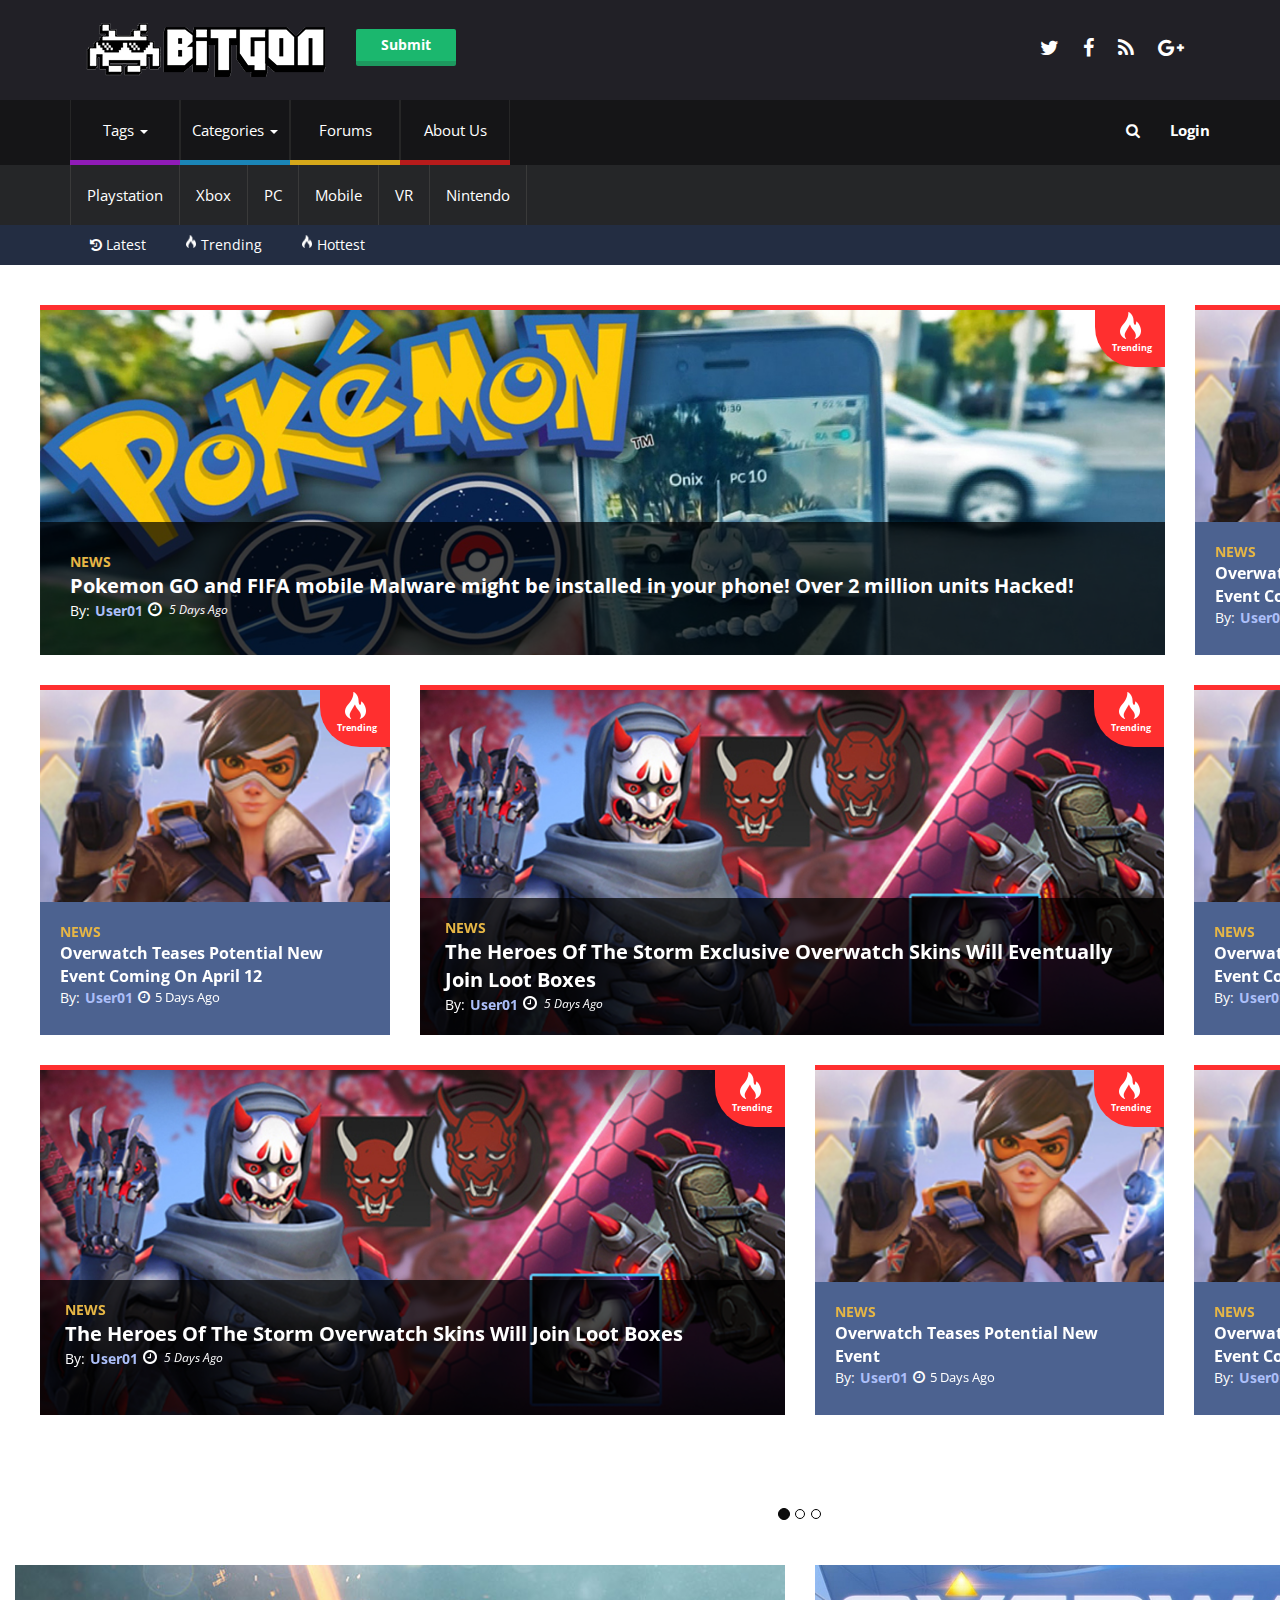
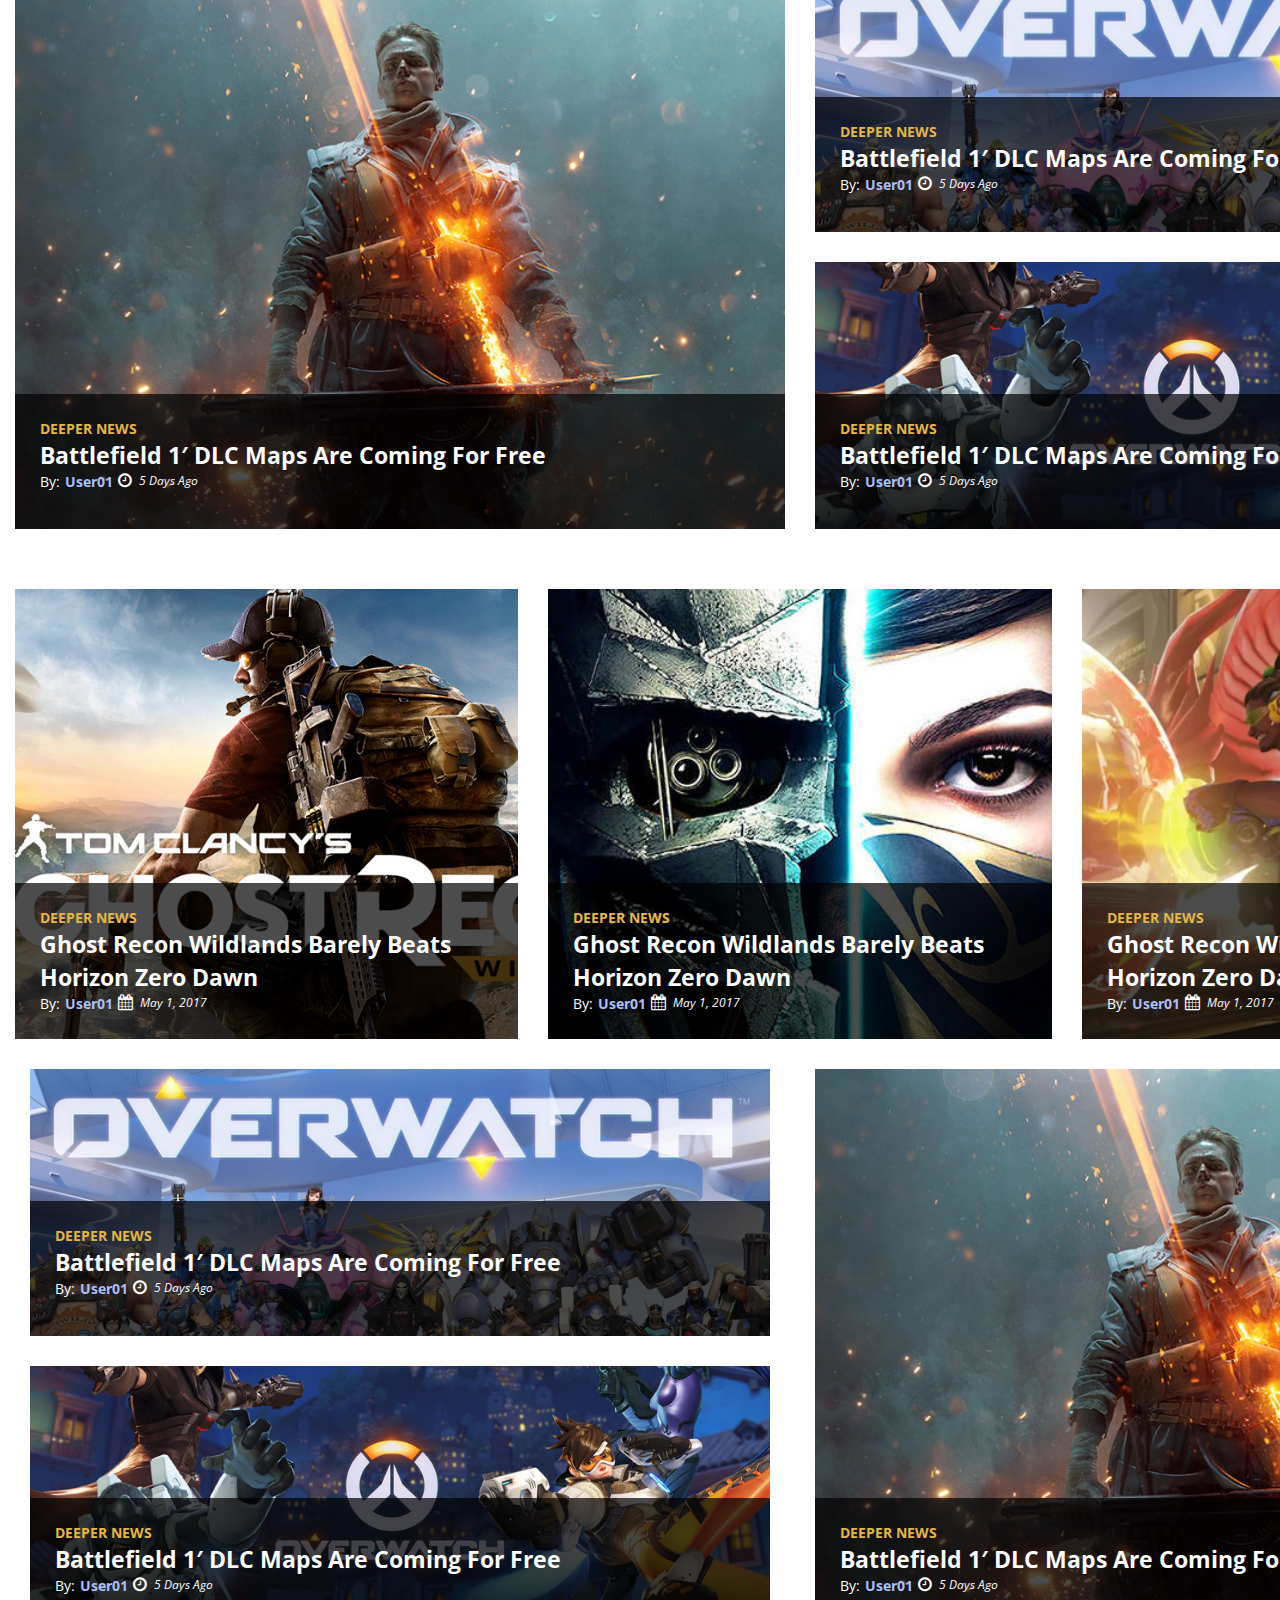
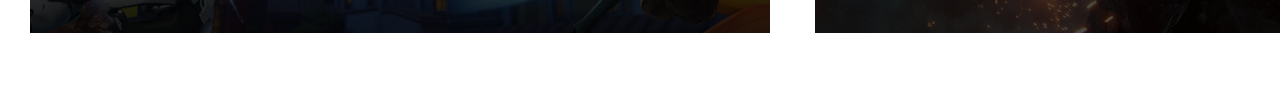
<file: index.html>
<!DOCTYPE html>
<html>
<head>
<title>BitGon</title>
<meta http-equiv="Content-Type" content="text/html; charset=utf-8">
<meta name="viewport" content="width=device-width, initial-scale=1.0">
<link href="css/bootstrap.css" rel="stylesheet">
<link href="css/bootstrap.min.css" rel="stylesheet">
<link href="css/bootstrap-theme.css" rel="stylesheet">
<link href="css/bootstrap-theme.min.css" rel="stylesheet">
<link href="css/style.css" rel="stylesheet">
<link href="css/font-awesome.css" rel="stylesheet">
<link href="css/font-awesome.min.css" rel="stylesheet">
<link href="https://fonts.googleapis.com/css?family=Open+Sans:300,400,400i,600,700i" rel="stylesheet">

</head>	
<body>

	<!------------------------------------MODALS --------------------------------------->

	<div id="submit-modal" class="modal fade" role="dialog">
		<div class="modal-dialog">
			<!-- Modal content-->
			<div class="modal-content">
				<div class="modal-header">
					<a class="modal-close-btn" href="#" data-dismiss="modal"><i class="fa fa-times" aria-hidden="true"></i></a>
					<h4 class="modal-title">SUBMIT</h4>
				</div>
					<div class="modal-body">
						<i class="fa fa-newspaper-o" aria-hidden="true"></i>
						<label class="submit-modal-title">NEWS</label>
						<span class="submit-modal-extra-txt">News, articles, rumors, reviews, media etc.</span>
						<input  class="form-control" placeholder="First Name">
						<br/>
						<i style="color: #ecc856;" class="fa fa-star" aria-hidden="true"></i>
						<label class="submit-modal-title">USER REVIEW</label>
						<span class="submit-modal-extra-txt">Share your own user review.</span>
						<div class="login-btn">
							<a href="#" class="action-button shadow animate green" >Submit</a>					
						</div>	
						<div class="clearfix"></div>						
					</div>
			</div>
		</div>
	</div>
	
	
	<div id="login-modal" class="modal fade" role="dialog">
		<div class="modal-dialog">
			<!-- Modal content-->
			<div class="modal-content">
				<div class="modal-header">					
					<a class="modal-close-btn" href="#" data-dismiss="modal"><i class="fa fa-times" aria-hidden="true"></i></a>					
					<ul id="tabs" class="nav nav-tabs" role="tablist">
						<li role="presentation" class="active">
							<a href="#all" role="tab" data-toggle="tab"><h4 class="modal-title">LOGIN</h4></a>
						</li>
						<li role="presentation">
							<a href="#online" role="tab" data-toggle="tab"><h4 class="modal-title">REGISTER</h4></a>
						</li>			
					</ul>				
				</div>
				<div class="modal-body">
					<div class="tab-content">
						<div role="tabpanel" class="tab-pane fade in active" id="all">
							<input  class="form-control" placeholder="Enter email">
							<br/>
							<input type="password" class="form-control" id="exampleInputPassword1" placeholder="Password">
							<a class="forgot-pw" href="#">Forgot Password</a>
							<div class="login-btn">
								<a href="#" class="action-button shadow animate green" >Login</a>					
							</div>					
							<div class="clearfix"></div>
						</div>
						<div role="tabpanel" class="tab-pane fade" id="online">
							<input  class="form-control" placeholder="First Name">
							<br/>
							<input  class="form-control" placeholder="Last Name">
							<br/>
							<input  class="form-control" placeholder="Email">
							<br/>							
							<input type="password" class="form-control" id="exampleInputPassword1" placeholder="Password">
							<br/>
							<div class="login-btn">
								<a href="#" class="action-button shadow animate green" >Registers</a>					
							</div>					
							<div class="clearfix"></div>												
						</div>					
					</div>
				</div>
				
				
				
			</div>
		</div>
	</div>
	
	
	
	
	
	<!------------------------------------ END MODALS --------------------------------------->

	<!------------------------------------START HEADER --------------------------------------->
	<div id="header">
		<div class="container">
			<nav class="navbar ">
				<div class="container-fluid">
				<!-- Brand and toggle get grouped for better mobile display -->
					<div class="navbar-header col-md-12 col-sm-12 col-xs-12 no-pads">
						<div class="icon-btn-container col-md-6 no-pads">
							<button type="button" class="navbar-toggle collapsed" data-toggle="collapse" data-target="#bs-example-navbar-collapse-1" aria-expanded="false">
								<span class="sr-only">Toggle navigation</span>
								<span class="icon-bar"></span>
								<span class="icon-bar"></span>
								<span class="icon-bar"></span>
							</button>
							<a class="navbar-brand" href="#"><img src="images/logo.png"></a>
							<div class="submit-btn">
								<a href="#" class="action-button shadow animate green" data-toggle="modal" data-target="#submit-modal">Submit</a>					
							</div>
						</div>
						<div class="social-media-container col-md-6 no-pads">
							<a href="#"> <i class="fa fa-twitter" aria-hidden="true"></i></a>
							<a href="#"> <i class="fa fa-facebook" aria-hidden="true"></i></a>
							<a href="#"> <i class="fa fa-rss" aria-hidden="true"></i></a>
							<a href="#"> <i class="fa fa-google-plus" aria-hidden="true"></i></a>
						</div>
					</div>
				</div><!-- /.container-fluid -->
			</nav>
		</div>
		<div class="navigation-button">
			<div class="container">
				<!-- Collect the nav links, forms, and other content for toggling -->
				<div class="no-pads collapse navbar-collapse" id="bs-example-navbar-collapse-1">
					<ul class="main-border nav navbar-nav navbar-left">
						<li class="dropdown">
							<a href="#" class="dropdown-toggle" data-toggle="dropdown" role="button" aria-haspopup="true" aria-expanded="false">Tags <span class="caret"></span></a>
							<ul class="dropdown-menu" >
								<li><a href="#">Sample Tag here</a></li>
								<li><a href="#">Tag #2</a></li>
								<li><a href="#">Another Tag</a></li>
								<li><a href="#">More Tag</a></li>
								<li><a href="#">Tags pa more</a></li>
								<li><a href="#">Tags Tags</a></li>
								<li><a href="#">Tags</a></li>
								<li><a href="#">Sample Tag here</a></li>
								<li><a href="#">Tag #2</a></li>
								<li><a href="#">Another Tag</a></li>
								<li><a href="#">More Tag</a></li>
								<li><a href="#">Tags pa more</a></li>
								<li><a href="#">Tags Tags</a></li>								
							</ul>
						</li>
						<li class="dropdown">
							<a href="#" class="dropdown-toggle" data-toggle="dropdown" role="button" aria-haspopup="true" aria-expanded="false">Categories <span class="caret"></span></a>
							<ul class="dropdown-menu expanded-menu">
								<div class="box-container">
									<li><a href="#">News</a></li>
									<li><a href="#">Reviews</a></li>
									<li><a href="#">Interviews</a></li>
									<li><a href="#">Rumors</a></li>
									<li><a href="#">Articles</a></li>
									<li><a href="#">Opinions</a></li>
									<li><a href="#">Blog</a></li>
									<li><a href="#">guide</a></li>
									<li><a href="#">Deeper News</a></li>
									<li><a href="#">Leaks</a></li>									
								</div>
								<div class="box-container">									
									<li><a href="#">Events</a></li>
									<li><a href="#">Video</a></li>
									<li><a href="#">Trailer</a></li>
									<li><a href="#">Podcast</a></li>
									<li><a href="#">Image</a></li>
									<li><a href="#">Artwork</a></li>
									<li><a href="#">Cosplay</a></li>
								</div>
							</ul>
						</li>						
						<li><a href="#">Forums</a></li>
						<li><a href="#">About Us</a></li>
					</ul>
					<ul class="nav navbar-nav navbar-right">
						<li class="search-btn">
							<a class="search-icon" href="#"><i class="fa fa-search"></i></a>
							<ul class="search-container">								
								<input type="text" class="input search-field" placeholder="Serch Something...">
								<button class="main-search-btn" data-dismiss="modal" aria-hidden="true">Search</button>
							</ul>
						</li>
						<li><a href="#" data-toggle="modal" data-target="#login-modal">Login</a></li>
					</ul>
				</div><!-- /.navbar-collapse -->				
			</div>			
		</div>
		<div class="platform-menu">
			<div class="container">
				<div class="no-pads container-fluid">
					<!-- Brand and toggle get grouped for better mobile display -->
					<div class="navbar-header">
						<button type="button" class="navbar-toggle collapsed" data-toggle="collapse" data-target="#bs-example-navbar-collapse-2" aria-expanded="false">
							<span class="sr-only">Toggle navigation</span>
							<span class="icon-bar"></span>
							<span class="icon-bar"></span>
							<span class="icon-bar"></span>
						</button>
					</div>
					<!-- Collect the nav links, forms, and other content for toggling -->
					<div class="collapse navbar-collapse no-pads" id="bs-example-navbar-collapse-2">
						<ul class="nav navbar-nav">
							<li><a href="#">Playstation</a></li>
							<li><a href="#">Xbox</a></li>
							<li><a href="#">PC</a></li>
							<li><a href="#">Mobile</a></li>
							<li><a href="#">VR</a></li>
							<li><a href="#">Nintendo</a></li>
						</ul>
					</div><!-- /.navbar-collapse -->
				</div><!-- /.container-fluid -->
			</div>
		</div>
		<div class="addiional-head">
			<div class="container">
				<ul>
					<li><a href="#"><i class="fa fa-history" aria-hidden="true"></i> Latest</a></li>
					<li><a href="#"><img class="" src="images/flame.png"> Trending</a></li>
					<li><a href="#"><img class="" src="images/flame.png"> Hottest</a></li>
			
				</ul>
			</div>
		</div>
	</div>
	
	
	<!------------------------------------END HEADER --------------------------------------->
	<!------------------------------------START BODY --------------------------------------->
	<div id="body" class="body">
		<div class="container container-adjustment">
			<div id="myCarousel" class="carousel slide" data-ride="carousel" data-interval="5000000">
			  <!-- Indicators -->
				<ol class="carousel-indicators">
					<li data-target="#myCarousel" data-slide-to="0" class="active"></li>
					<li data-target="#myCarousel" data-slide-to="1"></li>
					<li data-target="#myCarousel" data-slide-to="2"></li>
				</ol>

			  <!-- Wrapper for slides -->
				<div class="carousel-inner">
					<div class="item active">
						<div class="row row1">
							<div class="col-md-9 no-pads-right feature feature1">
								<div class="featured1">
									<div class="trending-container"><img class="flame" src="images/flame.png"><div class="trending-txt">Trending</div></div>
									<div class="likes-container animate">
										<a class="super-like" href="#"><i class="fa fa-star  " aria-hidden="true"></i></a>
											<div class="like-text-container "><span class="like-text">Super Like!</span><div class="likes-triangle"></div></div>					
										<a class="like" href="#"><i class="fa fa-thumbs-up" aria-hidden="true"></i></a>
											<div class="like2-text-container "><span class="like-text">Like!</span><div class="likes-triangle"></div></div>
										<a class="dislike" href="#"><i class="fa fa-thumbs-down" aria-hidden="true"></i></a>
											<div class="dislike-text-container "><span class="like-text">Dislike!</span><div class="likes-triangle2"></div></div>
										<a class="super-dislike" href="#"><i class="fa fa-times" aria-hidden="true"></i></a>
											<div class="sdislike-text-container "><span class="like-text">Super Dislike!</span><div class="likes-triangle2"></div></div>					
									</div>
									<div class="content1-container">
										<div class="title-category"><a href="">NEWS</a></div>
										<div class="featured-title1">Pokemon GO and FIFA mobile Malware might be installed in your phone! Over 2 million units Hacked!</div>
										<div class="username">By:<a href="#">User01</a></div>
										<i class="fa fa-clock-o" aria-hidden="true"></i>
										<div class="featured-date1">5 Days Ago</div>
									</div>
									
									<img src="images/pokemon.jpg">
								</div>
							</div>
							<div class="col-md-3 feature feature2">
								<div class="featured2">
									<div class="trending-container"><img class="flame" src="images/flame.png"><div class="trending-txt">Trending</div></div>
									<div class="likes-container animate">
										<a class="super-like" href="#"><i class="fa fa-star " aria-hidden="true"></i></a>
											<div class="like-text-container "><span class="like-text">Super Like!</span><div class="likes-triangle"></div></div>					
										<a class="like" href="#"><i class="fa fa-thumbs-up" aria-hidden="true"></i></a>
											<div class="like2-text-container "><span class="like-text">Like!</span><div class="likes-triangle"></div></div>
										<a class="dislike" href="#"><i class="fa fa-thumbs-down" aria-hidden="true"></i></a>
											<div class="dislike-text-container "><span class="like-text">Dislike!</span><div class="likes-triangle2"></div></div>
										<a class="super-dislike" href="#"><i class="fa fa-times" aria-hidden="true"></i></a>
											<div class="sdislike-text-container "><span class="like-text">Super Dislike!</span><div class="likes-triangle2"></div></div>					
									</div>
									<div class="square-image-container">
										<img src="images/overwatch.jpg">
									</div>
									<div class="feature-square-container">
										<div class="title-category"><a href="">NEWS</a></div>
										<div class="square-featured-title1">Overwatch Teases Potential New Event Coming On April 12</div>	
										<div class="username">By:<a href="#">User01</a></div>										
										<i class="fa fa-clock-o" aria-hidden="true"></i>
										<div class="square-featured-date1">5 Days Ago</div>
									</div>		
										
								</div>
							</div>
						</div>
						<div class="row row2">			
							<div class="col-md-3 feature feature3">
								<div class="featured3 ">
									<div class="trending-container"><img class="flame" src="images/flame.png"><div class="trending-txt">Trending</div></div>
									<div class="likes-container animate">
										<a class="super-like" href="#"><i class="fa fa-star " aria-hidden="true"></i></a>
											<div class="like-text-container "><span class="like-text">Super Like!</span><div class="likes-triangle"></div></div>					
										<a class="like" href="#"><i class="fa fa-thumbs-up" aria-hidden="true"></i></a>
											<div class="like2-text-container "><span class="like-text">Like!</span><div class="likes-triangle"></div></div>
										<a class="dislike" href="#"><i class="fa fa-thumbs-down" aria-hidden="true"></i></a>
											<div class="dislike-text-container "><span class="like-text">Dislike!</span><div class="likes-triangle2"></div></div>
										<a class="super-dislike" href="#"><i class="fa fa-times" aria-hidden="true"></i></a>
											<div class="sdislike-text-container "><span class="like-text">Super Dislike!</span><div class="likes-triangle2"></div></div>					
									</div>
									<div class="square-image-container">
										<img src="images/overwatch.jpg">
									</div>
									<div class="feature-square-container">
										<div class="title-category"><a href="">NEWS</a></div>
										<div class="square-featured-title1">Overwatch Teases Potential New Event Coming On April 12</div>	
										<div class="username">By:<a href="#">User01</a></div>	
										<i class="fa fa-clock-o" aria-hidden="true"></i>
										<div class="square-featured-date1">5 Days Ago</div>
									</div>			
								</div>	
							</div>
							<div class="col-md-6 feature no-pads feature4">
								<div class=" featured4 ">
									<div class="trending-container"><img class="flame" src="images/flame.png"><div class="trending-txt">Trending</div></div>
									<div class="likes-container animate">
										<a class="super-like" href="#"><i class="fa fa-star " aria-hidden="true"></i></a>
											<div class="like-text-container "><span class="like-text">Super Like!</span><div class="likes-triangle"></div></div>					
										<a class="like" href="#"><i class="fa fa-thumbs-up" aria-hidden="true"></i></a>
											<div class="like2-text-container "><span class="like-text">Like!</span><div class="likes-triangle"></div></div>
										<a class="dislike" href="#"><i class="fa fa-thumbs-down" aria-hidden="true"></i></a>
											<div class="dislike-text-container "><span class="like-text">Dislike!</span><div class="likes-triangle2"></div></div>
										<a class="super-dislike" href="#"><i class="fa fa-times" aria-hidden="true"></i></a>
											<div class="sdislike-text-container "><span class="like-text">Super Dislike!</span><div class="likes-triangle2"></div></div>					
									</div>				
									<div class="content2-container">
										<div class="title-category"><a href="">NEWS</a></div>
										<div class="featured-title1">The Heroes Of The Storm Exclusive Overwatch Skins Will Eventually Join Loot Boxes</div>
										<div class="username">By:<a href="#">User01</a></div>											
										<i class="fa fa-clock-o" aria-hidden="true"></i>
										<div class="featured-date1">5 Days Ago</div>
									</div>
									
									<img src="images/heroes-of-storm.jpg">
								</div>
							</div>
							<div class="col-md-3 feature feature5">
								<div class="featured5 ">
									<div class="trending-container"><img class="flame" src="images/flame.png"><div class="trending-txt">Trending</div></div>
									<div class="likes-container animate">
										<a class="super-like" href="#"><i class="fa fa-star " aria-hidden="true"></i></a>
											<div class="like-text-container "><span class="like-text">Super Like!</span><div class="likes-triangle"></div></div>					
										<a class="like" href="#"><i class="fa fa-thumbs-up" aria-hidden="true"></i></a>
											<div class="like2-text-container "><span class="like-text">Like!</span><div class="likes-triangle"></div></div>
										<a class="dislike" href="#"><i class="fa fa-thumbs-down" aria-hidden="true"></i></a>
											<div class="dislike-text-container "><span class="like-text">Dislike!</span><div class="likes-triangle2"></div></div>
										<a class="super-dislike" href="#"><i class="fa fa-times" aria-hidden="true"></i></a>
											<div class="sdislike-text-container "><span class="like-text">Super Dislike!</span><div class="likes-triangle2"></div></div>					
									</div>
									<div class="square-image-container">
										<img src="images/overwatch.jpg">
									</div>
									<div class="feature-square-container">
										<div class="title-category"><a href="">NEWS</a></div>
										<div class="square-featured-title1">Overwatch Teases Potential New Event Coming On April 12</div>	
										<div class="username">By:<a href="#">User01</a></div>	
										<i class="fa fa-clock-o" aria-hidden="true"></i>
										<div class="square-featured-date1">5 Days Ago</div>
									</div>			
								</div>
							</div>
						</div>
						<div class="row row3">	
							<div class=" col-md-6 feature feature6">
								<div class=" featured6">						
									<div class="trending-container"><img class="flame" src="images/flame.png"><div class="trending-txt">Trending</div></div>
									<div class="likes-container animate">
										<a class="super-like" href="#"><i class="fa fa-star " aria-hidden="true"></i></a>
											<div class="like-text-container "><span class="like-text">Super Like!</span><div class="likes-triangle"></div></div>					
										<a class="like" href="#"><i class="fa fa-thumbs-up" aria-hidden="true"></i></a>
											<div class="like2-text-container "><span class="like-text">Like!</span><div class="likes-triangle"></div></div>
										<a class="dislike" href="#"><i class="fa fa-thumbs-down" aria-hidden="true"></i></a>
											<div class="dislike-text-container "><span class="like-text">Dislike!</span><div class="likes-triangle2"></div></div>
										<a class="super-dislike" href="#"><i class="fa fa-times" aria-hidden="true"></i></a>
											<div class="sdislike-text-container "><span class="like-text">Super Dislike!</span><div class="likes-triangle2"></div></div>					
									</div>				
									<div class="content2-container">
										<div class="title-category"><a href="">NEWS</a></div>	
										<div class="featured-title1">The Heroes Of The Storm Overwatch Skins Will Join Loot Boxes</div>
										<div class="username">By:<a href="#">User01</a></div>	
										<i class="fa fa-clock-o" aria-hidden="true"></i>
										<div class="featured-date1">5 Days Ago</div>
									</div>
									
									<img src="images/heroes-of-storm.jpg">
								</div>
							</div>
							<div class="col-md-3 feature no-pads feature7">
								<div class="featured7 ">
									<div class="trending-container"><img class="flame" src="images/flame.png"><div class="trending-txt">Trending</div></div>
									<div class="likes-container animate">
										<a class="super-like" href="#"><i class="fa fa-star " aria-hidden="true"></i></a>
											<div class="like-text-container "><span class="like-text">Super Like!</span><div class="likes-triangle"></div></div>					
										<a class="like" href="#"><i class="fa fa-thumbs-up" aria-hidden="true"></i></a>
											<div class="like2-text-container "><span class="like-text">Like!</span><div class="likes-triangle"></div></div>
										<a class="dislike" href="#"><i class="fa fa-thumbs-down" aria-hidden="true"></i></a>
											<div class="dislike-text-container "><span class="like-text">Dislike!</span><div class="likes-triangle2"></div></div>
										<a class="super-dislike" href="#"><i class="fa fa-times" aria-hidden="true"></i></a>
											<div class="sdislike-text-container "><span class="like-text">Super Dislike!</span><div class="likes-triangle2"></div></div>					
									</div>
									<div class="square-image-container">
										<img src="images/overwatch.jpg">
									</div>
									<div class="feature-square-container">
										<div class="title-category"><a href="">NEWS</a></div>
										<div class="square-featured-title1">Overwatch Teases Potential New Event</div>	
										<div class="username">By:<a href="#">User01</a></div>	
										<i class="fa fa-clock-o" aria-hidden="true"></i>
										<div class="square-featured-date1">5 Days Ago</div>
									</div>			
								</div>	
							</div>	
							<div class="col-md-3 feature feature8">
								<div class=" featured8">
									<div class="trending-container"><img class="flame" src="images/flame.png"><div class="trending-txt">Trending</div></div>
									<div class="likes-container animate">
										<a class="super-like" href="#"><i class="fa fa-star " aria-hidden="true"></i></a>
											<div class="like-text-container "><span class="like-text">Super Like!</span><div class="likes-triangle"></div></div>					
										<a class="like" href="#"><i class="fa fa-thumbs-up" aria-hidden="true"></i></a>
											<div class="like2-text-container "><span class="like-text">Like!</span><div class="likes-triangle"></div></div>
										<a class="dislike" href="#"><i class="fa fa-thumbs-down" aria-hidden="true"></i></a>
											<div class="dislike-text-container "><span class="like-text">Dislike!</span><div class="likes-triangle2"></div></div>
										<a class="super-dislike" href="#"><i class="fa fa-times" aria-hidden="true"></i></a>
											<div class="sdislike-text-container "><span class="like-text">Super Dislike!</span><div class="likes-triangle2"></div></div>					
									</div>
									<div class="square-image-container">
										<img src="images/overwatch.jpg">
									</div>
									<div class="feature-square-container">
										<div class="title-category"><a href="">NEWS</a></div>
										<div class="square-featured-title1">Overwatch Teases Potential New Event Coming On April 12</div>	
										<div class="username">By:<a href="#">User01</a></div>	
										<i class="fa fa-clock-o" aria-hidden="true"></i>
										<div class="square-featured-date1">5 Days Ago</div>
									</div>			
								</div>								
							</div>
						</div><!---- END ROW3 --->
					</div><!---- END SLIDE 1---->

					<div class="item ">
						<div class="row row1">
							<div class="col-md-9 no-pads-right feature feature1">
								<div class="featured1">
									<div class="trending-container"><img class="flame" src="images/flame.png"><div class="trending-txt">Trending</div></div>
									<div class="likes-container animate">
										<a class="super-like" href="#"><i class="fa fa-star  " aria-hidden="true"></i></a>
											<div class="like-text-container "><span class="like-text">Super Like!</span><div class="likes-triangle"></div></div>					
										<a class="like" href="#"><i class="fa fa-thumbs-up" aria-hidden="true"></i></a>
											<div class="like2-text-container "><span class="like-text">Like!</span><div class="likes-triangle"></div></div>
										<a class="dislike" href="#"><i class="fa fa-thumbs-down" aria-hidden="true"></i></a>
											<div class="dislike-text-container "><span class="like-text">Dislike!</span><div class="likes-triangle2"></div></div>
										<a class="super-dislike" href="#"><i class="fa fa-times" aria-hidden="true"></i></a>
											<div class="sdislike-text-container "><span class="like-text">Super Dislike!</span><div class="likes-triangle2"></div></div>					
									</div>
									<div class="content1-container">
										<div class="featured-title1">Pokemon GO and FIFA mobile Malware might be installed in your phone! Over 2 million units Hacked!</div>
										<i class="fa fa-clock-o" aria-hidden="true"></i>
										<div class="featured-date1">5 Days Ago</div>
									</div>
									
									<img src="images/pokemon.jpg">
								</div>
							</div>
							<div class="col-md-3 feature feature2">
								<div class="featured2">
									<div class="trending-container"><img class="flame" src="images/flame.png"><div class="trending-txt">Trending</div></div>
									<div class="likes-container animate">
										<a class="super-like" href="#"><i class="fa fa-star " aria-hidden="true"></i></a>
											<div class="like-text-container "><span class="like-text">Super Like!</span><div class="likes-triangle"></div></div>					
										<a class="like" href="#"><i class="fa fa-thumbs-up" aria-hidden="true"></i></a>
											<div class="like2-text-container "><span class="like-text">Like!</span><div class="likes-triangle"></div></div>
										<a class="dislike" href="#"><i class="fa fa-thumbs-down" aria-hidden="true"></i></a>
											<div class="dislike-text-container "><span class="like-text">Dislike!</span><div class="likes-triangle2"></div></div>
										<a class="super-dislike" href="#"><i class="fa fa-times" aria-hidden="true"></i></a>
											<div class="sdislike-text-container "><span class="like-text">Super Dislike!</span><div class="likes-triangle2"></div></div>					
									</div>
									<div class="square-image-container">
										<img src="images/overwatch.jpg">
									</div>
									<div class="feature-square-container">
										<div class="title-category"><a href="">NEWS</a></div>
										<div class="square-featured-title1">Overwatch Teases Potential New Event Coming On April 12</div>	
										<div class="username">By:<a href="#">User01</a></div>	
										<i class="fa fa-clock-o" aria-hidden="true"></i>
										<div class="square-featured-date1">5 Days Ago</div>
									</div>		
										
								</div>
							</div>
						</div>
						<div class="row row2">			
							<div class="col-md-3 feature feature3">
								<div class="featured3 ">
									<div class="trending-container"><img class="flame" src="images/flame.png"><div class="trending-txt">Trending</div></div>
									<div class="likes-container animate">
										<a class="super-like" href="#"><i class="fa fa-star " aria-hidden="true"></i></a>
											<div class="like-text-container "><span class="like-text">Super Like!</span><div class="likes-triangle"></div></div>					
										<a class="like" href="#"><i class="fa fa-thumbs-up" aria-hidden="true"></i></a>
											<div class="like2-text-container "><span class="like-text">Like!</span><div class="likes-triangle"></div></div>
										<a class="dislike" href="#"><i class="fa fa-thumbs-down" aria-hidden="true"></i></a>
											<div class="dislike-text-container "><span class="like-text">Dislike!</span><div class="likes-triangle2"></div></div>
										<a class="super-dislike" href="#"><i class="fa fa-times" aria-hidden="true"></i></a>
											<div class="sdislike-text-container "><span class="like-text">Super Dislike!</span><div class="likes-triangle2"></div></div>					
									</div>
									<div class="square-image-container">
										<img src="images/overwatch.jpg">
									</div>
									<div class="feature-square-container">
										<div class="title-category"><a href="">NEWS</a></div>
										<div class="square-featured-title1">Overwatch Teases Potential New Event Coming On April 12</div>	
										<div class="username">By:<a href="#">User01</a></div>	
										<i class="fa fa-clock-o" aria-hidden="true"></i>
										<div class="square-featured-date1">5 Days Ago</div>
									</div>			
								</div>	
							</div>
							<div class="col-md-6 feature no-pads feature4">
								<div class=" featured4 ">
									<div class="trending-container"><img class="flame" src="images/flame.png"><div class="trending-txt">Trending</div></div>
									<div class="likes-container animate">
										<a class="super-like" href="#"><i class="fa fa-star " aria-hidden="true"></i></a>
											<div class="like-text-container "><span class="like-text">Super Like!</span><div class="likes-triangle"></div></div>					
										<a class="like" href="#"><i class="fa fa-thumbs-up" aria-hidden="true"></i></a>
											<div class="like2-text-container "><span class="like-text">Like!</span><div class="likes-triangle"></div></div>
										<a class="dislike" href="#"><i class="fa fa-thumbs-down" aria-hidden="true"></i></a>
											<div class="dislike-text-container "><span class="like-text">Dislike!</span><div class="likes-triangle2"></div></div>
										<a class="super-dislike" href="#"><i class="fa fa-times" aria-hidden="true"></i></a>
											<div class="sdislike-text-container "><span class="like-text">Super Dislike!</span><div class="likes-triangle2"></div></div>					
									</div>				
									<div class="content2-container">
										<div class="title-category"><a href="">NEWS</a></div>
										<div class="featured-title1">The Heroes Of The Storm Exclusive Overwatch Skins Will Eventually Join Loot Boxes</div>
										<div class="username">By:<a href="#">User01</a></div>										
										<i class="fa fa-clock-o" aria-hidden="true"></i>
										<div class="featured-date1">5 Days Ago</div>
									</div>
									
									<img src="images/heroes-of-storm.jpg">
								</div>
							</div>
							<div class="col-md-3 feature feature5">
								<div class="featured5 ">
									<div class="trending-container"><img class="flame" src="images/flame.png"><div class="trending-txt">Trending</div></div>
									<div class="likes-container animate">
										<a class="super-like" href="#"><i class="fa fa-star " aria-hidden="true"></i></a>
											<div class="like-text-container "><span class="like-text">Super Like!</span><div class="likes-triangle"></div></div>					
										<a class="like" href="#"><i class="fa fa-thumbs-up" aria-hidden="true"></i></a>
											<div class="like2-text-container "><span class="like-text">Like!</span><div class="likes-triangle"></div></div>
										<a class="dislike" href="#"><i class="fa fa-thumbs-down" aria-hidden="true"></i></a>
											<div class="dislike-text-container "><span class="like-text">Dislike!</span><div class="likes-triangle2"></div></div>
										<a class="super-dislike" href="#"><i class="fa fa-times" aria-hidden="true"></i></a>
											<div class="sdislike-text-container "><span class="like-text">Super Dislike!</span><div class="likes-triangle2"></div></div>					
									</div>
									<div class="square-image-container">
										<img src="images/overwatch.jpg">
									</div>
									<div class="feature-square-container">
										<div class="title-category"><a href="">NEWS</a></div>
										<div class="square-featured-title1">Overwatch Teases Potential New Event Coming On April 12</div>	
										<div class="username">By:<a href="#">User01</a></div>	
										<i class="fa fa-clock-o" aria-hidden="true"></i>
										<div class="square-featured-date1">5 Days Ago</div>
									</div>			
								</div>
							</div>
						</div>
						<div class="row row3">	
							<div class=" col-md-6 feature feature6">
								<div class=" featured6">						
									<div class="trending-container"><img class="flame" src="images/flame.png"><div class="trending-txt">Trending</div></div>
									<div class="likes-container animate">
										<a class="super-like" href="#"><i class="fa fa-star " aria-hidden="true"></i></a>
											<div class="like-text-container "><span class="like-text">Super Like!</span><div class="likes-triangle"></div></div>					
										<a class="like" href="#"><i class="fa fa-thumbs-up" aria-hidden="true"></i></a>
											<div class="like2-text-container "><span class="like-text">Like!</span><div class="likes-triangle"></div></div>
										<a class="dislike" href="#"><i class="fa fa-thumbs-down" aria-hidden="true"></i></a>
											<div class="dislike-text-container "><span class="like-text">Dislike!</span><div class="likes-triangle2"></div></div>
										<a class="super-dislike" href="#"><i class="fa fa-times" aria-hidden="true"></i></a>
											<div class="sdislike-text-container "><span class="like-text">Super Dislike!</span><div class="likes-triangle2"></div></div>					
									</div>				
									<div class="content2-container">
										<div class="title-category"><a href="">NEWS</a></div>
										<div class="featured-title1">The Heroes Of The Storm Exclusive Overwatch Skins Will Eventually Join Loot Boxes</div>
										<div class="username">By:<a href="#">User01</a></div>
										<i class="fa fa-clock-o" aria-hidden="true"></i>
										<div class="featured-date1">5 Days Ago</div>
									</div>
									
									<img src="images/heroes-of-storm.jpg">
								</div>
							</div>
							<div class="col-md-3 feature no-pads feature7">
								<div class="featured7 ">
									<div class="trending-container"><img class="flame" src="images/flame.png"><div class="trending-txt">Trending</div></div>
									<div class="likes-container animate">
										<a class="super-like" href="#"><i class="fa fa-star " aria-hidden="true"></i></a>
											<div class="like-text-container "><span class="like-text">Super Like!</span><div class="likes-triangle"></div></div>					
										<a class="like" href="#"><i class="fa fa-thumbs-up" aria-hidden="true"></i></a>
											<div class="like2-text-container "><span class="like-text">Like!</span><div class="likes-triangle"></div></div>
										<a class="dislike" href="#"><i class="fa fa-thumbs-down" aria-hidden="true"></i></a>
											<div class="dislike-text-container "><span class="like-text">Dislike!</span><div class="likes-triangle2"></div></div>
										<a class="super-dislike" href="#"><i class="fa fa-times" aria-hidden="true"></i></a>
											<div class="sdislike-text-container "><span class="like-text">Super Dislike!</span><div class="likes-triangle2"></div></div>					
									</div>
									<div class="square-image-container">
										<img src="images/overwatch.jpg">
									</div>
									<div class="feature-square-container">
										<div class="title-category"><a href="">NEWS</a></div>
										<div class="square-featured-title1">Overwatch Teases Potential New Event Coming On April 12</div>	
										<div class="username">By:<a href="#">User01</a></div>	
										<i class="fa fa-clock-o" aria-hidden="true"></i>
										<div class="square-featured-date1">5 Days Ago</div>
									</div>			
								</div>	
							</div>	
							<div class="col-md-3 feature feature8">
								<div class=" featured8">
									<div class="trending-container"><img class="flame" src="images/flame.png"><div class="trending-txt">Trending</div></div>
									<div class="likes-container animate">
										<a class="super-like" href="#"><i class="fa fa-star " aria-hidden="true"></i></a>
											<div class="like-text-container "><span class="like-text">Super Like!</span><div class="likes-triangle"></div></div>					
										<a class="like" href="#"><i class="fa fa-thumbs-up" aria-hidden="true"></i></a>
											<div class="like2-text-container "><span class="like-text">Like!</span><div class="likes-triangle"></div></div>
										<a class="dislike" href="#"><i class="fa fa-thumbs-down" aria-hidden="true"></i></a>
											<div class="dislike-text-container "><span class="like-text">Dislike!</span><div class="likes-triangle2"></div></div>
										<a class="super-dislike" href="#"><i class="fa fa-times" aria-hidden="true"></i></a>
											<div class="sdislike-text-container "><span class="like-text">Super Dislike!</span><div class="likes-triangle2"></div></div>					
									</div>
									<div class="square-image-container">
										<img src="images/overwatch.jpg">
									</div>
									<div class="feature-square-container">
										<div class="title-category"><a href="">NEWS</a></div>
										<div class="square-featured-title1">Overwatch Teases Potential New Event Coming On April 12</div>	
										<div class="username">By:<a href="#">User01</a></div>	
										<i class="fa fa-clock-o" aria-hidden="true"></i>
										<div class="square-featured-date1">5 Days Ago</div>
									</div>			
								</div>								
							</div>
						</div><!---- END ROW3 --->
					</div><!----- END SLIDE 2---->
				</div>

			  <!-- Left and right controls -->
			  <a class="left carousel-control" href="#myCarousel" data-slide="prev">
				<span class="glyphicon glyphicon-chevron-left"></span>
				<span class="sr-only">Previous</span>
			  </a>
			  <a class="right carousel-control" href="#myCarousel" data-slide="next">
				<span class="glyphicon glyphicon-chevron-right"></span>
				<span class="sr-only">Next</span>
			  </a>
			</div><!---- END CAROUSEL---->
			
			
			<!-----------------Main Content-------------------->			
		</div><!---- END CONTAINER---->
			<div class="clearfix"></div>
			<div class="clearfix"></div>		
		<div class="container container-adjustment">	
			<div class="main-content-container">			
				<div class="row row3">
					<div class="col-md-6 mc-article-container">
						<div class="article-container5 feature">
							<div class="likes-container2 animate">								
								<a class="super-like2" href="#"><i class="fa fa-star animate" aria-hidden="true"></i></a>	
									<div class="super-like-text-container1"><span class="like-text2">Super Like!</span><div class="new-like-triangle"></div></div>
								<a class="like2" href="#"><i class="fa fa-thumbs-up" aria-hidden="true"></i></a>
									<div class="super-like-text-container2"><span class="like-text2">Like</span><div class="new-like-triangle"></div></div>
								<a class="dislike2" href="#"><i class="fa fa-thumbs-down" aria-hidden="true"></i></a>
									<div class="super-like-text-container3"><span class="like-text2">Dislike</span><div class="new-like-triangle"></div></div>
								<a class="super-dislike2" href="#"><i class="fa fa-times" aria-hidden="true"></i></a>
									<div class="super-like-text-container4"><span class="like-text3">Super Dislike</span><div class="new-like-triangle"></div></div>
							</div>						
							<div class="mc-content-container">
								<div class="title-category"><a href="">DEEPER NEWS</a></div>
								<div class="main-content-title">Battlefield 1′ DLC Maps Are Coming For Free</div>
								<div class="username">By:<a href="#">User01</a></div>	
								<i class="fa fa-clock-o" aria-hidden="true"></i>
								<div class="featured-date1">5 Days Ago</div>
							</div>
							
							<img src="images/battle-field.jpg">
						</div>
					</div>
					<div class="col-md-6 mc-article-container adjustment2">
						<div class="article-container6 feature" >
							<div class="likes-container2 animate">								
								<a class="super-like2" href="#"><i class="fa fa-star animate" aria-hidden="true"></i></a>	
									<div class="super-like-text-container1"><span class="like-text2">Super Like!</span><div class="new-like-triangle"></div></div>
								<a class="like2" href="#"><i class="fa fa-thumbs-up" aria-hidden="true"></i></a>
									<div class="super-like-text-container2"><span class="like-text2">Like</span><div class="new-like-triangle"></div></div>
								<a class="dislike2" href="#"><i class="fa fa-thumbs-down" aria-hidden="true"></i></a>
									<div class="super-like-text-container3"><span class="like-text2">Dislike</span><div class="new-like-triangle"></div></div>
								<a class="super-dislike2" href="#"><i class="fa fa-times" aria-hidden="true"></i></a>
									<div class="super-like-text-container4"><span class="like-text3">Super Dislike</span><div class="new-like-triangle"></div></div>
							</div>						
							<div class="mc-content-container">
								<div class="title-category"><a href="">DEEPER NEWS</a></div>
								<div class="main-content-title">Battlefield 1′ DLC Maps Are Coming For Free</div>
								<div class="username">By:<a href="#">User01</a></div>	
								<i class="fa fa-clock-o" aria-hidden="true"></i>
								<div class="featured-date1">5 Days Ago</div>
							</div>
							
							<img src="images/over-watch2.jpg">
						</div>
					</div>
					<div class="col-md-6 mc-article-container adjustment3">
						<div class="article-container7 feature">
							<div class="likes-container2 animate">								
								<a class="super-like2" href="#"><i class="fa fa-star animate" aria-hidden="true"></i></a>	
									<div class="super-like-text-container1"><span class="like-text2">Super Like!</span><div class="new-like-triangle"></div></div>
								<a class="like2" href="#"><i class="fa fa-thumbs-up" aria-hidden="true"></i></a>
									<div class="super-like-text-container2"><span class="like-text2">Like</span><div class="new-like-triangle"></div></div>
								<a class="dislike2" href="#"><i class="fa fa-thumbs-down" aria-hidden="true"></i></a>
									<div class="super-like-text-container3"><span class="like-text2">Dislike</span><div class="new-like-triangle"></div></div>
								<a class="super-dislike2" href="#"><i class="fa fa-times" aria-hidden="true"></i></a>
									<div class="super-like-text-container4"><span class="like-text3">Super Dislike</span><div class="new-like-triangle"></div></div>
							</div>						
							<div class="mc-content-container">
								<div class="title-category"><a href="">DEEPER NEWS</a></div>
								<div class="main-content-title">Battlefield 1′ DLC Maps Are Coming For Free</div>
								<div class="username">By:<a href="#">User01</a></div>	
								<i class="fa fa-clock-o" aria-hidden="true"></i>
								<div class="featured-date1">5 Days Ago</div>
							</div>
							
							<img src="images/over-watch3.jpg">
						</div>
					</div>							
				</div>
				<div class="row row3">
					<div class="col-md-4 mc-article-container ">	
						<div class="article-container3 feature">
							<div class="likes-container2 animate">								
								<a class="super-like2" href="#"><i class="fa fa-star animate" aria-hidden="true"></i></a>	
									<div class="super-like-text-container1"><span class="like-text2">Super Like!</span><div class="new-like-triangle"></div></div>
								<a class="like2" href="#"><i class="fa fa-thumbs-up" aria-hidden="true"></i></a>
									<div class="super-like-text-container2"><span class="like-text2">Like</span><div class="new-like-triangle"></div></div>
								<a class="dislike2" href="#"><i class="fa fa-thumbs-down" aria-hidden="true"></i></a>
									<div class="super-like-text-container3"><span class="like-text2">Dislike</span><div class="new-like-triangle"></div></div>
								<a class="super-dislike2" href="#"><i class="fa fa-times" aria-hidden="true"></i></a>
									<div class="super-like-text-container4"><span class="like-text3">Super Dislike</span><div class="new-like-triangle"></div></div>
							</div>						
							<div class="mc-content-container">
								<div class="title-category"><a href="">DEEPER NEWS</a></div>
								<div class="main-content-title">Ghost Recon Wildlands Barely Beats Horizon Zero Dawn </div>
								<div class="username">By:<a href="#">User01</a></div>	
								<i class="fa fa-calendar" aria-hidden="true"></i>
								<div class="featured-date1">May 1, 2017</div>
							</div>
							<div class="shade"></div>
							<img src="images/ghost-recon.jpg">
						</div>
					</div>
					<div class="col-md-4 mc-article-container ">	
						<div class="article-container3 feature">
							<div class="likes-container2 animate">								
								<a class="super-like2" href="#"><i class="fa fa-star animate" aria-hidden="true"></i></a>	
									<div class="super-like-text-container1"><span class="like-text2">Super Like!</span><div class="new-like-triangle"></div></div>
								<a class="like2" href="#"><i class="fa fa-thumbs-up" aria-hidden="true"></i></a>
									<div class="super-like-text-container2"><span class="like-text2">Like</span><div class="new-like-triangle"></div></div>
								<a class="dislike2" href="#"><i class="fa fa-thumbs-down" aria-hidden="true"></i></a>
									<div class="super-like-text-container3"><span class="like-text2">Dislike</span><div class="new-like-triangle"></div></div>
								<a class="super-dislike2" href="#"><i class="fa fa-times" aria-hidden="true"></i></a>
									<div class="super-like-text-container4"><span class="like-text3">Super Dislike</span><div class="new-like-triangle"></div></div>
							</div>						
							<div class="mc-content-container">
								<div class="title-category"><a href="">DEEPER NEWS</a></div>
								<div class="main-content-title">Ghost Recon Wildlands Barely Beats Horizon Zero Dawn </div>
								<div class="username">By:<a href="#">User01</a></div>	
								<i class="fa fa-calendar" aria-hidden="true"></i>
								<div class="featured-date1">May 1, 2017</div>
							</div>
							<div class="shade"></div>
							<img src="images/dishonored.jpg">
						</div>
					</div>
					<div class="col-md-4 mc-article-container ">	
						<div class="article-container3 feature">
							<div class="likes-container2 animate">								
								<a class="super-like2" href="#"><i class="fa fa-star animate" aria-hidden="true"></i></a>	
									<div class="super-like-text-container1"><span class="like-text2">Super Like!</span><div class="new-like-triangle"></div></div>
								<a class="like2" href="#"><i class="fa fa-thumbs-up" aria-hidden="true"></i></a>
									<div class="super-like-text-container2"><span class="like-text2">Like</span><div class="new-like-triangle"></div></div>
								<a class="dislike2" href="#"><i class="fa fa-thumbs-down" aria-hidden="true"></i></a>
									<div class="super-like-text-container3"><span class="like-text2">Dislike</span><div class="new-like-triangle"></div></div>
								<a class="super-dislike2" href="#"><i class="fa fa-times" aria-hidden="true"></i></a>
									<div class="super-like-text-container4"><span class="like-text3">Super Dislike</span><div class="new-like-triangle"></div></div>
							</div>						
							<div class="mc-content-container">
								<div class="title-category"><a href="">DEEPER NEWS</a></div>
								<div class="main-content-title">Ghost Recon Wildlands Barely Beats Horizon Zero Dawn </div>
								<div class="username">By:<a href="#">User01</a></div>	
								<i class="fa fa-calendar" aria-hidden="true"></i>
								<div class="featured-date1">May 1, 2017</div>
							</div>
							<div class="shade"></div>
							<img src="images/over-patch.jpg">
						</div>
					</div>					
				</div>
				<div class="row row3">
					<div class="col-md-6 lef-side-container">
						<div class="col-md-12 mc-article-container adjustment2">
							<div class="article-container6 feature" >
								<div class="likes-container2 animate">								
									<a class="super-like2" href="#"><i class="fa fa-star animate" aria-hidden="true"></i></a>	
										<div class="super-like-text-container1"><span class="like-text2">Super Like!</span><div class="new-like-triangle"></div></div>
									<a class="like2" href="#"><i class="fa fa-thumbs-up" aria-hidden="true"></i></a>
										<div class="super-like-text-container2"><span class="like-text2">Like</span><div class="new-like-triangle"></div></div>
									<a class="dislike2" href="#"><i class="fa fa-thumbs-down" aria-hidden="true"></i></a>
										<div class="super-like-text-container3"><span class="like-text2">Dislike</span><div class="new-like-triangle"></div></div>
									<a class="super-dislike2" href="#"><i class="fa fa-times" aria-hidden="true"></i></a>
										<div class="super-like-text-container4"><span class="like-text3">Super Dislike</span><div class="new-like-triangle"></div></div>
								</div>						
								<div class="mc-content-container">
									<div class="title-category"><a href="">DEEPER NEWS</a></div>
									<div class="main-content-title">Battlefield 1′ DLC Maps Are Coming For Free</div>
									<div class="username">By:<a href="#">User01</a></div>	
									<i class="fa fa-clock-o" aria-hidden="true"></i>
									<div class="featured-date1">5 Days Ago</div>
								</div>
								
								<img src="images/over-watch2.jpg">
							</div>
						</div>
						<div class="col-md-12 mc-article-container adjustment3">
							<div class="article-container7 feature">
								<div class="likes-container2 animate">								
									<a class="super-like2" href="#"><i class="fa fa-star animate" aria-hidden="true"></i></a>	
										<div class="super-like-text-container1"><span class="like-text2">Super Like!</span><div class="new-like-triangle"></div></div>
									<a class="like2" href="#"><i class="fa fa-thumbs-up" aria-hidden="true"></i></a>
										<div class="super-like-text-container2"><span class="like-text2">Like</span><div class="new-like-triangle"></div></div>
									<a class="dislike2" href="#"><i class="fa fa-thumbs-down" aria-hidden="true"></i></a>
										<div class="super-like-text-container3"><span class="like-text2">Dislike</span><div class="new-like-triangle"></div></div>
									<a class="super-dislike2" href="#"><i class="fa fa-times" aria-hidden="true"></i></a>
										<div class="super-like-text-container4"><span class="like-text3">Super Dislike</span><div class="new-like-triangle"></div></div>
								</div>						
								<div class="mc-content-container">
									<div class="title-category"><a href="">DEEPER NEWS</a></div>
									<div class="main-content-title">Battlefield 1′ DLC Maps Are Coming For Free</div>
									<div class="username">By:<a href="#">User01</a></div>	
									<i class="fa fa-clock-o" aria-hidden="true"></i>
									<div class="featured-date1">5 Days Ago</div>
								</div>
								
								<img src="images/over-watch3.jpg">
							</div>
						</div>
					</div>
					
					
					<div class="col-md-6 mc-article-container">
						<div class="article-container5 feature">
							<div class="likes-container2 animate">								
								<a class="super-like2" href="#"><i class="fa fa-star animate" aria-hidden="true"></i></a>	
									<div class="super-like-text-container1"><span class="like-text2">Super Like!</span><div class="new-like-triangle"></div></div>
								<a class="like2" href="#"><i class="fa fa-thumbs-up" aria-hidden="true"></i></a>
									<div class="super-like-text-container2"><span class="like-text2">Like</span><div class="new-like-triangle"></div></div>
								<a class="dislike2" href="#"><i class="fa fa-thumbs-down" aria-hidden="true"></i></a>
									<div class="super-like-text-container3"><span class="like-text2">Dislike</span><div class="new-like-triangle"></div></div>
								<a class="super-dislike2" href="#"><i class="fa fa-times" aria-hidden="true"></i></a>
									<div class="super-like-text-container4"><span class="like-text3">Super Dislike</span><div class="new-like-triangle"></div></div>
							</div>						
							<div class="mc-content-container">
								<div class="title-category"><a href="">DEEPER NEWS</a></div>
								<div class="main-content-title">Battlefield 1′ DLC Maps Are Coming For Free</div>
								<div class="username">By:<a href="#">User01</a></div>	
								<i class="fa fa-clock-o" aria-hidden="true"></i>
								<div class="featured-date1">5 Days Ago</div>
							</div>
							
							<img src="images/battle-field.jpg">
						</div>
					</div>							
				</div>
			<!------ END MAIN CONTENT CONTAINER----->
			</div>
			
			
		</div>
	</div><!---- END BODY---->
	
	
	
	<script src="https://ajax.googleapis.com/ajax/libs/jquery/3.1.1/jquery.min.js"></script>
	<script src="js/bootstrap.js" type="text/javascript"></script>	
	<script>	
    $(document).ready(function () {
        $('.dropdown-toggle').dropdown();
    });
	</script>
	<script>
	$(document).ready(function(){
		$(".dropdown").hover(            
			function() {
				$('.dropdown-menu', this).not('.in .dropdown-menu').stop( true, true ).slideDown("fast");
				$(this).toggleClass('open');        
			},
			function() {
				$('.dropdown-menu', this).not('.in .dropdown-menu').stop( true, true ).slideUp("fast");
				$(this).toggleClass('open');       
			}
		);
	});	
	</script>
	<script>
		$(document).ready(function () {
			$('.search-icon').on('click', function () {
				$('.search-container').toggleClass('opened');
			});			
		});
	</script>
	<script> 
		$(document).ready(function () {
			 $( '.feature').hover(
				function(){ $('.likes-container' , this).addClass('like-hover') },
				function(){ $('.likes-container' , this).removeClass('like-hover') },
			)
			$( '.super-like').hover(
				function(){$(this).parent().find('.like-text-container').addClass('super-like-hover') },
				function(){$(this).parent().find('.like-text-container').removeClass('super-like-hover') }
			)
			$( '.like').hover(
				function(){$(this).parent().find('.like2-text-container').addClass('like2-hover') },
				function(){$(this).parent().find('.like2-text-container').removeClass('like2-hover') }
			)
			$( '.dislike').hover(
				function(){$(this).parent().find('.dislike-text-container').addClass('dislike-hover') },
				function(){$(this).parent().find('.dislike-text-container').removeClass('dislike-hover') }
			)		
			$( '.super-dislike').hover(
				function(){$(this).parent().find('.sdislike-text-container').addClass('sdislike-hover') },
				function(){$(this).parent().find('.sdislike-text-container').removeClass('sdislike-hover') }
			)	
		});		
	</script>
	<script> 
	$(document).ready(function () {
		$( '.super-like2').hover(
			function(){$(this).parent().find('.super-like-text-container1').addClass('like-show') },
			function(){$(this).parent().find('.super-like-text-container1').removeClass('like-show') }
		)
		$( '.like2').hover(
			function(){$(this).parent().find('.super-like-text-container2').addClass('like-show') },
			function(){$(this).parent().find('.super-like-text-container2').removeClass('like-show') }
		)
		$( '.dislike2').hover(
			function(){$(this).parent().find('.super-like-text-container3').addClass('like-show') },
			function(){$(this).parent().find('.super-like-text-container3').removeClass('like-show') }
		)		
		$( '.super-dislike2').hover(
			function(){$(this).parent().find('.super-like-text-container4').addClass('like-show') },
			function(){$(this).parent().find('.super-like-text-container4').removeClass('like-show') }
		)		
		$( '.mc-article-container').hover(
				function(){ $('.likes-container2' , this).addClass('likes-show2') },
				function(){ $('.likes-container2' , this).removeClass('likes-show2') },
		)			
	});		
	</script>
	<script>
		jQuery(".feature").hover(
			function() {$(this).addClass("feature-hover");},
			function() {$(this).removeClass("feature-hover");
			}
		);
	</script>
</body>

</html>
</file>
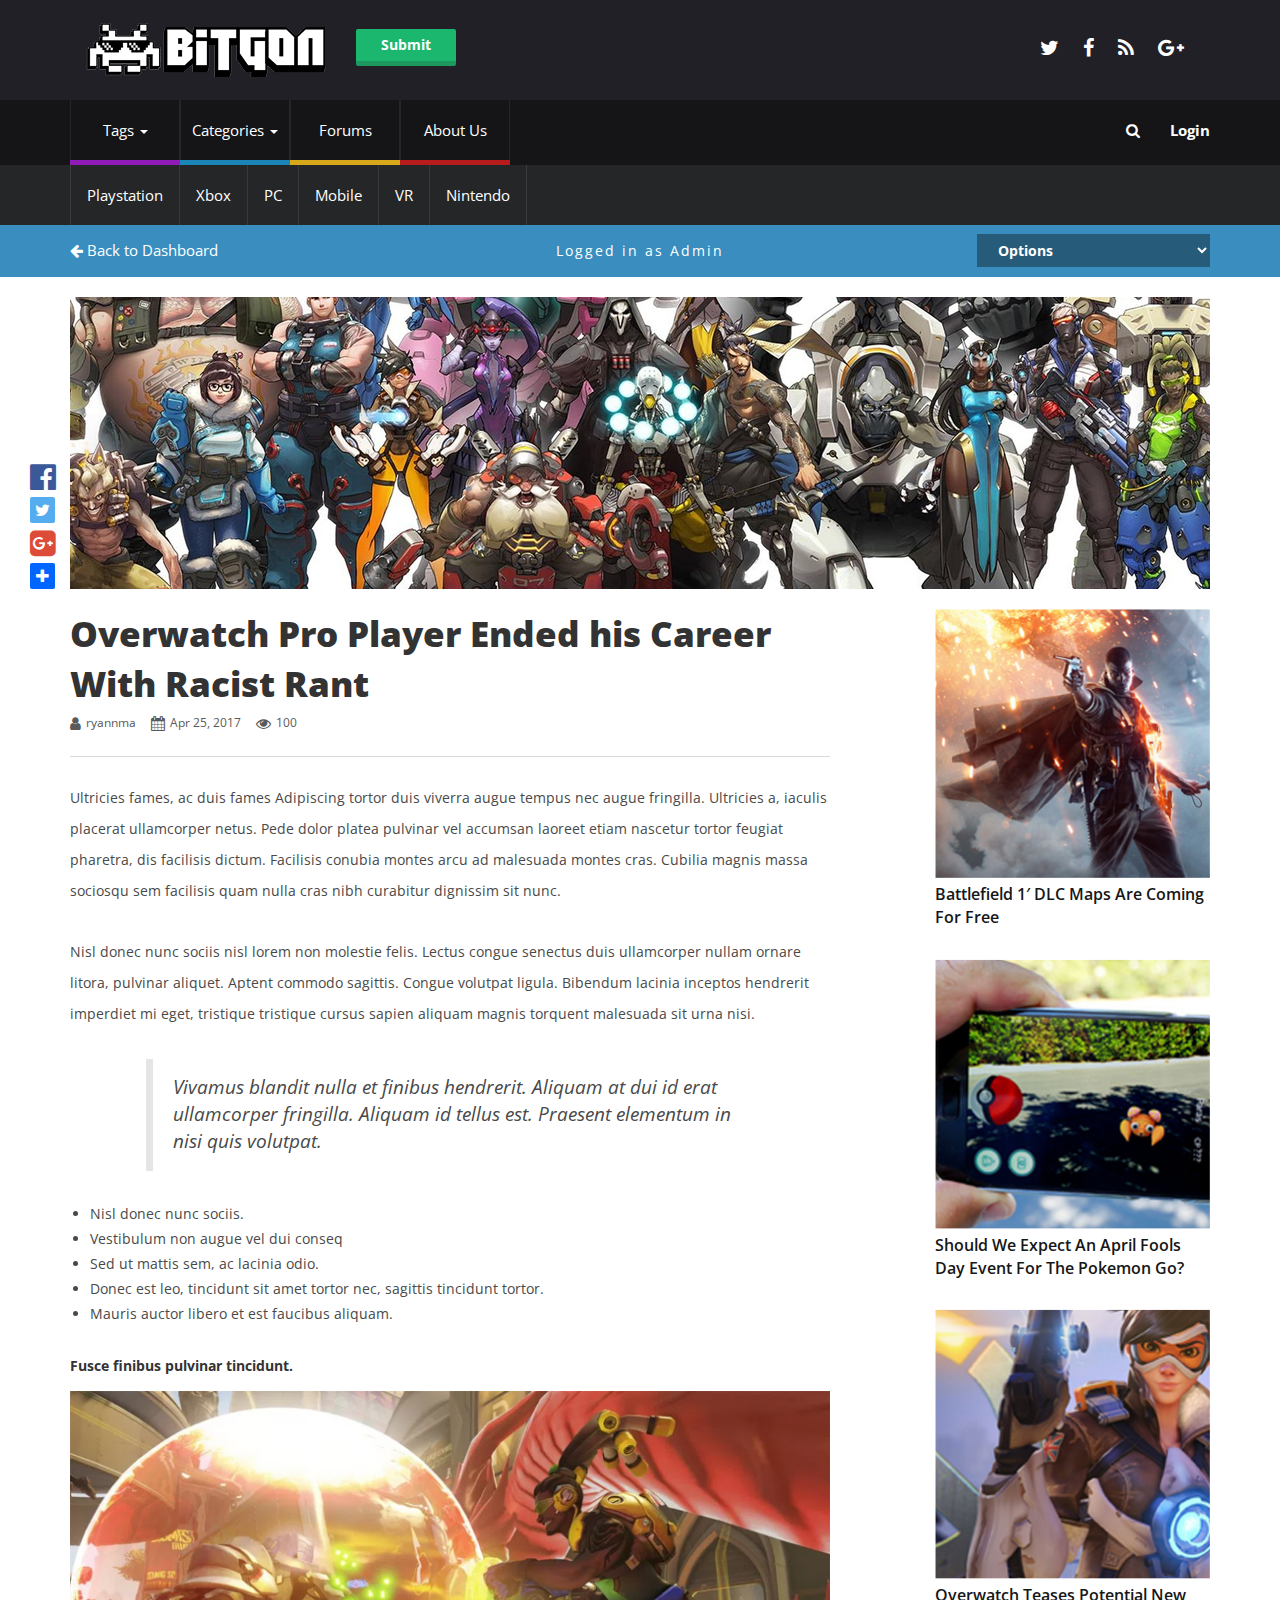
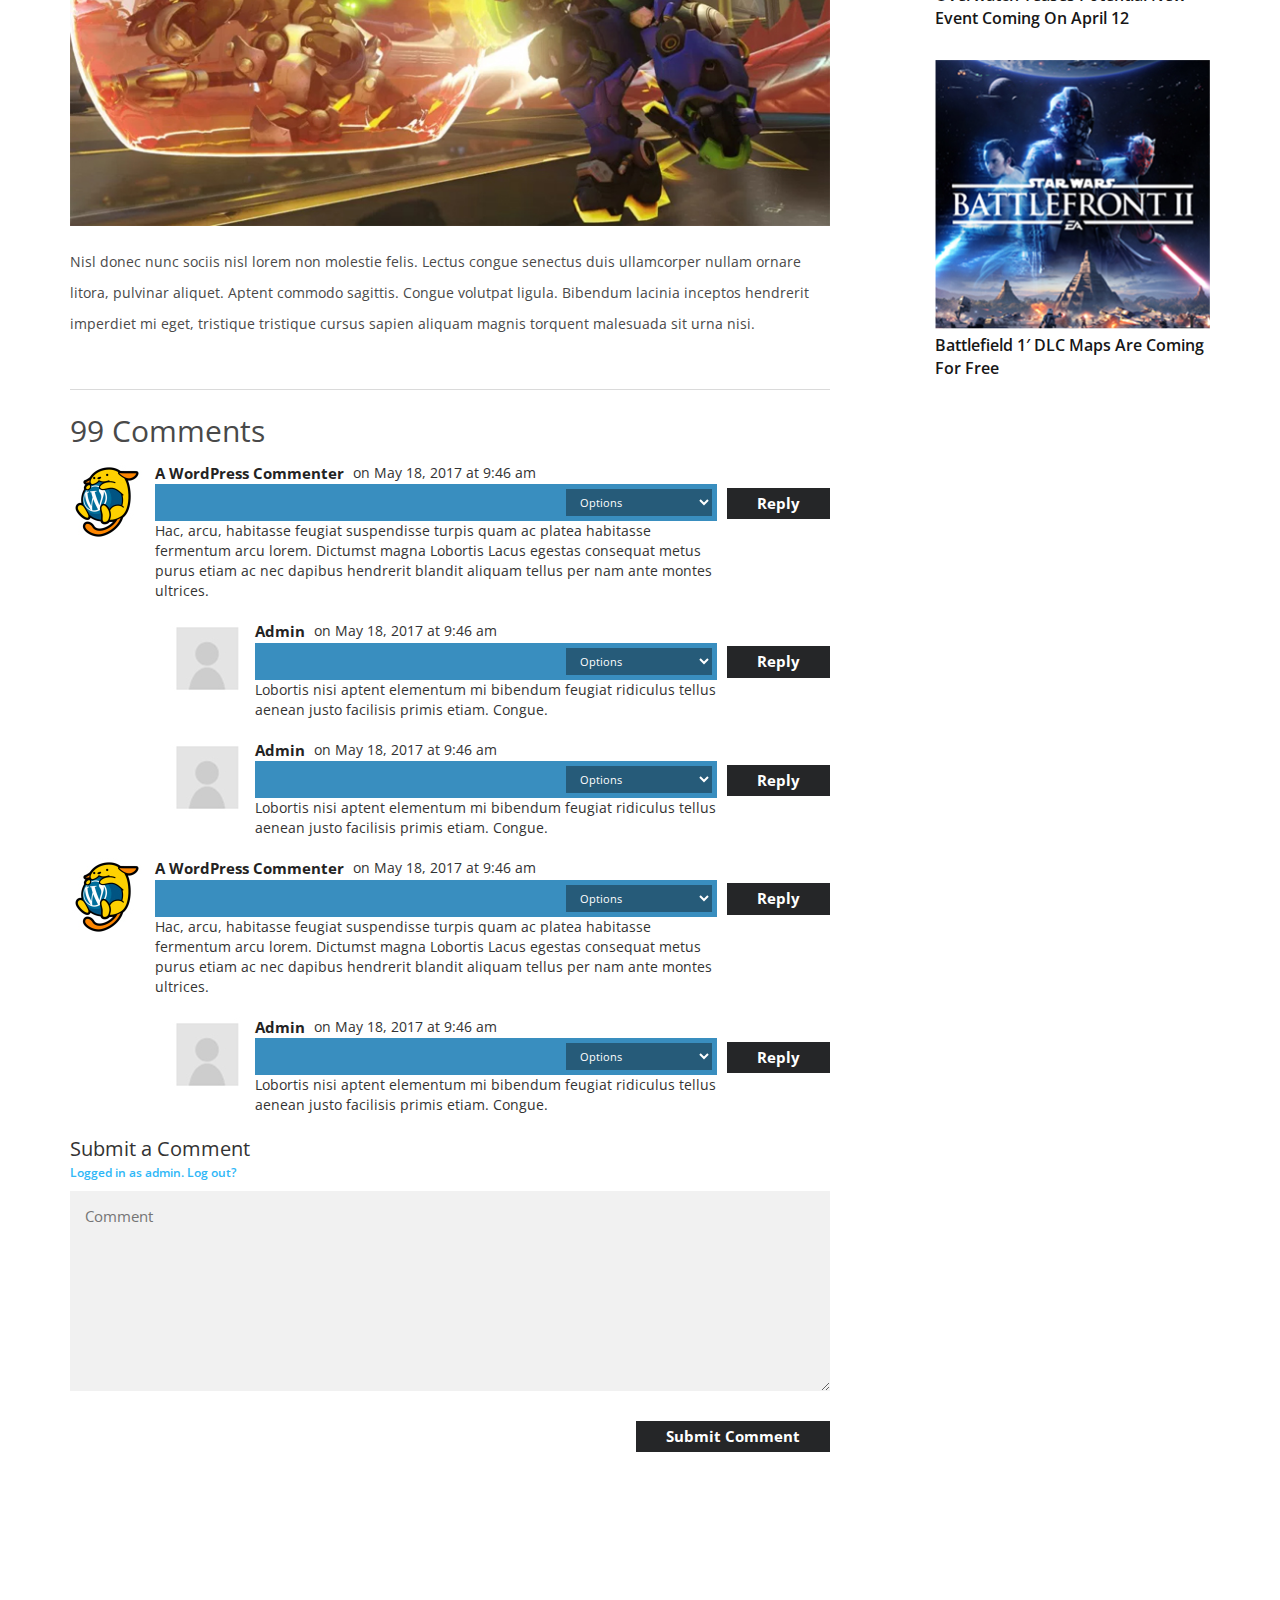
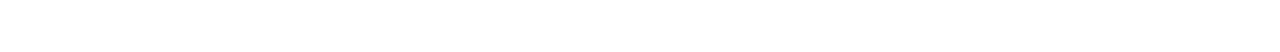
<file: article-page-admin-logged-in.html>
<!DOCTYPE html>
<html>
<head>
<title>BitGon</title>
<meta http-equiv="Content-Type" content="text/html; charset=utf-8">
<meta name="viewport" content="width=device-width, initial-scale=1.0">
<link href="css/bootstrap.css" rel="stylesheet">
<link href="css/bootstrap.min.css" rel="stylesheet">
<link href="css/bootstrap-theme.css" rel="stylesheet">
<link href="css/bootstrap-theme.min.css" rel="stylesheet">
<link href="css/style.css" rel="stylesheet">
<link href="css/admin-style.css" rel="stylesheet">
<link href="css/font-awesome.css" rel="stylesheet">
<link href="css/font-awesome.min.css" rel="stylesheet">
<link href="https://fonts.googleapis.com/css?family=Open+Sans:300,400,400i,600,700i" rel="stylesheet">

</head>	
<body>

	<!------------------------------------MODALS --------------------------------------->

	<div id="submit-modal" class="modal fade" role="dialog">
		<div class="modal-dialog">
			<!-- Modal content-->
			<div class="modal-content">
				<div class="modal-header">
					<a class="modal-close-btn" href="#" data-dismiss="modal"><i class="fa fa-times" aria-hidden="true"></i></a>
					<h4 class="modal-title">SUBMIT</h4>
				</div>
				<div class="modal-body">
					<i class="fa fa-newspaper-o" aria-hidden="true"></i>
					<label class="submit-modal-title">NEWS</label>
					<span class="submit-modal-extra-txt">News, articles, rumors, reviews, media etc.</span>
					<input  class="form-control" placeholder="First Name">
					<br/>
					<i style="color: #ecc856;" class="fa fa-star" aria-hidden="true"></i>
					<label class="submit-modal-title">USER REVIEW</label>
					<span class="submit-modal-extra-txt">Share your own user review.</span>
					<div class="login-btn">
						<a href="#" class="action-button shadow animate green" >Submit</a>					
					</div>	
					<div class="clearfix"></div>						
				</div>
			</div>
		</div>
	</div>
	
	
	<div id="login-modal" class="modal fade" role="dialog">
		<div class="modal-dialog">
			<!-- Modal content-->
			<div class="modal-content">
				<div class="modal-header">					
					<a class="modal-close-btn" href="#" data-dismiss="modal"><i class="fa fa-times" aria-hidden="true"></i></a>					
					<ul id="tabs" class="nav nav-tabs" role="tablist">
						<li role="presentation" class="active">
							<a href="#all" role="tab" data-toggle="tab"><h4 class="modal-title">LOGIN</h4></a>
						</li>
						<li role="presentation">
							<a href="#online" role="tab" data-toggle="tab"><h4 class="modal-title">REGISTER</h4></a>
						</li>			
					</ul>				
				</div>
				<div class="modal-body">
					<div class="tab-content">
						<div role="tabpanel" class="tab-pane fade in active" id="all">
							<input  class="form-control" placeholder="Enter email">
							<br/>
							<input type="password" class="form-control" id="exampleInputPassword1" placeholder="Password">
							<a class="forgot-pw" href="#">Forgot Password</a>
							<div class="login-btn">
								<a href="#" class="action-button shadow animate green" >Login</a>					
							</div>					
							<div class="clearfix"></div>
						</div>
						<div role="tabpanel" class="tab-pane fade" id="online">
							<input  class="form-control" placeholder="First Name">
							<br/>
							<input  class="form-control" placeholder="Last Name">
							<br/>
							<input  class="form-control" placeholder="Email">
							<br/>							
							<input type="password" class="form-control" id="exampleInputPassword1" placeholder="Password">
							<br/>
							<div class="login-btn">
								<a href="#" class="action-button shadow animate green" >Register</a>					
							</div>					
							<div class="clearfix"></div>												
						</div>					
					</div>
				</div>
			</div>
		</div>
	</div>
	
	<div id="add-video" class="modal fade" role="dialog">
		<div class="modal-dialog">
			<!-- Modal content-->
			<div class="modal-content">
				<div class="modal-header">
					<a class="modal-close-btn" href="#" data-dismiss="modal"><i class="fa fa-times" aria-hidden="true"></i></a>
					<h4 class="modal-title">Video Embed Code</h4>
				</div>
				<div class="modal-body">					
					<span class="submit-modal-extra-txt"> <i class="fa fa-play-circle" aria-hidden="true"></i>Embed code from video providers like youtube, hulu and vimeo.</span>
					<input  class="form-control" placeholder="Paste video code here">
					<br/>	
					<div class="login-btn">
						<a href="#" class="action-button shadow animate green" >Submit</a>					
					</div>	
					<div class="clearfix"></div>						
				</div>
			</div>
		</div>
	</div>
	
	<div id="credit-url" class="modal fade" role="dialog">
		<div class="modal-dialog">
			<!-- Modal content-->
			<div class="modal-content">
				<div class="modal-header">
					<a class="modal-close-btn" href="#" data-dismiss="modal"><i class="fa fa-times" aria-hidden="true"></i></a>
					<h4 class="modal-title">Credit Url</h4>
				</div>
				<div class="modal-body">					
					<span class="submit-modal-extra-txt"><i class="fa fa-check-square-o" aria-hidden="true"></i>Give credit to the website or blog that helped you find the story only if different from the main story URL you are submitting.</span>
					<input  class="form-control" placeholder="Paste video code here">
					<br/>	
					<div class="login-btn">
						<a href="#" class="action-button shadow animate green" >Submit</a>					
					</div>	
					<div class="clearfix"></div>						
				</div>
			</div>
		</div>
	</div>

	<div id="create-tag" class="modal fade" role="dialog">
		<div class="modal-dialog">
			<!-- Modal content-->
			<div class="modal-content">
				<div class="modal-header">
					<a class="modal-close-btn" href="#" data-dismiss="modal"><i class="fa fa-times" aria-hidden="true"></i></a>
					<h4 class="modal-title">Create a Tag</h4>
				</div>
				<div class="modal-body">					
					<span class="submit-modal-extra-txt"><i class="fa fa-plus-circle" aria-hidden="true"></i>Type in your desired tag</span>
					<input  class="form-control" placeholder="Paste video code here">
					<br/>	
					<div class="login-btn">
						<a href="#" class="action-button shadow animate green" >Submit</a>					
					</div>	
					<div class="clearfix"></div>						
				</div>
			</div>
		</div>
	</div>	
	
	
	
	
	<!------------------------------------ END MODALS --------------------------------------->

	<!------------------------------------START HEADER --------------------------------------->
	<div id="header">
		<div class="container">
			<nav class="navbar ">
				<div class="container-fluid">
				<!-- Brand and toggle get grouped for better mobile display -->
					<div class="navbar-header col-md-12 col-sm-12 col-xs-12 no-pads">
						<div class="icon-btn-container col-md-6 no-pads">
							<button type="button" class="navbar-toggle collapsed" data-toggle="collapse" data-target="#bs-example-navbar-collapse-1" aria-expanded="false">
								<span class="sr-only">Toggle navigation</span>
								<span class="icon-bar"></span>
								<span class="icon-bar"></span>
								<span class="icon-bar"></span>
							</button>
							<a class="navbar-brand" href="#"><img src="images/logo.png"></a>
							<div class="submit-btn">
								<a href="#" class="action-button shadow animate green" data-toggle="modal" data-target="#submit-modal">Submit</a>					
							</div>
						</div>
						<div class="social-media-container col-md-6 no-pads">
							<a href="#"> <i class="fa fa-twitter" aria-hidden="true"></i></a>
							<a href="#"> <i class="fa fa-facebook" aria-hidden="true"></i></a>
							<a href="#"> <i class="fa fa-rss" aria-hidden="true"></i></a>
							<a href="#"> <i class="fa fa-google-plus" aria-hidden="true"></i></a>
						</div>
					</div>
				</div><!-- /.container-fluid -->
			</nav>
		</div>
		<div class="navigation-button">
			<div class="container">
				<!-- Collect the nav links, forms, and other content for toggling -->
				<div class="no-pads collapse navbar-collapse" id="bs-example-navbar-collapse-1">
					<ul class="main-border nav navbar-nav navbar-left">
						<li class="dropdown">
							<a href="#" class="dropdown-toggle" data-toggle="dropdown" role="button" aria-haspopup="true" aria-expanded="false">Tags <span class="caret"></span></a>
							<ul class="dropdown-menu" >
								<li><a href="#">Sample Tag here</a></li>
								<li><a href="#">Tag #2</a></li>
								<li><a href="#">Another Tag</a></li>
								<li><a href="#">More Tag</a></li>
								<li><a href="#">Tags pa more</a></li>
								<li><a href="#">Tags Tags</a></li>
								<li><a href="#">Tags</a></li>
								<li><a href="#">Sample Tag here</a></li>
								<li><a href="#">Tag #2</a></li>
								<li><a href="#">Another Tag</a></li>
								<li><a href="#">More Tag</a></li>
								<li><a href="#">Tags pa more</a></li>
								<li><a href="#">Tags Tags</a></li>								
							</ul>
						</li>
						<li class="dropdown">
							<a href="#" class="dropdown-toggle" data-toggle="dropdown" role="button" aria-haspopup="true" aria-expanded="false">Categories <span class="caret"></span></a>
							<ul class="dropdown-menu expanded-menu">
								<div class="box-container">
									<li><a href="#">News</a></li>
									<li><a href="#">Reviews</a></li>
									<li><a href="#">Interviews</a></li>
									<li><a href="#">Rumors</a></li>
									<li><a href="#">Articles</a></li>
									<li><a href="#">Opinions</a></li>
									<li><a href="#">Blog</a></li>
									<li><a href="#">guide</a></li>
									<li><a href="#">Deeper News</a></li>
									<li><a href="#">Leaks</a></li>									
								</div>
								<div class="box-container">									
									<li><a href="#">Events</a></li>
									<li><a href="#">Video</a></li>
									<li><a href="#">Trailer</a></li>
									<li><a href="#">Podcast</a></li>
									<li><a href="#">Image</a></li>
									<li><a href="#">Artwork</a></li>
									<li><a href="#">Cosplay</a></li>
								</div>
							</ul>
						</li>						
						<li><a href="#">Forums</a></li>
						<li><a href="#">About Us</a></li>
					</ul>
					<ul class="nav navbar-nav navbar-right">
						<li class="search-btn">
							<a class="search-icon" href="#"><i class="fa fa-search"></i></a>
							<ul class="search-container">								
								<input type="text" class="input search-field" placeholder="Serch Something...">
								<button class="main-search-btn" data-dismiss="modal" aria-hidden="true">Search</button>
							</ul>
						</li>
						<li><a href="#" data-toggle="modal" data-target="#login-modal">Login</a></li>
					</ul>
				</div><!-- /.navbar-collapse -->				
			</div>			
		</div>
		<div class="platform-menu">
			<div class="container">
				<div class="no-pads container-fluid">
					<!-- Brand and toggle get grouped for better mobile display -->
					<div class="navbar-header">
						<button type="button" class="navbar-toggle collapsed" data-toggle="collapse" data-target="#bs-example-navbar-collapse-2" aria-expanded="false">
							<span class="sr-only">Toggle navigation</span>
							<span class="icon-bar"></span>
							<span class="icon-bar"></span>
							<span class="icon-bar"></span>
						</button>
					</div>
					<!-- Collect the nav links, forms, and other content for toggling -->
					<div class="collapse navbar-collapse no-pads" id="bs-example-navbar-collapse-2">
						<ul class="nav navbar-nav">
							<li><a href="#">Playstation</a></li>
							<li><a href="#">Xbox</a></li>
							<li><a href="#">PC</a></li>
							<li><a href="#">Mobile</a></li>
							<li><a href="#">VR</a></li>
							<li><a href="#">Nintendo</a></li>
						</ul>
					</div><!-- /.navbar-collapse -->
				</div><!-- /.container-fluid -->
			</div>
		</div>
		
		<div class="admin-bar-container">
			<div class="admin-bar navbar" data-spy="affix" data-offset-top="197" >
				<div class="container">
					<a href="#" class="back-to-dashboard"><i class="fa fa-arrow-left" aria-hidden="true"></i> Back to Dashboard</a>
					<span>Logged in as Admin<span>
					<div class="admin-actions-container">
						<select class="article-page-admin-option selectpicker" data-style="btn-primary">
						  <option>Options</option>
						  <option>DELETE ARTICLE</option>
						  <option>ADD TO TRENDING</option>
						  <option>REMOVE FROM TRENDING</option>
						</select>
					</div>
				</div>
			</div>
		</div>
		
		


	</div>
	
	
	<!------------------------------------END HEADER --------------------------------------->
	<!------------------------------------START BODY --------------------------------------->
	<div id="body" class="body">	
		<div class="container">		
			<div class="image-container">
				<div class="article-social-container">
					<ul class="social-list">
						<li class="facebook"><a href="#"><i class="fa fa-facebook-official" aria-hidden="true"></i></a></li>
						<li class="twitter"><a href="#"><i class="fa fa-twitter" aria-hidden="true"></i></a></li>
						<li class="googleplus"><a href="#"><i class="fa fa-google-plus-square" aria-hidden="true"></i></a></li>
						<li class="plus"><a href="#"><i class="fa fa-plus" aria-hidden="true"></i></a></li>
					</ul>
				</div>
				<img src="images/article-heading-img.jpg">
			</div>
						
			<div class="post-container">
				<div class="col-md-8 no-pads">
					<div class="main-post-container">
						<div class="main-post-tile">Overwatch Pro Player Ended his Career With Racist Rant</div>
						<div class="main-post-user"><i class="fa fa-user" aria-hidden="true"></i>ryannma</div>
						<div class="main-post-date"><i class="fa fa-calendar" aria-hidden="true"></i>Apr 25, 2017</div>
						<div class="main-post-views"><i class="fa fa-eye" aria-hidden="true"></i>100</div>
					</div>
					<div class="post-content">
						<p>Ultricies fames, ac duis fames Adipiscing tortor duis viverra augue tempus nec augue fringilla. Ultricies a, iaculis placerat ullamcorper netus. Pede dolor platea pulvinar vel accumsan laoreet etiam nascetur tortor feugiat pharetra, dis facilisis dictum. Facilisis conubia montes arcu ad malesuada montes cras. Cubilia magnis massa sociosqu sem facilisis quam nulla cras nibh curabitur dignissim sit nunc.</p>
						<p>Nisl donec nunc sociis nisl lorem non molestie felis. Lectus congue senectus duis ullamcorper nullam ornare litora, pulvinar aliquet. Aptent commodo sagittis. Congue volutpat ligula. Bibendum lacinia inceptos hendrerit imperdiet mi eget, tristique tristique cursus sapien aliquam magnis torquent malesuada sit urna nisi.</p>				
						<div class="quote">
							Vivamus blandit nulla et finibus hendrerit. Aliquam at dui id erat ullamcorper fringilla. Aliquam id tellus est. Praesent elementum in nisi quis volutpat.
						</div>
						<ul class="post-list">
							<li>Nisl donec nunc sociis.</li>
							<li>Vestibulum non augue vel dui conseq</li>
							<li>Sed ut mattis sem, ac lacinia odio.</li>
							<li>Donec est leo, tincidunt sit amet tortor nec, sagittis tincidunt tortor.</li>
							<li>Mauris auctor libero et est faucibus aliquam.</li>
						</ul>
						<bold>Fusce finibus pulvinar tincidunt.</bold>
						<img class="img-responsive" src="images/post-img.jpg">
						<p>Nisl donec nunc sociis nisl lorem non molestie felis. Lectus congue senectus duis ullamcorper nullam ornare litora, pulvinar aliquet. Aptent commodo sagittis. Congue volutpat ligula. Bibendum lacinia inceptos hendrerit imperdiet mi eget, tristique tristique cursus sapien aliquam magnis torquent malesuada sit urna nisi.</p>
					</div>

					<div class="post-comments">
						<div class="comment-count">99 Comments</div>
						<div class="main-comment">
							<div class="avatar-container"><img src="images/avatar1.jpg"></div>
							<div class="comment-container">							
								<div class="comment-user-name">A WordPress Commenter</div>
								<div class="comment-date">on May 18, 2017 at 9:46 am</div>
								<div class="admin-comment-option-container">
									<select class="admin-comment-option selectpicker" data-style="btn-primary">
									  <option>Options</option>
									  <option>DELETE COMMENT</option>
									  <option>RESTORE COMMENT</option>
									</select>																		
								</div>
								<div class="comment-main">Hac, arcu, habitasse feugiat suspendisse turpis quam ac platea habitasse fermentum arcu lorem. Dictumst magna Lobortis Lacus egestas consequat metus purus etiam ac nec dapibus hendrerit blandit aliquam tellus per nam ante montes ultrices.</div>								
							</div>
							<div class="reply-btn-container"><a class="reply-btn" href="#">Reply</a></div>
						</div>
						<div class="comment-reply">
							<div class="avatar-container"><img src="images/avatar2.jpg"></div>
							<div class="comment-container">							
								<div class="comment-user-name">Admin</div>
								<div class="comment-date">on May 18, 2017 at 9:46 am</div>
								<div class="admin-comment-option-container">
									<select class="admin-comment-option selectpicker" data-style="btn-primary">
									  <option>Options</option>
									  <option>DELETE COMMENT</option>
									  <option>RESTORE COMMENT</option>
									</select>																		
								</div>								
								<div class="comment-main">Lobortis nisi aptent elementum mi bibendum feugiat ridiculus tellus aenean justo facilisis primis etiam. Congue. </div>																
							</div>
							<div class="reply-btn-container"><a class="reply-btn" href="#">Reply</a></div>
						</div>
						<div class="comment-reply">
							<div class="avatar-container"><img src="images/avatar2.jpg"></div>
							<div class="comment-container">							
								<div class="comment-user-name">Admin</div>
								<div class="comment-date">on May 18, 2017 at 9:46 am</div>
								<div class="admin-comment-option-container">
									<select class="admin-comment-option selectpicker" data-style="btn-primary">
									  <option>Options</option>
									  <option>DELETE COMMENT</option>
									  <option>RESTORE COMMENT</option>
									</select>																		
								</div>								
								<div class="comment-main">Lobortis nisi aptent elementum mi bibendum feugiat ridiculus tellus aenean justo facilisis primis etiam. Congue. </div>																
							</div>
							<div class="reply-btn-container"><a class="reply-btn" href="#">Reply</a></div>
						</div>
						<div class="main-comment">
							<div class="avatar-container"><img src="images/avatar1.jpg"></div>
							<div class="comment-container">							
								<div class="comment-user-name">A WordPress Commenter</div>
								<div class="comment-date">on May 18, 2017 at 9:46 am</div>
								<div class="admin-comment-option-container">
									<select class="admin-comment-option selectpicker" data-style="btn-primary">
									  <option>Options</option>
									  <option>DELETE COMMENT</option>
									  <option>RESTORE COMMENT</option>
									</select>																		
								</div>								
								<div class="comment-main">Hac, arcu, habitasse feugiat suspendisse turpis quam ac platea habitasse fermentum arcu lorem. Dictumst magna Lobortis Lacus egestas consequat metus purus etiam ac nec dapibus hendrerit blandit aliquam tellus per nam ante montes ultrices.</div>								
							</div>
							<div class="reply-btn-container"><a class="reply-btn" href="#">Reply</a></div>
						</div>
						<div class="comment-reply">
							<div class="avatar-container"><img src="images/avatar2.jpg"></div>
							<div class="comment-container">							
								<div class="comment-user-name">Admin</div>
								<div class="comment-date">on May 18, 2017 at 9:46 am</div>
								<div class="admin-comment-option-container">
									<select class="admin-comment-option selectpicker" data-style="btn-primary">
									  <option>Options</option>
									  <option>DELETE COMMENT</option>
									  <option>RESTORE COMMENT</option>
									</select>																		
								</div>								
								<div class="comment-main">Lobortis nisi aptent elementum mi bibendum feugiat ridiculus tellus aenean justo facilisis primis etiam. Congue. </div>																
							</div>
							<div class="reply-btn-container"><a class="reply-btn" href="#">Reply</a></div>
						</div>						
					</div>
					
					
					<div class="submit-comment">
						<div class="submit-comment-txt">Submit a Comment</div>
						<a class="comment-login-out" href="#">Logged in as admin. Log out?</a>
						<textarea class="textarea" id="comment" placeholder="Comment"></textarea>
						<div class="reply-btn-container"><a class="reply-btn" href="#">Submit Comment</a></div>
					</div>
					
					<br/><br/><br/><br/><br/><br/>
				</div>
				
				<div class="col-md-4 no-pads-right">
					<a href="#" class="related-article-container">
						<div class="related-article">	
							<img class="img-responsive" src="images/side-img1.jpg">
							<div class="related-title">Battlefield 1′ DLC Maps Are Coming For Free</div>
						</div>
					</a>
					<a href="#" class="related-article-container">
						<div class="related-article">	
							<img class="img-responsive" src="images/side-img2.jpg">
							<div class="related-title">Should We Expect An April Fools Day Event For The Pokemon Go?</div>
						</div>
					</a>
					<a href="#" class="related-article-container">
						<div class="related-article">	
							<img class="img-responsive" src="images/side-img3.jpg">
							<div class="related-title">Overwatch Teases Potential New Event Coming On April 12</div>
						</div>
					</a>
					<a href="#" class="related-article-container">
						<div class="related-article">	
							<img class="img-responsive" src="images/side-img4.jpg">
							<div class="related-title">Battlefield 1′ DLC Maps Are Coming For Free</div>
						</div>
					</a>					
				</div>
			</div>
		</div><!---- END Container---->
	</div><!---- END BODY---->
	
	
	
	<script src="https://ajax.googleapis.com/ajax/libs/jquery/3.1.1/jquery.min.js"></script>
	<script src="js/bootstrap.js" type="text/javascript"></script>	
	<script>	
    $(document).ready(function () {
        $('.dropdown-toggle').dropdown();
    });
	</script>
	<script>
	$(document).ready(function(){
		$(".dropdown").hover(            
			function() {
				$('.dropdown-menu', this).not('.in .dropdown-menu').stop( true, true ).slideDown("fast");
				$(this).toggleClass('open');        
			},
			function() {
				$('.dropdown-menu', this).not('.in .dropdown-menu').stop( true, true ).slideUp("fast");
				$(this).toggleClass('open');       
			}
		);
	});	
	</script>
	<script>
		$(document).ready(function () {
			$('.search-icon').on('click', function () {
				$('.search-container').toggleClass('opened');
			});			
		});
	</script>
	<script>
		$(document).ready(function(){
		  activaTab('suggested-tags');
		});

		function activaTab(tab){
		  $('.nav-tabs a[href="#' + tab + '"]').tab('show');
		};	
	</script>

</body>

</html>
</file>
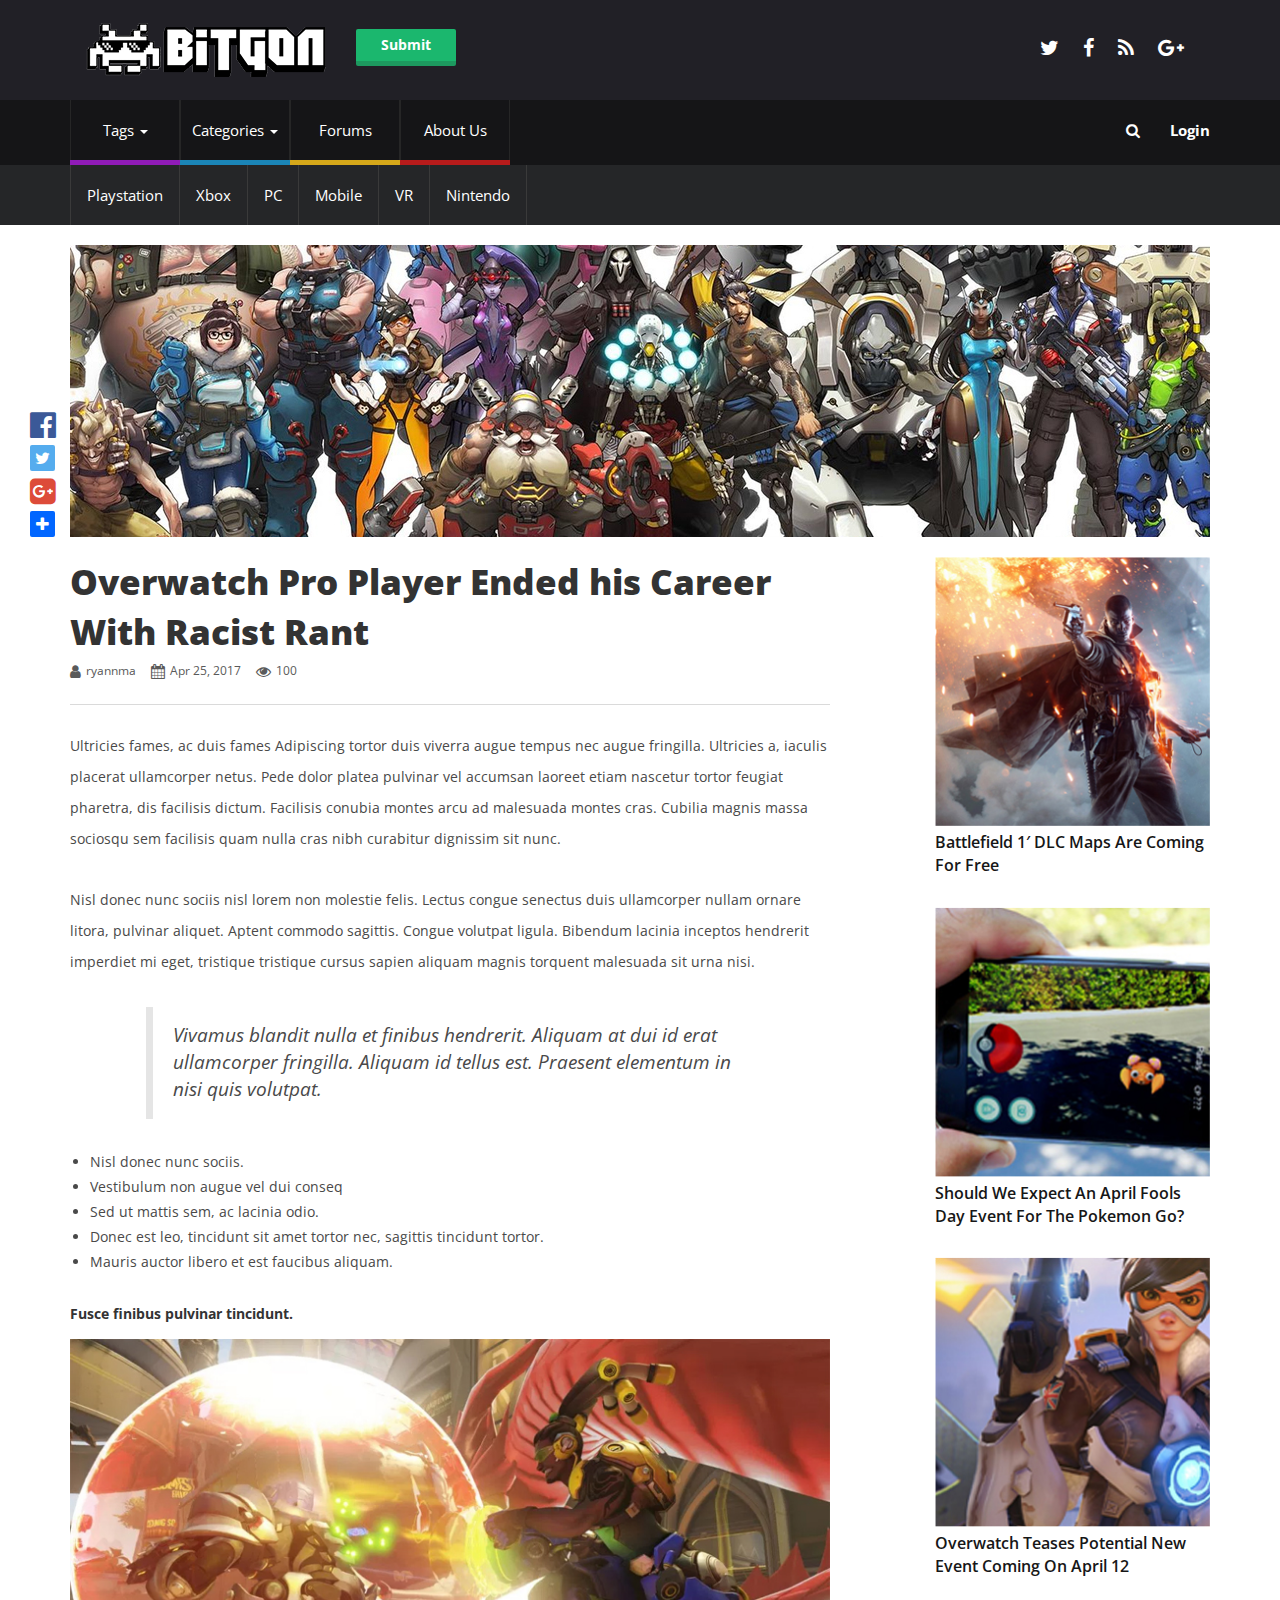
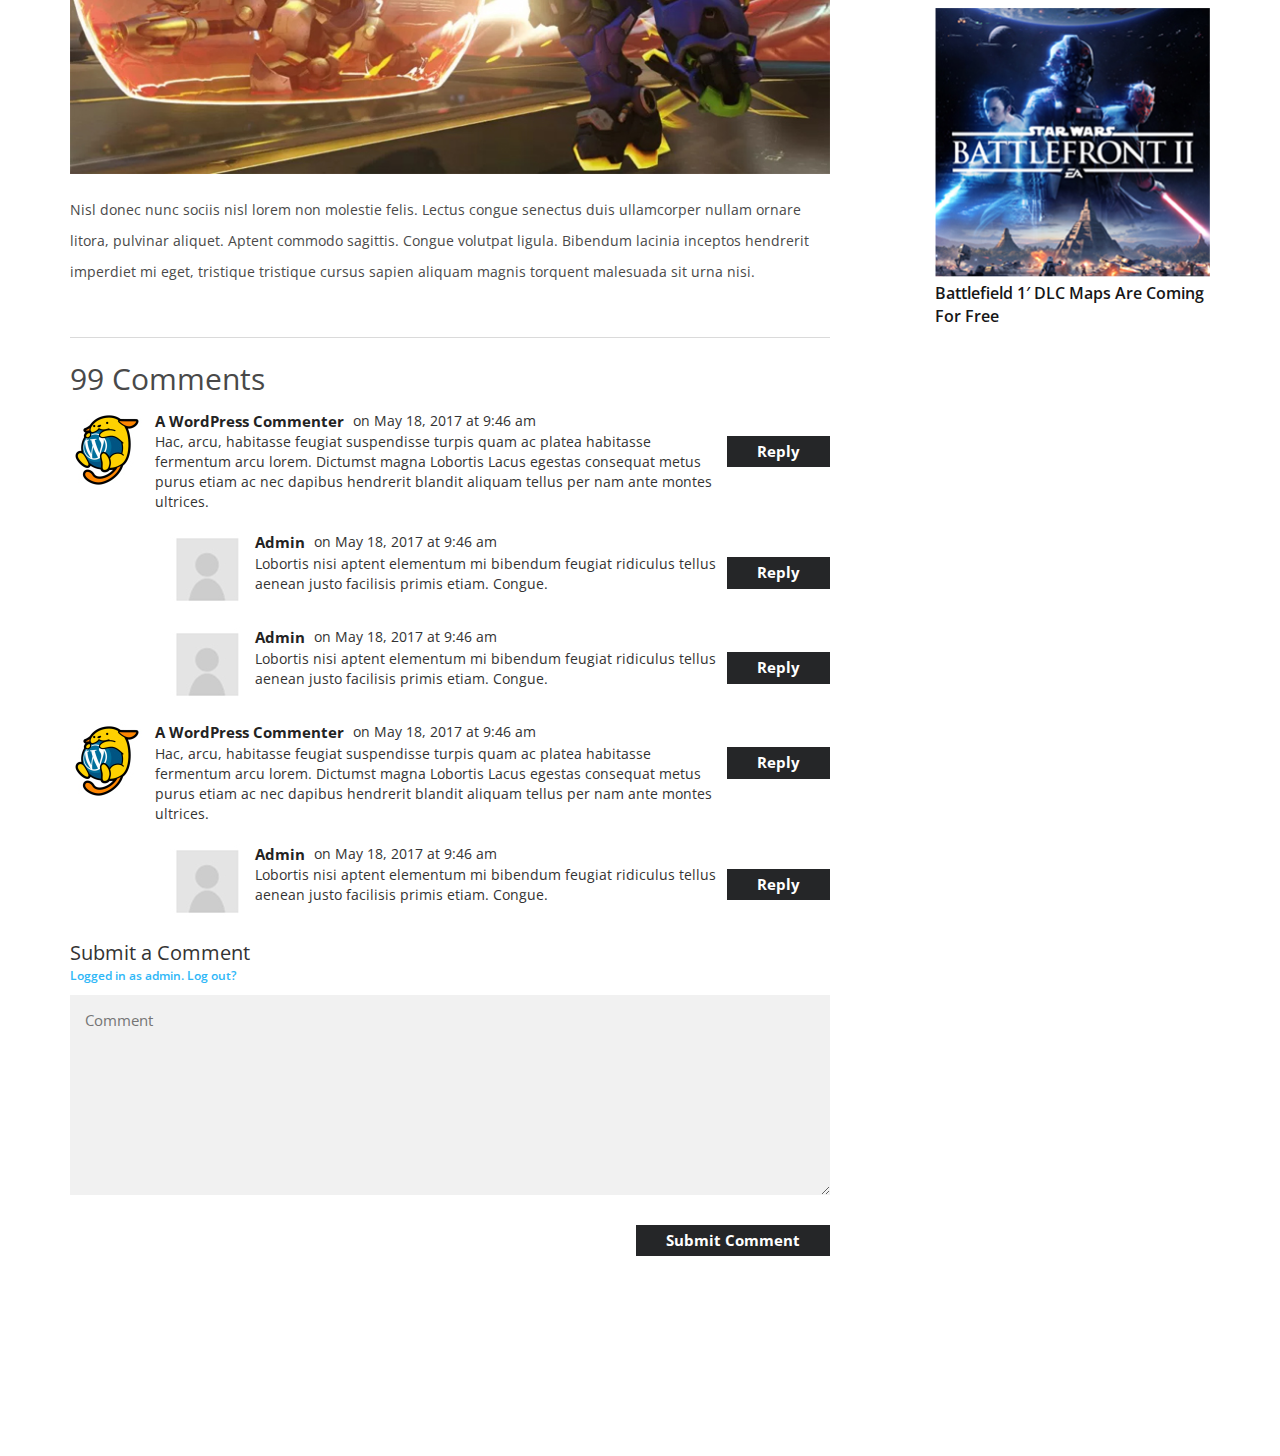
<file: article-page.html>
<!DOCTYPE html>
<html>
<head>
<title>BitGon</title>
<meta http-equiv="Content-Type" content="text/html; charset=utf-8">
<meta name="viewport" content="width=device-width, initial-scale=1.0">
<link href="css/bootstrap.css" rel="stylesheet">
<link href="css/bootstrap.min.css" rel="stylesheet">
<link href="css/bootstrap-theme.css" rel="stylesheet">
<link href="css/bootstrap-theme.min.css" rel="stylesheet">
<link href="css/style.css" rel="stylesheet">
<link href="css/font-awesome.css" rel="stylesheet">
<link href="css/font-awesome.min.css" rel="stylesheet">
<link href="https://fonts.googleapis.com/css?family=Open+Sans:300,400,400i,600,700i" rel="stylesheet">

</head>	
<body>

	<!------------------------------------MODALS --------------------------------------->

	<div id="submit-modal" class="modal fade" role="dialog">
		<div class="modal-dialog">
			<!-- Modal content-->
			<div class="modal-content">
				<div class="modal-header">
					<a class="modal-close-btn" href="#" data-dismiss="modal"><i class="fa fa-times" aria-hidden="true"></i></a>
					<h4 class="modal-title">SUBMIT</h4>
				</div>
				<div class="modal-body">
					<i class="fa fa-newspaper-o" aria-hidden="true"></i>
					<label class="submit-modal-title">NEWS</label>
					<span class="submit-modal-extra-txt">News, articles, rumors, reviews, media etc.</span>
					<input  class="form-control" placeholder="First Name">
					<br/>
					<i style="color: #ecc856;" class="fa fa-star" aria-hidden="true"></i>
					<label class="submit-modal-title">USER REVIEW</label>
					<span class="submit-modal-extra-txt">Share your own user review.</span>
					<div class="login-btn">
						<a href="#" class="action-button shadow animate green" >Submit</a>					
					</div>	
					<div class="clearfix"></div>						
				</div>
			</div>
		</div>
	</div>
	
	
	<div id="login-modal" class="modal fade" role="dialog">
		<div class="modal-dialog">
			<!-- Modal content-->
			<div class="modal-content">
				<div class="modal-header">					
					<a class="modal-close-btn" href="#" data-dismiss="modal"><i class="fa fa-times" aria-hidden="true"></i></a>					
					<ul id="tabs" class="nav nav-tabs" role="tablist">
						<li role="presentation" class="active">
							<a href="#all" role="tab" data-toggle="tab"><h4 class="modal-title">LOGIN</h4></a>
						</li>
						<li role="presentation">
							<a href="#online" role="tab" data-toggle="tab"><h4 class="modal-title">REGISTER</h4></a>
						</li>			
					</ul>				
				</div>
				<div class="modal-body">
					<div class="tab-content">
						<div role="tabpanel" class="tab-pane fade in active" id="all">
							<input  class="form-control" placeholder="Enter email">
							<br/>
							<input type="password" class="form-control" id="exampleInputPassword1" placeholder="Password">
							<a class="forgot-pw" href="#">Forgot Password</a>
							<div class="login-btn">
								<a href="#" class="action-button shadow animate green" >Login</a>					
							</div>					
							<div class="clearfix"></div>
						</div>
						<div role="tabpanel" class="tab-pane fade" id="online">
							<input  class="form-control" placeholder="First Name">
							<br/>
							<input  class="form-control" placeholder="Last Name">
							<br/>
							<input  class="form-control" placeholder="Email">
							<br/>							
							<input type="password" class="form-control" id="exampleInputPassword1" placeholder="Password">
							<br/>
							<div class="login-btn">
								<a href="#" class="action-button shadow animate green" >Register</a>					
							</div>					
							<div class="clearfix"></div>												
						</div>					
					</div>
				</div>
			</div>
		</div>
	</div>
	
	<div id="add-video" class="modal fade" role="dialog">
		<div class="modal-dialog">
			<!-- Modal content-->
			<div class="modal-content">
				<div class="modal-header">
					<a class="modal-close-btn" href="#" data-dismiss="modal"><i class="fa fa-times" aria-hidden="true"></i></a>
					<h4 class="modal-title">Video Embed Code</h4>
				</div>
				<div class="modal-body">					
					<span class="submit-modal-extra-txt"> <i class="fa fa-play-circle" aria-hidden="true"></i>Embed code from video providers like youtube, hulu and vimeo.</span>
					<input  class="form-control" placeholder="Paste video code here">
					<br/>	
					<div class="login-btn">
						<a href="#" class="action-button shadow animate green" >Submit</a>					
					</div>	
					<div class="clearfix"></div>						
				</div>
			</div>
		</div>
	</div>
	
	<div id="credit-url" class="modal fade" role="dialog">
		<div class="modal-dialog">
			<!-- Modal content-->
			<div class="modal-content">
				<div class="modal-header">
					<a class="modal-close-btn" href="#" data-dismiss="modal"><i class="fa fa-times" aria-hidden="true"></i></a>
					<h4 class="modal-title">Credit Url</h4>
				</div>
				<div class="modal-body">					
					<span class="submit-modal-extra-txt"><i class="fa fa-check-square-o" aria-hidden="true"></i>Give credit to the website or blog that helped you find the story only if different from the main story URL you are submitting.</span>
					<input  class="form-control" placeholder="Paste video code here">
					<br/>	
					<div class="login-btn">
						<a href="#" class="action-button shadow animate green" >Submit</a>					
					</div>	
					<div class="clearfix"></div>						
				</div>
			</div>
		</div>
	</div>

	<div id="create-tag" class="modal fade" role="dialog">
		<div class="modal-dialog">
			<!-- Modal content-->
			<div class="modal-content">
				<div class="modal-header">
					<a class="modal-close-btn" href="#" data-dismiss="modal"><i class="fa fa-times" aria-hidden="true"></i></a>
					<h4 class="modal-title">Create a Tag</h4>
				</div>
				<div class="modal-body">					
					<span class="submit-modal-extra-txt"><i class="fa fa-plus-circle" aria-hidden="true"></i>Type in your desired tag</span>
					<input  class="form-control" placeholder="Paste video code here">
					<br/>	
					<div class="login-btn">
						<a href="#" class="action-button shadow animate green" >Submit</a>					
					</div>	
					<div class="clearfix"></div>						
				</div>
			</div>
		</div>
	</div>	
	
	
	
	
	<!------------------------------------ END MODALS --------------------------------------->

	<!------------------------------------START HEADER --------------------------------------->
	<div id="header">
		<div class="container">
			<nav class="navbar ">
				<div class="container-fluid">
				<!-- Brand and toggle get grouped for better mobile display -->
					<div class="navbar-header col-md-12 col-sm-12 col-xs-12 no-pads">
						<div class="icon-btn-container col-md-6 no-pads">
							<button type="button" class="navbar-toggle collapsed" data-toggle="collapse" data-target="#bs-example-navbar-collapse-1" aria-expanded="false">
								<span class="sr-only">Toggle navigation</span>
								<span class="icon-bar"></span>
								<span class="icon-bar"></span>
								<span class="icon-bar"></span>
							</button>
							<a class="navbar-brand" href="#"><img src="images/logo.png"></a>
							<div class="submit-btn">
								<a href="#" class="action-button shadow animate green" data-toggle="modal" data-target="#submit-modal">Submit</a>					
							</div>
						</div>
						<div class="social-media-container col-md-6 no-pads">
							<a href="#"> <i class="fa fa-twitter" aria-hidden="true"></i></a>
							<a href="#"> <i class="fa fa-facebook" aria-hidden="true"></i></a>
							<a href="#"> <i class="fa fa-rss" aria-hidden="true"></i></a>
							<a href="#"> <i class="fa fa-google-plus" aria-hidden="true"></i></a>
						</div>
					</div>
				</div><!-- /.container-fluid -->
			</nav>
		</div>
		<div class="navigation-button">
			<div class="container">
				<!-- Collect the nav links, forms, and other content for toggling -->
				<div class="no-pads collapse navbar-collapse" id="bs-example-navbar-collapse-1">
					<ul class="main-border nav navbar-nav navbar-left">
						<li class="dropdown">
							<a href="#" class="dropdown-toggle" data-toggle="dropdown" role="button" aria-haspopup="true" aria-expanded="false">Tags <span class="caret"></span></a>
							<ul class="dropdown-menu" >
								<li><a href="#">Sample Tag here</a></li>
								<li><a href="#">Tag #2</a></li>
								<li><a href="#">Another Tag</a></li>
								<li><a href="#">More Tag</a></li>
								<li><a href="#">Tags pa more</a></li>
								<li><a href="#">Tags Tags</a></li>
								<li><a href="#">Tags</a></li>
								<li><a href="#">Sample Tag here</a></li>
								<li><a href="#">Tag #2</a></li>
								<li><a href="#">Another Tag</a></li>
								<li><a href="#">More Tag</a></li>
								<li><a href="#">Tags pa more</a></li>
								<li><a href="#">Tags Tags</a></li>								
							</ul>
						</li>
						<li class="dropdown">
							<a href="#" class="dropdown-toggle" data-toggle="dropdown" role="button" aria-haspopup="true" aria-expanded="false">Categories <span class="caret"></span></a>
							<ul class="dropdown-menu expanded-menu">
								<div class="box-container">
									<li><a href="#">News</a></li>
									<li><a href="#">Reviews</a></li>
									<li><a href="#">Interviews</a></li>
									<li><a href="#">Rumors</a></li>
									<li><a href="#">Articles</a></li>
									<li><a href="#">Opinions</a></li>
									<li><a href="#">Blog</a></li>
									<li><a href="#">guide</a></li>
									<li><a href="#">Deeper News</a></li>
									<li><a href="#">Leaks</a></li>									
								</div>
								<div class="box-container">									
									<li><a href="#">Events</a></li>
									<li><a href="#">Video</a></li>
									<li><a href="#">Trailer</a></li>
									<li><a href="#">Podcast</a></li>
									<li><a href="#">Image</a></li>
									<li><a href="#">Artwork</a></li>
									<li><a href="#">Cosplay</a></li>
								</div>
							</ul>
						</li>						
						<li><a href="#">Forums</a></li>
						<li><a href="#">About Us</a></li>
					</ul>
					<ul class="nav navbar-nav navbar-right">
						<li class="search-btn">
							<a class="search-icon" href="#"><i class="fa fa-search"></i></a>
							<ul class="search-container">								
								<input type="text" class="input search-field" placeholder="Serch Something...">
								<button class="main-search-btn" data-dismiss="modal" aria-hidden="true">Search</button>
							</ul>
						</li>
						<li><a href="#" data-toggle="modal" data-target="#login-modal">Login</a></li>
					</ul>
				</div><!-- /.navbar-collapse -->				
			</div>			
		</div>
		<div class="platform-menu">
			<div class="container">
				<div class="no-pads container-fluid">
					<!-- Brand and toggle get grouped for better mobile display -->
					<div class="navbar-header">
						<button type="button" class="navbar-toggle collapsed" data-toggle="collapse" data-target="#bs-example-navbar-collapse-2" aria-expanded="false">
							<span class="sr-only">Toggle navigation</span>
							<span class="icon-bar"></span>
							<span class="icon-bar"></span>
							<span class="icon-bar"></span>
						</button>
					</div>
					<!-- Collect the nav links, forms, and other content for toggling -->
					<div class="collapse navbar-collapse no-pads" id="bs-example-navbar-collapse-2">
						<ul class="nav navbar-nav">
							<li><a href="#">Playstation</a></li>
							<li><a href="#">Xbox</a></li>
							<li><a href="#">PC</a></li>
							<li><a href="#">Mobile</a></li>
							<li><a href="#">VR</a></li>
							<li><a href="#">Nintendo</a></li>
						</ul>
					</div><!-- /.navbar-collapse -->
				</div><!-- /.container-fluid -->
			</div>
		</div>
	</div>
	
	
	<!------------------------------------END HEADER --------------------------------------->
	<!------------------------------------START BODY --------------------------------------->
	<div id="body" class="body">	
		<div class="container">		
			<div class="image-container">
				<div class="article-social-container">
					<ul class="social-list">
						<li class="facebook"><a href="#"><i class="fa fa-facebook-official" aria-hidden="true"></i></a></li>
						<li class="twitter"><a href="#"><i class="fa fa-twitter" aria-hidden="true"></i></a></li>
						<li class="googleplus"><a href="#"><i class="fa fa-google-plus-square" aria-hidden="true"></i></a></li>
						<li class="plus"><a href="#"><i class="fa fa-plus" aria-hidden="true"></i></a></li>
					</ul>
				</div>
				<img src="images/article-heading-img.jpg">
			</div>
						
			<div class="post-container">
				<div class="col-md-8 no-pads">
					<div class="main-post-container">
						<div class="main-post-tile">Overwatch Pro Player Ended his Career With Racist Rant</div>
						<div class="main-post-user"><i class="fa fa-user" aria-hidden="true"></i>ryannma</div>
						<div class="main-post-date"><i class="fa fa-calendar" aria-hidden="true"></i>Apr 25, 2017</div>
						<div class="main-post-views"><i class="fa fa-eye" aria-hidden="true"></i>100</div>
					</div>
					<div class="post-content">
						<p>Ultricies fames, ac duis fames Adipiscing tortor duis viverra augue tempus nec augue fringilla. Ultricies a, iaculis placerat ullamcorper netus. Pede dolor platea pulvinar vel accumsan laoreet etiam nascetur tortor feugiat pharetra, dis facilisis dictum. Facilisis conubia montes arcu ad malesuada montes cras. Cubilia magnis massa sociosqu sem facilisis quam nulla cras nibh curabitur dignissim sit nunc.</p>
						<p>Nisl donec nunc sociis nisl lorem non molestie felis. Lectus congue senectus duis ullamcorper nullam ornare litora, pulvinar aliquet. Aptent commodo sagittis. Congue volutpat ligula. Bibendum lacinia inceptos hendrerit imperdiet mi eget, tristique tristique cursus sapien aliquam magnis torquent malesuada sit urna nisi.</p>				
						<div class="quote">
							Vivamus blandit nulla et finibus hendrerit. Aliquam at dui id erat ullamcorper fringilla. Aliquam id tellus est. Praesent elementum in nisi quis volutpat.
						</div>
						<ul class="post-list">
							<li>Nisl donec nunc sociis.</li>
							<li>Vestibulum non augue vel dui conseq</li>
							<li>Sed ut mattis sem, ac lacinia odio.</li>
							<li>Donec est leo, tincidunt sit amet tortor nec, sagittis tincidunt tortor.</li>
							<li>Mauris auctor libero et est faucibus aliquam.</li>
						</ul>
						<bold>Fusce finibus pulvinar tincidunt.</bold>
						<img class="img-responsive" src="images/post-img.jpg">
						<p>Nisl donec nunc sociis nisl lorem non molestie felis. Lectus congue senectus duis ullamcorper nullam ornare litora, pulvinar aliquet. Aptent commodo sagittis. Congue volutpat ligula. Bibendum lacinia inceptos hendrerit imperdiet mi eget, tristique tristique cursus sapien aliquam magnis torquent malesuada sit urna nisi.</p>
					</div>

					<div class="post-comments">
						<div class="comment-count">99 Comments</div>
						<div class="main-comment">
							<div class="avatar-container"><img src="images/avatar1.jpg"></div>
							<div class="comment-container">							
								<div class="comment-user-name">A WordPress Commenter</div>
								<div class="comment-date">on May 18, 2017 at 9:46 am</div>
								<div class="comment-main">Hac, arcu, habitasse feugiat suspendisse turpis quam ac platea habitasse fermentum arcu lorem. Dictumst magna Lobortis Lacus egestas consequat metus purus etiam ac nec dapibus hendrerit blandit aliquam tellus per nam ante montes ultrices.</div>								
							</div>
							<div class="reply-btn-container"><a class="reply-btn" href="#">Reply</a></div>
						</div>
						<div class="comment-reply">
							<div class="avatar-container"><img src="images/avatar2.jpg"></div>
							<div class="comment-container">							
								<div class="comment-user-name">Admin</div>
								<div class="comment-date">on May 18, 2017 at 9:46 am</div>
								<div class="comment-main">Lobortis nisi aptent elementum mi bibendum feugiat ridiculus tellus aenean justo facilisis primis etiam. Congue. </div>																
							</div>
							<div class="reply-btn-container"><a class="reply-btn" href="#">Reply</a></div>
						</div>
						<div class="comment-reply">
							<div class="avatar-container"><img src="images/avatar2.jpg"></div>
							<div class="comment-container">							
								<div class="comment-user-name">Admin</div>
								<div class="comment-date">on May 18, 2017 at 9:46 am</div>
								<div class="comment-main">Lobortis nisi aptent elementum mi bibendum feugiat ridiculus tellus aenean justo facilisis primis etiam. Congue. </div>																
							</div>
							<div class="reply-btn-container"><a class="reply-btn" href="#">Reply</a></div>
						</div>
						<div class="main-comment">
							<div class="avatar-container"><img src="images/avatar1.jpg"></div>
							<div class="comment-container">							
								<div class="comment-user-name">A WordPress Commenter</div>
								<div class="comment-date">on May 18, 2017 at 9:46 am</div>
								<div class="comment-main">Hac, arcu, habitasse feugiat suspendisse turpis quam ac platea habitasse fermentum arcu lorem. Dictumst magna Lobortis Lacus egestas consequat metus purus etiam ac nec dapibus hendrerit blandit aliquam tellus per nam ante montes ultrices.</div>								
							</div>
							<div class="reply-btn-container"><a class="reply-btn" href="#">Reply</a></div>
						</div>
						<div class="comment-reply">
							<div class="avatar-container"><img src="images/avatar2.jpg"></div>
							<div class="comment-container">							
								<div class="comment-user-name">Admin</div>
								<div class="comment-date">on May 18, 2017 at 9:46 am</div>
								<div class="comment-main">Lobortis nisi aptent elementum mi bibendum feugiat ridiculus tellus aenean justo facilisis primis etiam. Congue. </div>																
							</div>
							<div class="reply-btn-container"><a class="reply-btn" href="#">Reply</a></div>
						</div>						
					</div>
					
					
					<div class="submit-comment">
						<div class="submit-comment-txt">Submit a Comment</div>
						<a class="comment-login-out" href="#">Logged in as admin. Log out?</a>
						<textarea class="textarea" id="comment" placeholder="Comment"></textarea>
						<div class="reply-btn-container"><a class="reply-btn" href="#">Submit Comment</a></div>
					</div>
					
					<br/><br/><br/><br/><br/><br/>
				</div>
				
				<div class="col-md-4 no-pads-right">
					<a href="#" class="related-article-container">
						<div class="related-article">	
							<img class="img-responsive" src="images/side-img1.jpg">
							<div class="related-title">Battlefield 1′ DLC Maps Are Coming For Free</div>
						</div>
					</a>
					<a href="#" class="related-article-container">
						<div class="related-article">	
							<img class="img-responsive" src="images/side-img2.jpg">
							<div class="related-title">Should We Expect An April Fools Day Event For The Pokemon Go?</div>
						</div>
					</a>
					<a href="#" class="related-article-container">
						<div class="related-article">	
							<img class="img-responsive" src="images/side-img3.jpg">
							<div class="related-title">Overwatch Teases Potential New Event Coming On April 12</div>
						</div>
					</a>
					<a href="#" class="related-article-container">
						<div class="related-article">	
							<img class="img-responsive" src="images/side-img4.jpg">
							<div class="related-title">Battlefield 1′ DLC Maps Are Coming For Free</div>
						</div>
					</a>					
				</div>
			</div>
		</div><!---- END Container---->
	</div><!---- END BODY---->
	
	
	
	<script src="https://ajax.googleapis.com/ajax/libs/jquery/3.1.1/jquery.min.js"></script>
	<script src="js/bootstrap.js" type="text/javascript"></script>	
	<script>	
    $(document).ready(function () {
        $('.dropdown-toggle').dropdown();
    });
	</script>
	<script>
	$(document).ready(function(){
		$(".dropdown").hover(            
			function() {
				$('.dropdown-menu', this).not('.in .dropdown-menu').stop( true, true ).slideDown("fast");
				$(this).toggleClass('open');        
			},
			function() {
				$('.dropdown-menu', this).not('.in .dropdown-menu').stop( true, true ).slideUp("fast");
				$(this).toggleClass('open');       
			}
		);
	});	
	</script>
	<script>
		$(document).ready(function () {
			$('.search-icon').on('click', function () {
				$('.search-container').toggleClass('opened');
			});			
		});
	</script>
	<script>
		$(document).ready(function(){
		  activaTab('suggested-tags');
		});

		function activaTab(tab){
		  $('.nav-tabs a[href="#' + tab + '"]').tab('show');
		};	
	</script>

</body>

</html>
</file>
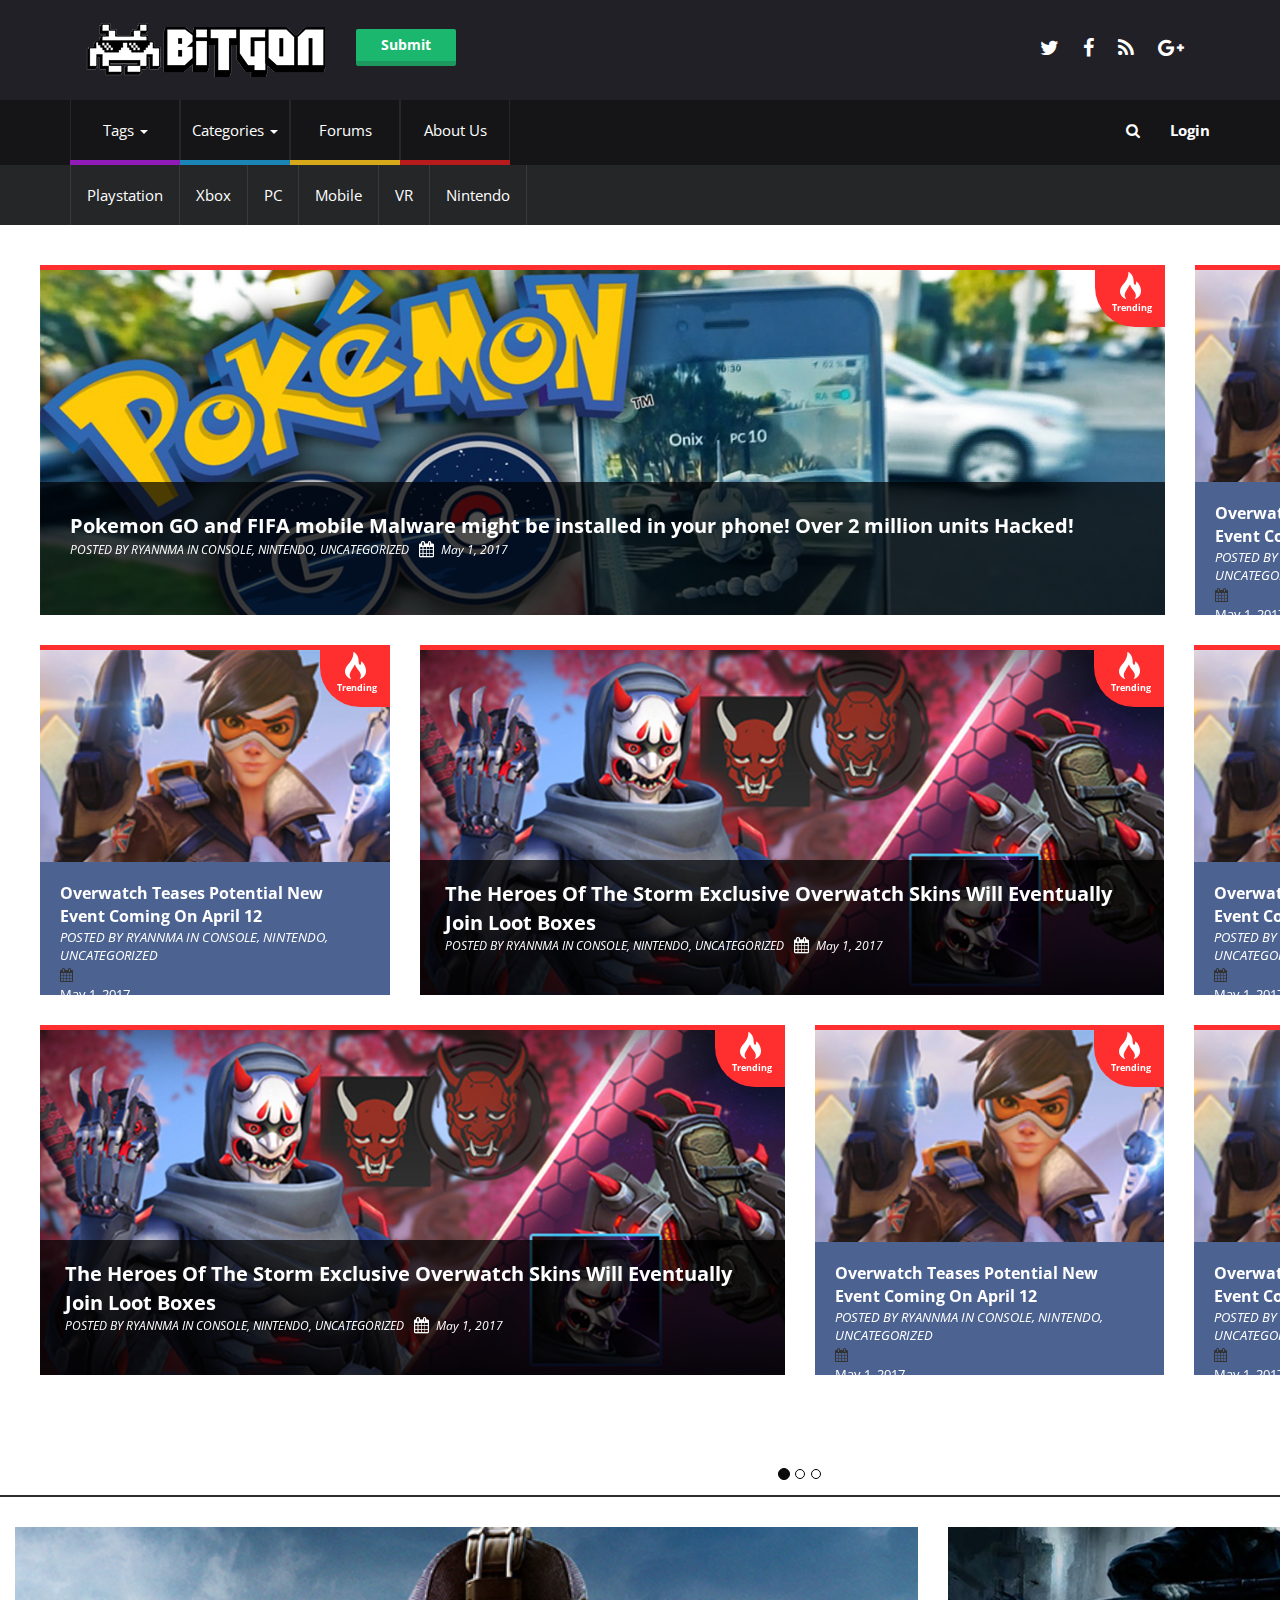
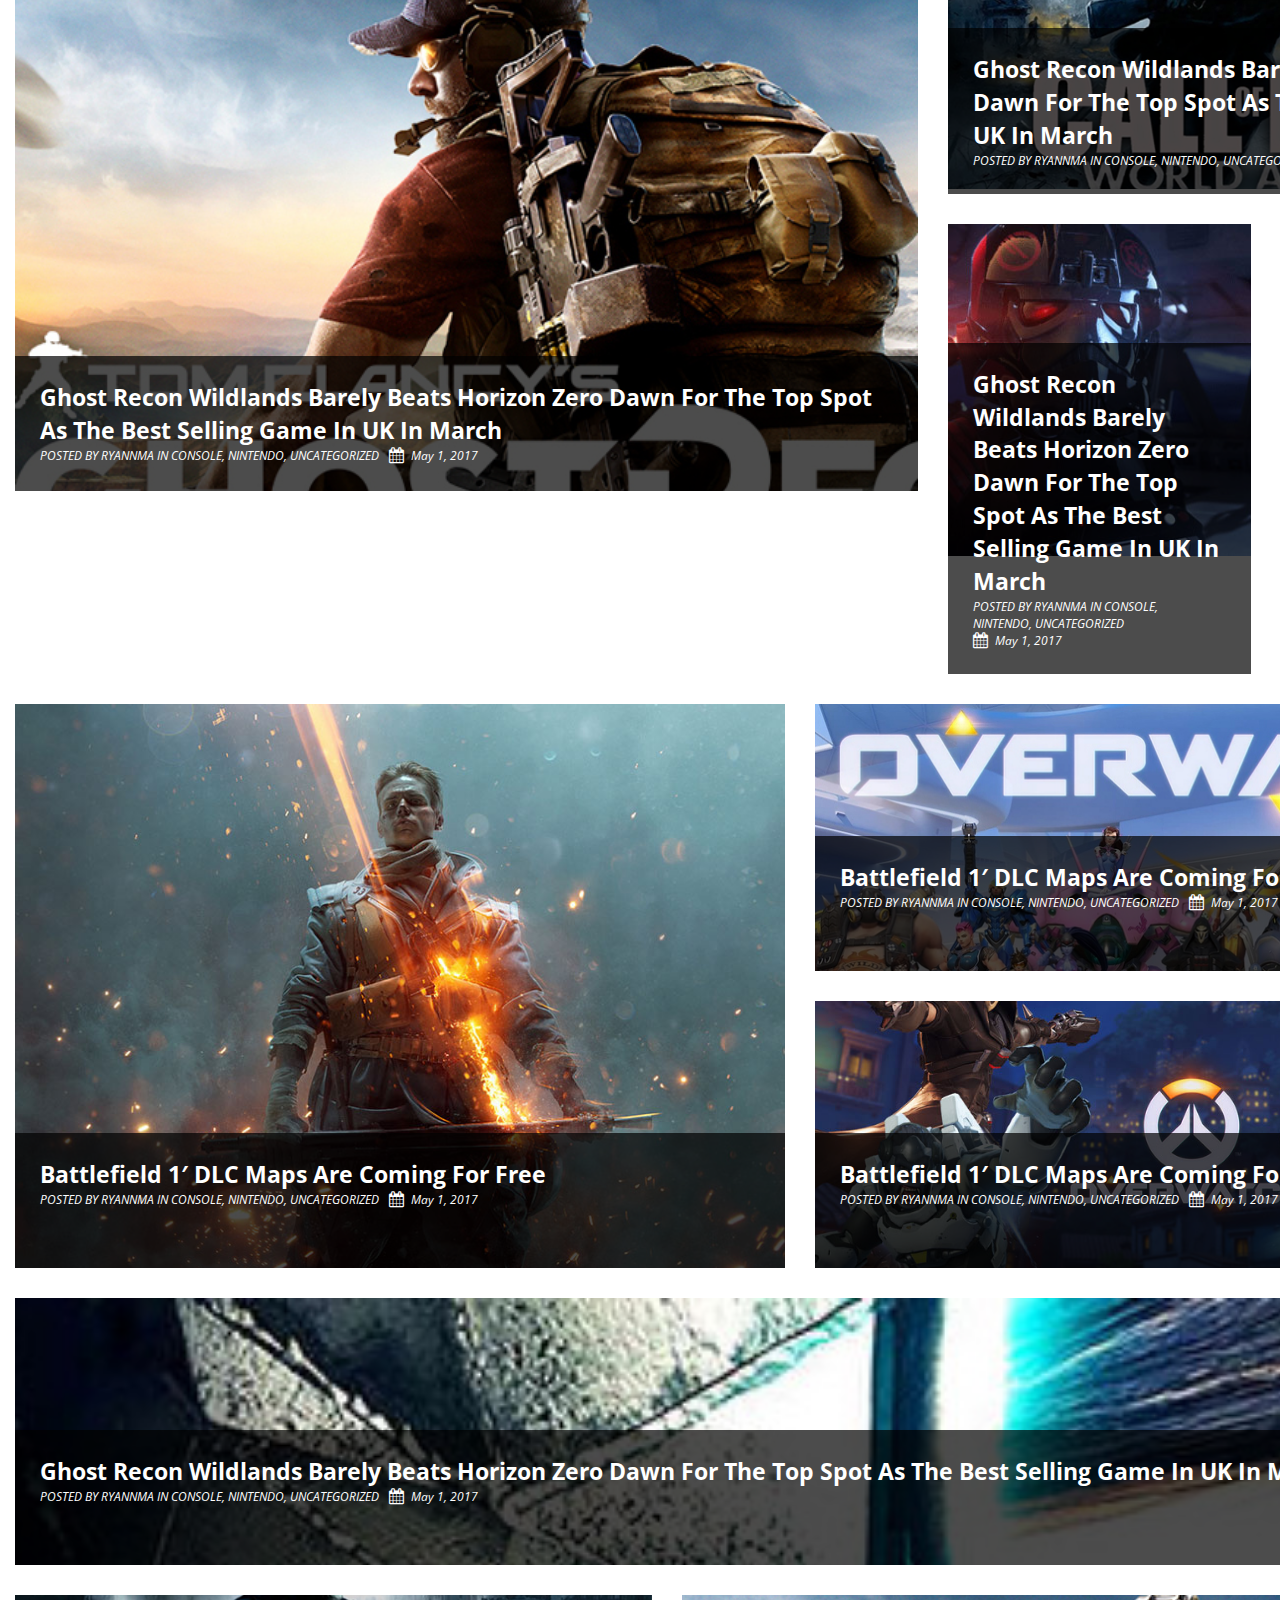
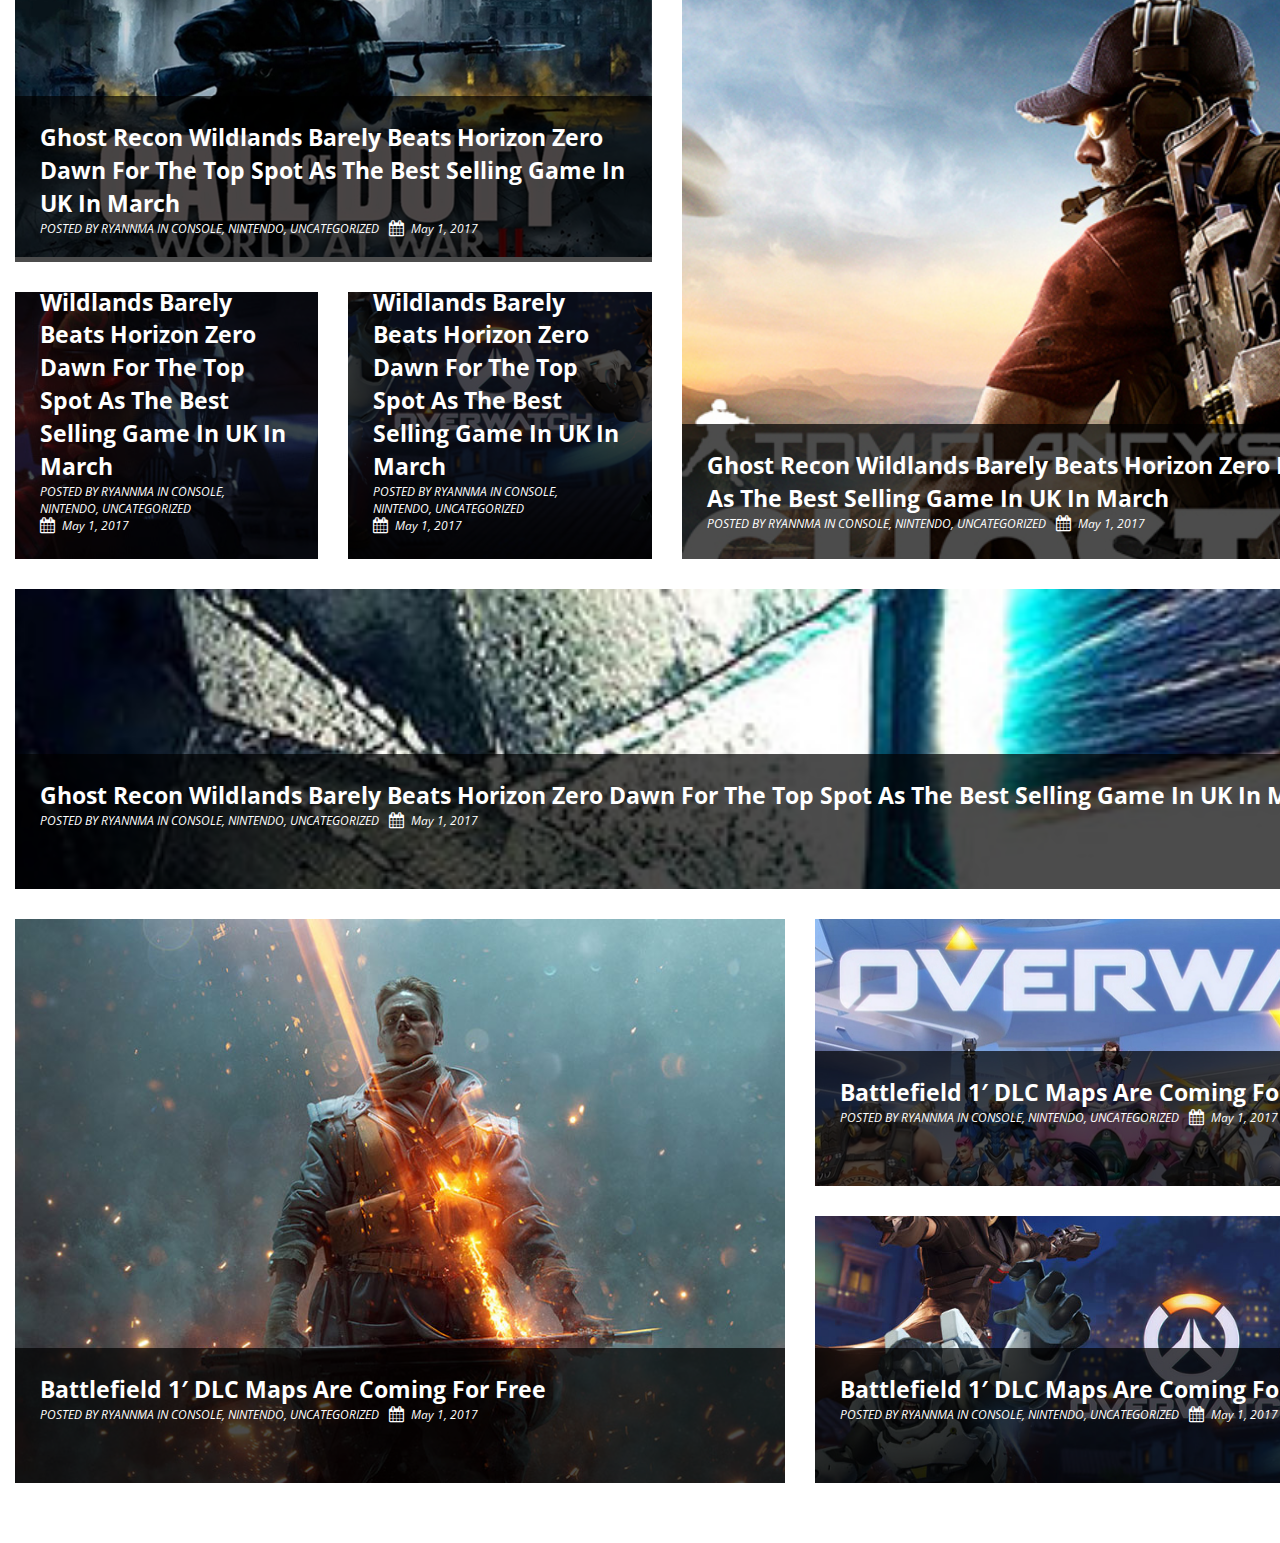
<file: index-old-backup.html>
<!DOCTYPE html>
<html>
<head>
<title>BitGon</title>
<meta http-equiv="Content-Type" content="text/html; charset=utf-8">
<meta name="viewport" content="width=device-width, initial-scale=1.0">
<link href="css/bootstrap.css" rel="stylesheet">
<link href="css/bootstrap.min.css" rel="stylesheet">
<link href="css/bootstrap-theme.css" rel="stylesheet">
<link href="css/bootstrap-theme.min.css" rel="stylesheet">
<link href="css/style.css" rel="stylesheet">
<link href="css/font-awesome.css" rel="stylesheet">
<link href="css/font-awesome.min.css" rel="stylesheet">
<link href="https://fonts.googleapis.com/css?family=Open+Sans:300,400,400i,600,700i" rel="stylesheet">

</head>	
<body>

	<!------------------------------------MODALS --------------------------------------->

	<div id="submit-modal" class="modal fade" role="dialog">
		<div class="modal-dialog">
			<!-- Modal content-->
			<div class="modal-content">
				<div class="modal-header">
					<a class="modal-close-btn" href="#" data-dismiss="modal"><i class="fa fa-times" aria-hidden="true"></i></a>
					<h4 class="modal-title">SUBMIT</h4>
				</div>
					<div class="modal-body">
						<i class="fa fa-newspaper-o" aria-hidden="true"></i>
						<label class="submit-modal-title">NEWS</label>
						<span class="submit-modal-extra-txt">News, articles, rumors, reviews, media etc.</span>
						<input  class="form-control" placeholder="First Name">
						<br/>
						<i style="color: #ecc856;" class="fa fa-star" aria-hidden="true"></i>
						<label class="submit-modal-title">USER REVIEW</label>
						<span class="submit-modal-extra-txt">Share your own user review.</span>
						<div class="login-btn">
							<a href="#" class="action-button shadow animate green" >Submit</a>					
						</div>	
						<div class="clearfix"></div>						
					</div>
			</div>
		</div>
	</div>
	
	
	<div id="login-modal" class="modal fade" role="dialog">
		<div class="modal-dialog">
			<!-- Modal content-->
			<div class="modal-content">
				<div class="modal-header">					
					<a class="modal-close-btn" href="#" data-dismiss="modal"><i class="fa fa-times" aria-hidden="true"></i></a>					
					<ul id="tabs" class="nav nav-tabs" role="tablist">
						<li role="presentation" class="active">
							<a href="#all" role="tab" data-toggle="tab"><h4 class="modal-title">LOGIN</h4></a>
						</li>
						<li role="presentation">
							<a href="#online" role="tab" data-toggle="tab"><h4 class="modal-title">REGISTER</h4></a>
						</li>			
					</ul>				
				</div>
				<div class="modal-body">
					<div class="tab-content">
						<div role="tabpanel" class="tab-pane fade in active" id="all">
							<input  class="form-control" placeholder="Enter email">
							<br/>
							<input type="password" class="form-control" id="exampleInputPassword1" placeholder="Password">
							<a class="forgot-pw" href="#">Forgot Password</a>
							<div class="login-btn">
								<a href="#" class="action-button shadow animate green" >Login</a>					
							</div>					
							<div class="clearfix"></div>
						</div>
						<div role="tabpanel" class="tab-pane fade" id="online">
							<input  class="form-control" placeholder="First Name">
							<br/>
							<input  class="form-control" placeholder="Last Name">
							<br/>
							<input  class="form-control" placeholder="Email">
							<br/>							
							<input type="password" class="form-control" id="exampleInputPassword1" placeholder="Password">
							<br/>
							<div class="login-btn">
								<a href="#" class="action-button shadow animate green" >Register</a>					
							</div>					
							<div class="clearfix"></div>												
						</div>					
					</div>
				</div>
				
				
				
			</div>
		</div>
	</div>
	
	
	
	
	
	<!------------------------------------ END MODALS --------------------------------------->

	<!------------------------------------START HEADER --------------------------------------->
	<div id="header">
		<div class="container">
			<nav class="navbar ">
				<div class="container-fluid">
				<!-- Brand and toggle get grouped for better mobile display -->
					<div class="navbar-header col-md-12 col-sm-12 col-xs-12 no-pads">
						<div class="icon-btn-container col-md-6 no-pads">
							<button type="button" class="navbar-toggle collapsed" data-toggle="collapse" data-target="#bs-example-navbar-collapse-1" aria-expanded="false">
								<span class="sr-only">Toggle navigation</span>
								<span class="icon-bar"></span>
								<span class="icon-bar"></span>
								<span class="icon-bar"></span>
							</button>
							<a class="navbar-brand" href="#"><img src="images/logo.png"></a>
							<div class="submit-btn">
								<a href="#" class="action-button shadow animate green" data-toggle="modal" data-target="#submit-modal">Submit</a>					
							</div>
						</div>
						<div class="social-media-container col-md-6 no-pads">
							<a href="#"> <i class="fa fa-twitter" aria-hidden="true"></i></a>
							<a href="#"> <i class="fa fa-facebook" aria-hidden="true"></i></a>
							<a href="#"> <i class="fa fa-rss" aria-hidden="true"></i></a>
							<a href="#"> <i class="fa fa-google-plus" aria-hidden="true"></i></a>
						</div>
					</div>
				</div><!-- /.container-fluid -->
			</nav>
		</div>
		<div class="navigation-button">
			<div class="container">
				<!-- Collect the nav links, forms, and other content for toggling -->
				<div class="no-pads collapse navbar-collapse" id="bs-example-navbar-collapse-1">
					<ul class="main-border nav navbar-nav navbar-left">
						<li class="dropdown">
							<a href="#" class="dropdown-toggle" data-toggle="dropdown" role="button" aria-haspopup="true" aria-expanded="false">Tags <span class="caret"></span></a>
							<ul class="dropdown-menu" >
								<li><a href="#">Sample Tag here</a></li>
								<li><a href="#">Tag #2</a></li>
								<li><a href="#">Another Tag</a></li>
								<li><a href="#">More Tag</a></li>
								<li><a href="#">Tags pa more</a></li>
								<li><a href="#">Tags Tags</a></li>
								<li><a href="#">Tags</a></li>
								<li><a href="#">Sample Tag here</a></li>
								<li><a href="#">Tag #2</a></li>
								<li><a href="#">Another Tag</a></li>
								<li><a href="#">More Tag</a></li>
								<li><a href="#">Tags pa more</a></li>
								<li><a href="#">Tags Tags</a></li>								
							</ul>
						</li>
						<li class="dropdown">
							<a href="#" class="dropdown-toggle" data-toggle="dropdown" role="button" aria-haspopup="true" aria-expanded="false">Categories <span class="caret"></span></a>
							<ul class="dropdown-menu expanded-menu">
								<div class="box-container">
									<li><a href="#">News</a></li>
									<li><a href="#">Reviews</a></li>
									<li><a href="#">Interviews</a></li>
									<li><a href="#">Rumors</a></li>
									<li><a href="#">Articles</a></li>
									<li><a href="#">Opinions</a></li>
									<li><a href="#">Blog</a></li>
									<li><a href="#">guide</a></li>
									<li><a href="#">Deeper News</a></li>
									<li><a href="#">Leaks</a></li>									
								</div>
								<div class="box-container">									
									<li><a href="#">Events</a></li>
									<li><a href="#">Video</a></li>
									<li><a href="#">Trailer</a></li>
									<li><a href="#">Podcast</a></li>
									<li><a href="#">Image</a></li>
									<li><a href="#">Artwork</a></li>
									<li><a href="#">Cosplay</a></li>
								</div>
							</ul>
						</li>						
						<li><a href="#">Forums</a></li>
						<li><a href="#">About Us</a></li>
					</ul>
					<ul class="nav navbar-nav navbar-right">
						<li class="search-btn">
							<a class="search-icon" href="#"><i class="fa fa-search"></i></a>
							<ul class="search-container">								
								<input type="text" class="input search-field" placeholder="Serch Something...">
								<button class="main-search-btn" data-dismiss="modal" aria-hidden="true">Search</button>
							</ul>
						</li>
						<li><a href="#" data-toggle="modal" data-target="#login-modal">Login</a></li>
					</ul>
				</div><!-- /.navbar-collapse -->				
			</div>			
		</div>
		<div class="platform-menu">
			<div class="container">
				<div class="no-pads container-fluid">
					<!-- Brand and toggle get grouped for better mobile display -->
					<div class="navbar-header">
						<button type="button" class="navbar-toggle collapsed" data-toggle="collapse" data-target="#bs-example-navbar-collapse-2" aria-expanded="false">
							<span class="sr-only">Toggle navigation</span>
							<span class="icon-bar"></span>
							<span class="icon-bar"></span>
							<span class="icon-bar"></span>
						</button>
					</div>
					<!-- Collect the nav links, forms, and other content for toggling -->
					<div class="collapse navbar-collapse no-pads" id="bs-example-navbar-collapse-2">
						<ul class="nav navbar-nav">
							<li><a href="#">Playstation</a></li>
							<li><a href="#">Xbox</a></li>
							<li><a href="#">PC</a></li>
							<li><a href="#">Mobile</a></li>
							<li><a href="#">VR</a></li>
							<li><a href="#">Nintendo</a></li>
						</ul>
					</div><!-- /.navbar-collapse -->
				</div><!-- /.container-fluid -->
			</div>
		</div>
	</div>
	
	
	<!------------------------------------END HEADER --------------------------------------->
	<!------------------------------------START BODY --------------------------------------->
	<div id="body" class="body">
		<div class="container container-adjustment">
			<div id="myCarousel" class="carousel slide" data-ride="carousel" data-interval="5000000">
			  <!-- Indicators -->
				<ol class="carousel-indicators">
					<li data-target="#myCarousel" data-slide-to="0" class="active"></li>
					<li data-target="#myCarousel" data-slide-to="1"></li>
					<li data-target="#myCarousel" data-slide-to="2"></li>
				</ol>

			  <!-- Wrapper for slides -->
				<div class="carousel-inner">
					<div class="item active">
						<div class="row row1">
							<div class="col-md-9 no-pads-right feature feature1">
								<div class="featured1">
									<div class="trending-container"><img class="flame" src="images/flame.png"><div class="trending-txt">Trending</div></div>
									<div class="likes-container animate">
										<a class="super-like" href="#"><i class="fa fa-star  " aria-hidden="true"></i></a>
											<div class="like-text-container "><span class="like-text">Super Like!</span><div class="likes-triangle"></div></div>					
										<a class="like" href="#"><i class="fa fa-thumbs-up" aria-hidden="true"></i></a>
											<div class="like2-text-container "><span class="like-text">Like!</span><div class="likes-triangle"></div></div>
										<a class="dislike" href="#"><i class="fa fa-thumbs-down" aria-hidden="true"></i></a>
											<div class="dislike-text-container "><span class="like-text">Dislike!</span><div class="likes-triangle2"></div></div>
										<a class="super-dislike" href="#"><i class="fa fa-times" aria-hidden="true"></i></a>
											<div class="sdislike-text-container "><span class="like-text">Super Dislike!</span><div class="likes-triangle2"></div></div>					
									</div>
									<div class="content1-container">
										<div class="featured-title1">Pokemon GO and FIFA mobile Malware might be installed in your phone! Over 2 million units Hacked!</div>
										<div class="posted-by1">POSTED BY RYANNMA IN CONSOLE, NINTENDO, UNCATEGORIZED</div>
										<i class="fa fa-calendar" aria-hidden="true"></i>
										<div class="featured-date1">May 1, 2017</div>
									</div>
									<div class="shade"></div>
									<img src="images/pokemon.jpg">
								</div>
							</div>
							<div class="col-md-3 feature feature2">
								<div class="featured2">
									<div class="trending-container"><img class="flame" src="images/flame.png"><div class="trending-txt">Trending</div></div>
									<div class="likes-container animate">
										<a class="super-like" href="#"><i class="fa fa-star " aria-hidden="true"></i></a>
											<div class="like-text-container "><span class="like-text">Super Like!</span><div class="likes-triangle"></div></div>					
										<a class="like" href="#"><i class="fa fa-thumbs-up" aria-hidden="true"></i></a>
											<div class="like2-text-container "><span class="like-text">Like!</span><div class="likes-triangle"></div></div>
										<a class="dislike" href="#"><i class="fa fa-thumbs-down" aria-hidden="true"></i></a>
											<div class="dislike-text-container "><span class="like-text">Dislike!</span><div class="likes-triangle2"></div></div>
										<a class="super-dislike" href="#"><i class="fa fa-times" aria-hidden="true"></i></a>
											<div class="sdislike-text-container "><span class="like-text">Super Dislike!</span><div class="likes-triangle2"></div></div>					
									</div>
									<div class="square-image-container">
										<img src="images/overwatch.jpg">
									</div>
									<div class="feature-square-container">
										<div class="square-featured-title1">Overwatch Teases Potential New Event Coming On April 12</div>
										<div class="square-posted-by1">POSTED BY RYANNMA IN CONSOLE, NINTENDO, UNCATEGORIZED</div>
										<i class="fa fa-calendar" aria-hidden="true"></i>
										<div class="square-featured-date1">May 1, 2017</div>
									</div>		
										
								</div>
							</div>
						</div>
						<div class="row row2">			
							<div class="col-md-3 feature feature3">
								<div class="featured3 ">
									<div class="trending-container"><img class="flame" src="images/flame.png"><div class="trending-txt">Trending</div></div>
									<div class="likes-container animate">
										<a class="super-like" href="#"><i class="fa fa-star " aria-hidden="true"></i></a>
											<div class="like-text-container "><span class="like-text">Super Like!</span><div class="likes-triangle"></div></div>					
										<a class="like" href="#"><i class="fa fa-thumbs-up" aria-hidden="true"></i></a>
											<div class="like2-text-container "><span class="like-text">Like!</span><div class="likes-triangle"></div></div>
										<a class="dislike" href="#"><i class="fa fa-thumbs-down" aria-hidden="true"></i></a>
											<div class="dislike-text-container "><span class="like-text">Dislike!</span><div class="likes-triangle2"></div></div>
										<a class="super-dislike" href="#"><i class="fa fa-times" aria-hidden="true"></i></a>
											<div class="sdislike-text-container "><span class="like-text">Super Dislike!</span><div class="likes-triangle2"></div></div>					
									</div>
									<div class="square-image-container">
										<img src="images/overwatch.jpg">
									</div>
									<div class="feature-square-container">
										<div class="square-featured-title1">Overwatch Teases Potential New Event Coming On April 12</div>
										<div class="square-posted-by1">POSTED BY RYANNMA IN CONSOLE, NINTENDO, UNCATEGORIZED</div>
										<i class="fa fa-calendar" aria-hidden="true"></i>
										<div class="square-featured-date1">May 1, 2017</div>
									</div>			
								</div>	
							</div>
							<div class="col-md-6 feature no-pads feature4">
								<div class=" featured4 ">
									<div class="trending-container"><img class="flame" src="images/flame.png"><div class="trending-txt">Trending</div></div>
									<div class="likes-container animate">
										<a class="super-like" href="#"><i class="fa fa-star " aria-hidden="true"></i></a>
											<div class="like-text-container "><span class="like-text">Super Like!</span><div class="likes-triangle"></div></div>					
										<a class="like" href="#"><i class="fa fa-thumbs-up" aria-hidden="true"></i></a>
											<div class="like2-text-container "><span class="like-text">Like!</span><div class="likes-triangle"></div></div>
										<a class="dislike" href="#"><i class="fa fa-thumbs-down" aria-hidden="true"></i></a>
											<div class="dislike-text-container "><span class="like-text">Dislike!</span><div class="likes-triangle2"></div></div>
										<a class="super-dislike" href="#"><i class="fa fa-times" aria-hidden="true"></i></a>
											<div class="sdislike-text-container "><span class="like-text">Super Dislike!</span><div class="likes-triangle2"></div></div>					
									</div>				
									<div class="content2-container">
										<div class="featured-title1">The Heroes Of The Storm Exclusive Overwatch Skins Will Eventually Join Loot Boxes</div>
										<div class="posted-by1">POSTED BY RYANNMA IN CONSOLE, NINTENDO, UNCATEGORIZED</div>
										<i class="fa fa-calendar" aria-hidden="true"></i>
										<div class="featured-date1">May 1, 2017</div>
									</div>
									<div class="shade"></div>
									<img src="images/heroes-of-storm.jpg">
								</div>
							</div>
							<div class="col-md-3 feature feature5">
								<div class="featured5 ">
									<div class="trending-container"><img class="flame" src="images/flame.png"><div class="trending-txt">Trending</div></div>
									<div class="likes-container animate">
										<a class="super-like" href="#"><i class="fa fa-star " aria-hidden="true"></i></a>
											<div class="like-text-container "><span class="like-text">Super Like!</span><div class="likes-triangle"></div></div>					
										<a class="like" href="#"><i class="fa fa-thumbs-up" aria-hidden="true"></i></a>
											<div class="like2-text-container "><span class="like-text">Like!</span><div class="likes-triangle"></div></div>
										<a class="dislike" href="#"><i class="fa fa-thumbs-down" aria-hidden="true"></i></a>
											<div class="dislike-text-container "><span class="like-text">Dislike!</span><div class="likes-triangle2"></div></div>
										<a class="super-dislike" href="#"><i class="fa fa-times" aria-hidden="true"></i></a>
											<div class="sdislike-text-container "><span class="like-text">Super Dislike!</span><div class="likes-triangle2"></div></div>					
									</div>
									<div class="square-image-container">
										<img src="images/overwatch.jpg">
									</div>
									<div class="feature-square-container">
										<div class="square-featured-title1">Overwatch Teases Potential New Event Coming On April 12</div>
										<div class="square-posted-by1">POSTED BY RYANNMA IN CONSOLE, NINTENDO, UNCATEGORIZED</div>
										<i class="fa fa-calendar" aria-hidden="true"></i>
										<div class="square-featured-date1">May 1, 2017</div>
									</div>			
								</div>
							</div>
						</div>
						<div class="row row3">	
							<div class=" col-md-6 feature feature6">
								<div class=" featured6">						
									<div class="trending-container"><img class="flame" src="images/flame.png"><div class="trending-txt">Trending</div></div>
									<div class="likes-container animate">
										<a class="super-like" href="#"><i class="fa fa-star " aria-hidden="true"></i></a>
											<div class="like-text-container "><span class="like-text">Super Like!</span><div class="likes-triangle"></div></div>					
										<a class="like" href="#"><i class="fa fa-thumbs-up" aria-hidden="true"></i></a>
											<div class="like2-text-container "><span class="like-text">Like!</span><div class="likes-triangle"></div></div>
										<a class="dislike" href="#"><i class="fa fa-thumbs-down" aria-hidden="true"></i></a>
											<div class="dislike-text-container "><span class="like-text">Dislike!</span><div class="likes-triangle2"></div></div>
										<a class="super-dislike" href="#"><i class="fa fa-times" aria-hidden="true"></i></a>
											<div class="sdislike-text-container "><span class="like-text">Super Dislike!</span><div class="likes-triangle2"></div></div>					
									</div>				
									<div class="content2-container">
										<div class="featured-title1">The Heroes Of The Storm Exclusive Overwatch Skins Will Eventually Join Loot Boxes</div>
										<div class="posted-by1">POSTED BY RYANNMA IN CONSOLE, NINTENDO, UNCATEGORIZED</div>
										<i class="fa fa-calendar" aria-hidden="true"></i>
										<div class="featured-date1">May 1, 2017</div>
									</div>
									<div class="shade"></div>
									<img src="images/heroes-of-storm.jpg">
								</div>
							</div>
							<div class="col-md-3 feature no-pads feature7">
								<div class="featured7 ">
									<div class="trending-container"><img class="flame" src="images/flame.png"><div class="trending-txt">Trending</div></div>
									<div class="likes-container animate">
										<a class="super-like" href="#"><i class="fa fa-star " aria-hidden="true"></i></a>
											<div class="like-text-container "><span class="like-text">Super Like!</span><div class="likes-triangle"></div></div>					
										<a class="like" href="#"><i class="fa fa-thumbs-up" aria-hidden="true"></i></a>
											<div class="like2-text-container "><span class="like-text">Like!</span><div class="likes-triangle"></div></div>
										<a class="dislike" href="#"><i class="fa fa-thumbs-down" aria-hidden="true"></i></a>
											<div class="dislike-text-container "><span class="like-text">Dislike!</span><div class="likes-triangle2"></div></div>
										<a class="super-dislike" href="#"><i class="fa fa-times" aria-hidden="true"></i></a>
											<div class="sdislike-text-container "><span class="like-text">Super Dislike!</span><div class="likes-triangle2"></div></div>					
									</div>
									<div class="square-image-container">
										<img src="images/overwatch.jpg">
									</div>
									<div class="feature-square-container">
										<div class="square-featured-title1">Overwatch Teases Potential New Event Coming On April 12</div>
										<div class="square-posted-by1">POSTED BY RYANNMA IN CONSOLE, NINTENDO, UNCATEGORIZED</div>
										<i class="fa fa-calendar" aria-hidden="true"></i>
										<div class="square-featured-date1">May 1, 2017</div>
									</div>			
								</div>	
							</div>	
							<div class="col-md-3 feature feature8">
								<div class=" featured8">
									<div class="trending-container"><img class="flame" src="images/flame.png"><div class="trending-txt">Trending</div></div>
									<div class="likes-container animate">
										<a class="super-like" href="#"><i class="fa fa-star " aria-hidden="true"></i></a>
											<div class="like-text-container "><span class="like-text">Super Like!</span><div class="likes-triangle"></div></div>					
										<a class="like" href="#"><i class="fa fa-thumbs-up" aria-hidden="true"></i></a>
											<div class="like2-text-container "><span class="like-text">Like!</span><div class="likes-triangle"></div></div>
										<a class="dislike" href="#"><i class="fa fa-thumbs-down" aria-hidden="true"></i></a>
											<div class="dislike-text-container "><span class="like-text">Dislike!</span><div class="likes-triangle2"></div></div>
										<a class="super-dislike" href="#"><i class="fa fa-times" aria-hidden="true"></i></a>
											<div class="sdislike-text-container "><span class="like-text">Super Dislike!</span><div class="likes-triangle2"></div></div>					
									</div>
									<div class="square-image-container">
										<img src="images/overwatch.jpg">
									</div>
									<div class="feature-square-container">
										<div class="square-featured-title1">Overwatch Teases Potential New Event Coming On April 12</div>
										<div class="square-posted-by1">POSTED BY RYANNMA IN CONSOLE, NINTENDO, UNCATEGORIZED</div>
										<i class="fa fa-calendar" aria-hidden="true"></i>
										<div class="square-featured-date1">May 1, 2017</div>
									</div>			
								</div>								
							</div>
						</div><!---- END ROW3 --->
					</div><!---- END SLIDE 1---->

					<div class="item ">
						<div class="row row1">
							<div class="col-md-9 no-pads-right feature feature1">
								<div class="featured1">
									<div class="trending-container"><img class="flame" src="images/flame.png"><div class="trending-txt">Trending</div></div>
									<div class="likes-container animate">
										<a class="super-like" href="#"><i class="fa fa-star  " aria-hidden="true"></i></a>
											<div class="like-text-container "><span class="like-text">Super Like!</span><div class="likes-triangle"></div></div>					
										<a class="like" href="#"><i class="fa fa-thumbs-up" aria-hidden="true"></i></a>
											<div class="like2-text-container "><span class="like-text">Like!</span><div class="likes-triangle"></div></div>
										<a class="dislike" href="#"><i class="fa fa-thumbs-down" aria-hidden="true"></i></a>
											<div class="dislike-text-container "><span class="like-text">Dislike!</span><div class="likes-triangle2"></div></div>
										<a class="super-dislike" href="#"><i class="fa fa-times" aria-hidden="true"></i></a>
											<div class="sdislike-text-container "><span class="like-text">Super Dislike!</span><div class="likes-triangle2"></div></div>					
									</div>
									<div class="content1-container">
										<div class="featured-title1">Pokemon GO and FIFA mobile Malware might be installed in your phone! Over 2 million units Hacked!</div>
										<div class="posted-by1">POSTED BY RYANNMA IN CONSOLE, NINTENDO, UNCATEGORIZED</div>
										<i class="fa fa-calendar" aria-hidden="true"></i>
										<div class="featured-date1">May 1, 2017</div>
									</div>
									<div class="shade"></div>
									<img src="images/pokemon.jpg">
								</div>
							</div>
							<div class="col-md-3 feature feature2">
								<div class="featured2">
									<div class="trending-container"><img class="flame" src="images/flame.png"><div class="trending-txt">Trending</div></div>
									<div class="likes-container animate">
										<a class="super-like" href="#"><i class="fa fa-star " aria-hidden="true"></i></a>
											<div class="like-text-container "><span class="like-text">Super Like!</span><div class="likes-triangle"></div></div>					
										<a class="like" href="#"><i class="fa fa-thumbs-up" aria-hidden="true"></i></a>
											<div class="like2-text-container "><span class="like-text">Like!</span><div class="likes-triangle"></div></div>
										<a class="dislike" href="#"><i class="fa fa-thumbs-down" aria-hidden="true"></i></a>
											<div class="dislike-text-container "><span class="like-text">Dislike!</span><div class="likes-triangle2"></div></div>
										<a class="super-dislike" href="#"><i class="fa fa-times" aria-hidden="true"></i></a>
											<div class="sdislike-text-container "><span class="like-text">Super Dislike!</span><div class="likes-triangle2"></div></div>					
									</div>
									<div class="square-image-container">
										<img src="images/overwatch.jpg">
									</div>
									<div class="feature-square-container">
										<div class="square-featured-title1">Overwatch Teases Potential New Event Coming On April 12</div>
										<div class="square-posted-by1">POSTED BY RYANNMA IN CONSOLE, NINTENDO, UNCATEGORIZED</div>
										<i class="fa fa-calendar" aria-hidden="true"></i>
										<div class="square-featured-date1">May 1, 2017</div>
									</div>		
										
								</div>
							</div>
						</div>
						<div class="row row2">			
							<div class="col-md-3 feature feature3">
								<div class="featured3 ">
									<div class="trending-container"><img class="flame" src="images/flame.png"><div class="trending-txt">Trending</div></div>
									<div class="likes-container animate">
										<a class="super-like" href="#"><i class="fa fa-star " aria-hidden="true"></i></a>
											<div class="like-text-container "><span class="like-text">Super Like!</span><div class="likes-triangle"></div></div>					
										<a class="like" href="#"><i class="fa fa-thumbs-up" aria-hidden="true"></i></a>
											<div class="like2-text-container "><span class="like-text">Like!</span><div class="likes-triangle"></div></div>
										<a class="dislike" href="#"><i class="fa fa-thumbs-down" aria-hidden="true"></i></a>
											<div class="dislike-text-container "><span class="like-text">Dislike!</span><div class="likes-triangle2"></div></div>
										<a class="super-dislike" href="#"><i class="fa fa-times" aria-hidden="true"></i></a>
											<div class="sdislike-text-container "><span class="like-text">Super Dislike!</span><div class="likes-triangle2"></div></div>					
									</div>
									<div class="square-image-container">
										<img src="images/overwatch.jpg">
									</div>
									<div class="feature-square-container">
										<div class="square-featured-title1">Overwatch Teases Potential New Event Coming On April 12</div>
										<div class="square-posted-by1">POSTED BY RYANNMA IN CONSOLE, NINTENDO, UNCATEGORIZED</div>
										<i class="fa fa-calendar" aria-hidden="true"></i>
										<div class="square-featured-date1">May 1, 2017</div>
									</div>			
								</div>	
							</div>
							<div class="col-md-6 feature no-pads feature4">
								<div class=" featured4 ">
									<div class="trending-container"><img class="flame" src="images/flame.png"><div class="trending-txt">Trending</div></div>
									<div class="likes-container animate">
										<a class="super-like" href="#"><i class="fa fa-star " aria-hidden="true"></i></a>
											<div class="like-text-container "><span class="like-text">Super Like!</span><div class="likes-triangle"></div></div>					
										<a class="like" href="#"><i class="fa fa-thumbs-up" aria-hidden="true"></i></a>
											<div class="like2-text-container "><span class="like-text">Like!</span><div class="likes-triangle"></div></div>
										<a class="dislike" href="#"><i class="fa fa-thumbs-down" aria-hidden="true"></i></a>
											<div class="dislike-text-container "><span class="like-text">Dislike!</span><div class="likes-triangle2"></div></div>
										<a class="super-dislike" href="#"><i class="fa fa-times" aria-hidden="true"></i></a>
											<div class="sdislike-text-container "><span class="like-text">Super Dislike!</span><div class="likes-triangle2"></div></div>					
									</div>				
									<div class="content2-container">
										<div class="featured-title1">The Heroes Of The Storm Exclusive Overwatch Skins Will Eventually Join Loot Boxes</div>
										<div class="posted-by1">POSTED BY RYANNMA IN CONSOLE, NINTENDO, UNCATEGORIZED</div>
										<i class="fa fa-calendar" aria-hidden="true"></i>
										<div class="featured-date1">May 1, 2017</div>
									</div>
									<div class="shade"></div>
									<img src="images/heroes-of-storm.jpg">
								</div>
							</div>
							<div class="col-md-3 feature feature5">
								<div class="featured5 ">
									<div class="trending-container"><img class="flame" src="images/flame.png"><div class="trending-txt">Trending</div></div>
									<div class="likes-container animate">
										<a class="super-like" href="#"><i class="fa fa-star " aria-hidden="true"></i></a>
											<div class="like-text-container "><span class="like-text">Super Like!</span><div class="likes-triangle"></div></div>					
										<a class="like" href="#"><i class="fa fa-thumbs-up" aria-hidden="true"></i></a>
											<div class="like2-text-container "><span class="like-text">Like!</span><div class="likes-triangle"></div></div>
										<a class="dislike" href="#"><i class="fa fa-thumbs-down" aria-hidden="true"></i></a>
											<div class="dislike-text-container "><span class="like-text">Dislike!</span><div class="likes-triangle2"></div></div>
										<a class="super-dislike" href="#"><i class="fa fa-times" aria-hidden="true"></i></a>
											<div class="sdislike-text-container "><span class="like-text">Super Dislike!</span><div class="likes-triangle2"></div></div>					
									</div>
									<div class="square-image-container">
										<img src="images/overwatch.jpg">
									</div>
									<div class="feature-square-container">
										<div class="square-featured-title1">Overwatch Teases Potential New Event Coming On April 12</div>
										<div class="square-posted-by1">POSTED BY RYANNMA IN CONSOLE, NINTENDO, UNCATEGORIZED</div>
										<i class="fa fa-calendar" aria-hidden="true"></i>
										<div class="square-featured-date1">May 1, 2017</div>
									</div>			
								</div>
							</div>
						</div>
						<div class="row row3">	
							<div class=" col-md-6 feature feature6">
								<div class=" featured6">						
									<div class="trending-container"><img class="flame" src="images/flame.png"><div class="trending-txt">Trending</div></div>
									<div class="likes-container animate">
										<a class="super-like" href="#"><i class="fa fa-star " aria-hidden="true"></i></a>
											<div class="like-text-container "><span class="like-text">Super Like!</span><div class="likes-triangle"></div></div>					
										<a class="like" href="#"><i class="fa fa-thumbs-up" aria-hidden="true"></i></a>
											<div class="like2-text-container "><span class="like-text">Like!</span><div class="likes-triangle"></div></div>
										<a class="dislike" href="#"><i class="fa fa-thumbs-down" aria-hidden="true"></i></a>
											<div class="dislike-text-container "><span class="like-text">Dislike!</span><div class="likes-triangle2"></div></div>
										<a class="super-dislike" href="#"><i class="fa fa-times" aria-hidden="true"></i></a>
											<div class="sdislike-text-container "><span class="like-text">Super Dislike!</span><div class="likes-triangle2"></div></div>					
									</div>				
									<div class="content2-container">
										<div class="featured-title1">The Heroes Of The Storm Exclusive Overwatch Skins Will Eventually Join Loot Boxes</div>
										<div class="posted-by1">POSTED BY RYANNMA IN CONSOLE, NINTENDO, UNCATEGORIZED</div>
										<i class="fa fa-calendar" aria-hidden="true"></i>
										<div class="featured-date1">May 1, 2017</div>
									</div>
									<div class="shade"></div>
									<img src="images/heroes-of-storm.jpg">
								</div>
							</div>
							<div class="col-md-3 feature no-pads feature7">
								<div class="featured7 ">
									<div class="trending-container"><img class="flame" src="images/flame.png"><div class="trending-txt">Trending</div></div>
									<div class="likes-container animate">
										<a class="super-like" href="#"><i class="fa fa-star " aria-hidden="true"></i></a>
											<div class="like-text-container "><span class="like-text">Super Like!</span><div class="likes-triangle"></div></div>					
										<a class="like" href="#"><i class="fa fa-thumbs-up" aria-hidden="true"></i></a>
											<div class="like2-text-container "><span class="like-text">Like!</span><div class="likes-triangle"></div></div>
										<a class="dislike" href="#"><i class="fa fa-thumbs-down" aria-hidden="true"></i></a>
											<div class="dislike-text-container "><span class="like-text">Dislike!</span><div class="likes-triangle2"></div></div>
										<a class="super-dislike" href="#"><i class="fa fa-times" aria-hidden="true"></i></a>
											<div class="sdislike-text-container "><span class="like-text">Super Dislike!</span><div class="likes-triangle2"></div></div>					
									</div>
									<div class="square-image-container">
										<img src="images/overwatch.jpg">
									</div>
									<div class="feature-square-container">
										<div class="square-featured-title1">Overwatch Teases Potential New Event Coming On April 12</div>
										<div class="square-posted-by1">POSTED BY RYANNMA IN CONSOLE, NINTENDO, UNCATEGORIZED</div>
										<i class="fa fa-calendar" aria-hidden="true"></i>
										<div class="square-featured-date1">May 1, 2017</div>
									</div>			
								</div>	
							</div>	
							<div class="col-md-3 feature feature8">
								<div class=" featured8">
									<div class="trending-container"><img class="flame" src="images/flame.png"><div class="trending-txt">Trending</div></div>
									<div class="likes-container animate">
										<a class="super-like" href="#"><i class="fa fa-star " aria-hidden="true"></i></a>
											<div class="like-text-container "><span class="like-text">Super Like!</span><div class="likes-triangle"></div></div>					
										<a class="like" href="#"><i class="fa fa-thumbs-up" aria-hidden="true"></i></a>
											<div class="like2-text-container "><span class="like-text">Like!</span><div class="likes-triangle"></div></div>
										<a class="dislike" href="#"><i class="fa fa-thumbs-down" aria-hidden="true"></i></a>
											<div class="dislike-text-container "><span class="like-text">Dislike!</span><div class="likes-triangle2"></div></div>
										<a class="super-dislike" href="#"><i class="fa fa-times" aria-hidden="true"></i></a>
											<div class="sdislike-text-container "><span class="like-text">Super Dislike!</span><div class="likes-triangle2"></div></div>					
									</div>
									<div class="square-image-container">
										<img src="images/overwatch.jpg">
									</div>
									<div class="feature-square-container">
										<div class="square-featured-title1">Overwatch Teases Potential New Event Coming On April 12</div>
										<div class="square-posted-by1">POSTED BY RYANNMA IN CONSOLE, NINTENDO, UNCATEGORIZED</div>
										<i class="fa fa-calendar" aria-hidden="true"></i>
										<div class="square-featured-date1">May 1, 2017</div>
									</div>			
								</div>								
							</div>
						</div><!---- END ROW3 --->
					</div><!----- END SLIDE 2---->
				</div>

			  <!-- Left and right controls -->
			  <a class="left carousel-control" href="#myCarousel" data-slide="prev">
				<span class="glyphicon glyphicon-chevron-left"></span>
				<span class="sr-only">Previous</span>
			  </a>
			  <a class="right carousel-control" href="#myCarousel" data-slide="next">
				<span class="glyphicon glyphicon-chevron-right"></span>
				<span class="sr-only">Next</span>
			  </a>
			</div><!---- END CAROUSEL---->
			
			
			<!-----------------Main Content-------------------->			
		</div><!---- END CONTAINER---->
			<div class="clearfix"></div>
			<div class="divider"></div>
			<div class="clearfix"></div>		
		<div class="container container-adjustment">	
			<div class="main-content-container">
				<div class="row row3">
					<div class="col-md-7 mc-article-container">
						<div class="article-container1 feature">
							<div class="likes-container2 animate">								
								<a class="super-like2" href="#"><i class="fa fa-star animate" aria-hidden="true"></i></a>	
									<div class="super-like-text-container1"><span class="like-text2">Super Like!</span><div class="new-like-triangle"></div></div>
								<a class="like2" href="#"><i class="fa fa-thumbs-up" aria-hidden="true"></i></a>
									<div class="super-like-text-container2"><span class="like-text2">Like</span><div class="new-like-triangle"></div></div>
								<a class="dislike2" href="#"><i class="fa fa-thumbs-down" aria-hidden="true"></i></a>
									<div class="super-like-text-container3"><span class="like-text2">Dislike</span><div class="new-like-triangle"></div></div>
								<a class="super-dislike2" href="#"><i class="fa fa-times" aria-hidden="true"></i></a>
									<div class="super-like-text-container4"><span class="like-text3">Super Dislike</span><div class="new-like-triangle"></div></div>
							</div>						
							<div class="mc-content-container">
								<div class="main-content-title">Ghost Recon Wildlands Barely Beats Horizon Zero Dawn For The Top Spot As The Best Selling Game In UK In March</div>
								<div class="posted-by1">POSTED BY RYANNMA IN CONSOLE, NINTENDO, UNCATEGORIZED</div>
								<i class="fa fa-calendar" aria-hidden="true"></i>
								<div class="featured-date1">May 1, 2017</div>
							</div>
							<div class="shade"></div>
							<img src="images/ghost-recon.jpg">
						</div>
					</div>
					<div class="col-md-5 mc-article-container  adjustment1" >
						<div class="article-container2 feature">
							<div class="likes-container2 animate">								
								<a class="super-like2" href="#"><i class="fa fa-star animate" aria-hidden="true"></i></a>	
									<div class="super-like-text-container1"><span class="like-text2">Super Like!</span><div class="new-like-triangle"></div></div>
								<a class="like2" href="#"><i class="fa fa-thumbs-up" aria-hidden="true"></i></a>
									<div class="super-like-text-container2"><span class="like-text2">Like</span><div class="new-like-triangle"></div></div>
								<a class="dislike2" href="#"><i class="fa fa-thumbs-down" aria-hidden="true"></i></a>
									<div class="super-like-text-container3"><span class="like-text2">Dislike</span><div class="new-like-triangle"></div></div>
								<a class="super-dislike2" href="#"><i class="fa fa-times" aria-hidden="true"></i></a>
									<div class="super-like-text-container4"><span class="like-text3">Super Dislike</span><div class="new-like-triangle"></div></div>
							</div>						
							<div class="mc-content-container">
								<div class="main-content-title">Ghost Recon Wildlands Barely Beats Horizon Zero Dawn For The Top Spot As The Best Selling Game In UK In March</div>
								<div class="posted-by1">POSTED BY RYANNMA IN CONSOLE, NINTENDO, UNCATEGORIZED</div>
								<i class="fa fa-calendar" aria-hidden="true"></i>
								<div class="featured-date1">May 1, 2017</div>
							</div>
							<div class="shade"></div>
							<img src="images/call-of-duty.jpg">
						</div>
					</div>
					<div class="col-md-2 mc-article-container col-2-adustment ">	
						<div class="article-container3 feature">
							<div class="likes-container2 animate">								
								<a class="super-like2" href="#"><i class="fa fa-star animate" aria-hidden="true"></i></a>	
									<div class="super-like-text-container1"><span class="like-text2">Super Like!</span><div class="new-like-triangle"></div></div>
								<a class="like2" href="#"><i class="fa fa-thumbs-up" aria-hidden="true"></i></a>
									<div class="super-like-text-container2"><span class="like-text2">Like</span><div class="new-like-triangle"></div></div>
								<a class="dislike2" href="#"><i class="fa fa-thumbs-down" aria-hidden="true"></i></a>
									<div class="super-like-text-container3"><span class="like-text2">Dislike</span><div class="new-like-triangle"></div></div>
								<a class="super-dislike2" href="#"><i class="fa fa-times" aria-hidden="true"></i></a>
									<div class="super-like-text-container4"><span class="like-text3">Super Dislike</span><div class="new-like-triangle"></div></div>
							</div>						
							<div class="mc-content-container">
								<div class="main-content-title">Ghost Recon Wildlands Barely Beats Horizon Zero Dawn For The Top Spot As The Best Selling Game In UK In March</div>
								<div class="posted-by1">POSTED BY RYANNMA IN CONSOLE, NINTENDO, UNCATEGORIZED</div>
								<i class="fa fa-calendar" aria-hidden="true"></i>
								<div class="featured-date1">May 1, 2017</div>
							</div>
							<div class="shade"></div>
							<img src="images/star-wars.jpg">
						</div>
					</div>	
					<div class="col-md-2 mc-article-container col-2-adustment">
						<div class="article-container4 feature">
							<div class="likes-container2 animate">								
								<a class="super-like2" href="#"><i class="fa fa-star animate" aria-hidden="true"></i></a>	
									<div class="super-like-text-container1"><span class="like-text2">Super Like!</span><div class="new-like-triangle"></div></div>
								<a class="like2" href="#"><i class="fa fa-thumbs-up" aria-hidden="true"></i></a>
									<div class="super-like-text-container2"><span class="like-text2">Like</span><div class="new-like-triangle"></div></div>
								<a class="dislike2" href="#"><i class="fa fa-thumbs-down" aria-hidden="true"></i></a>
									<div class="super-like-text-container3"><span class="like-text2">Dislike</span><div class="new-like-triangle"></div></div>
								<a class="super-dislike2" href="#"><i class="fa fa-times" aria-hidden="true"></i></a>
									<div class="super-like-text-container4"><span class="like-text3">Super Dislike</span><div class="new-like-triangle"></div></div>
							</div>						
							<div class="mc-content-container">
								<div class="main-content-title">Ghost Recon Wildlands Barely Beats Horizon Zero Dawn For The Top Spot As The Best Selling Game In UK In March</div>
								<div class="posted-by1">POSTED BY RYANNMA IN CONSOLE, NINTENDO, UNCATEGORIZED</div>
								<i class="fa fa-calendar" aria-hidden="true"></i>
								<div class="featured-date1">May 1, 2017</div>
							</div>
							<div class="shade"></div>
							<img src="images/over-watch.jpg">
						</div>
					</div>				
				</div>
			
				<div class="row row3">
					<div class="col-md-6 mc-article-container">
						<div class="article-container5 feature">
							<div class="likes-container2 animate">								
								<a class="super-like2" href="#"><i class="fa fa-star animate" aria-hidden="true"></i></a>	
									<div class="super-like-text-container1"><span class="like-text2">Super Like!</span><div class="new-like-triangle"></div></div>
								<a class="like2" href="#"><i class="fa fa-thumbs-up" aria-hidden="true"></i></a>
									<div class="super-like-text-container2"><span class="like-text2">Like</span><div class="new-like-triangle"></div></div>
								<a class="dislike2" href="#"><i class="fa fa-thumbs-down" aria-hidden="true"></i></a>
									<div class="super-like-text-container3"><span class="like-text2">Dislike</span><div class="new-like-triangle"></div></div>
								<a class="super-dislike2" href="#"><i class="fa fa-times" aria-hidden="true"></i></a>
									<div class="super-like-text-container4"><span class="like-text3">Super Dislike</span><div class="new-like-triangle"></div></div>
							</div>						
							<div class="mc-content-container">
								<div class="main-content-title">Battlefield 1′ DLC Maps Are Coming For Free</div>
								<div class="posted-by1">POSTED BY RYANNMA IN CONSOLE, NINTENDO, UNCATEGORIZED</div>
								<i class="fa fa-calendar" aria-hidden="true"></i>
								<div class="featured-date1">May 1, 2017</div>
							</div>
							<div class="shade"></div>
							<img src="images/battle-field.jpg">
						</div>
					</div>
					<div class="col-md-6 mc-article-container adjustment2">
						<div class="article-container6 feature" >
							<div class="likes-container2 animate">								
								<a class="super-like2" href="#"><i class="fa fa-star animate" aria-hidden="true"></i></a>	
									<div class="super-like-text-container1"><span class="like-text2">Super Like!</span><div class="new-like-triangle"></div></div>
								<a class="like2" href="#"><i class="fa fa-thumbs-up" aria-hidden="true"></i></a>
									<div class="super-like-text-container2"><span class="like-text2">Like</span><div class="new-like-triangle"></div></div>
								<a class="dislike2" href="#"><i class="fa fa-thumbs-down" aria-hidden="true"></i></a>
									<div class="super-like-text-container3"><span class="like-text2">Dislike</span><div class="new-like-triangle"></div></div>
								<a class="super-dislike2" href="#"><i class="fa fa-times" aria-hidden="true"></i></a>
									<div class="super-like-text-container4"><span class="like-text3">Super Dislike</span><div class="new-like-triangle"></div></div>
							</div>						
							<div class="mc-content-container">
								<div class="main-content-title">Battlefield 1′ DLC Maps Are Coming For Free</div>
								<div class="posted-by1">POSTED BY RYANNMA IN CONSOLE, NINTENDO, UNCATEGORIZED</div>
								<i class="fa fa-calendar" aria-hidden="true"></i>
								<div class="featured-date1">May 1, 2017</div>
							</div>
							<div class="shade"></div>
							<img src="images/over-watch2.jpg">
						</div>
					</div>
					<div class="col-md-6 mc-article-container adjustment3">
						<div class="article-container7 feature">
							<div class="likes-container2 animate">								
								<a class="super-like2" href="#"><i class="fa fa-star animate" aria-hidden="true"></i></a>	
									<div class="super-like-text-container1"><span class="like-text2">Super Like!</span><div class="new-like-triangle"></div></div>
								<a class="like2" href="#"><i class="fa fa-thumbs-up" aria-hidden="true"></i></a>
									<div class="super-like-text-container2"><span class="like-text2">Like</span><div class="new-like-triangle"></div></div>
								<a class="dislike2" href="#"><i class="fa fa-thumbs-down" aria-hidden="true"></i></a>
									<div class="super-like-text-container3"><span class="like-text2">Dislike</span><div class="new-like-triangle"></div></div>
								<a class="super-dislike2" href="#"><i class="fa fa-times" aria-hidden="true"></i></a>
									<div class="super-like-text-container4"><span class="like-text3">Super Dislike</span><div class="new-like-triangle"></div></div>
							</div>						
							<div class="mc-content-container">
								<div class="main-content-title">Battlefield 1′ DLC Maps Are Coming For Free</div>
								<div class="posted-by1">POSTED BY RYANNMA IN CONSOLE, NINTENDO, UNCATEGORIZED</div>
								<i class="fa fa-calendar" aria-hidden="true"></i>
								<div class="featured-date1">May 1, 2017</div>
							</div>
							<div class="shade"></div>
							<img src="images/over-watch3.jpg">
						</div>
					</div>
					<div class="col-md-12 mc-article-container adjustment4">
						<div class="article-container8 feature">
							<div class="likes-container2 animate">								
								<a class="super-like2" href="#"><i class="fa fa-star animate" aria-hidden="true"></i></a>	
									<div class="super-like-text-container1"><span class="like-text2">Super Like!</span><div class="new-like-triangle"></div></div>
								<a class="like2" href="#"><i class="fa fa-thumbs-up" aria-hidden="true"></i></a>
									<div class="super-like-text-container2"><span class="like-text2">Like</span><div class="new-like-triangle"></div></div>
								<a class="dislike2" href="#"><i class="fa fa-thumbs-down" aria-hidden="true"></i></a>
									<div class="super-like-text-container3"><span class="like-text2">Dislike</span><div class="new-like-triangle"></div></div>
								<a class="super-dislike2" href="#"><i class="fa fa-times" aria-hidden="true"></i></a>
									<div class="super-like-text-container4"><span class="like-text3">Super Dislike</span><div class="new-like-triangle"></div></div>
							</div>						
							<div class="mc-content-container">
								<div class="main-content-title">Ghost Recon Wildlands Barely Beats Horizon Zero Dawn For The Top Spot As The Best Selling Game In UK In March</div>
								<div class="posted-by1">POSTED BY RYANNMA IN CONSOLE, NINTENDO, UNCATEGORIZED</div>
								<i class="fa fa-calendar" aria-hidden="true"></i>
								<div class="featured-date1">May 1, 2017</div>
							</div>
							<div class="shade"></div>
							<img src="images/dishonored.jpg">
						</div>
					</div>							
				</div>
				<div class="row row3">
					<div class="col-md-5 no-pads ">
						<div class="col-md-12 mc-article-container adjustment5" >
							<div class="article-container9 feature">
								<div class="likes-container2 animate">								
									<a class="super-like2" href="#"><i class="fa fa-star animate" aria-hidden="true"></i></a>	
										<div class="super-like-text-container1"><span class="like-text2">Super Like!</span><div class="new-like-triangle"></div></div>
									<a class="like2" href="#"><i class="fa fa-thumbs-up" aria-hidden="true"></i></a>
										<div class="super-like-text-container2"><span class="like-text2">Like</span><div class="new-like-triangle"></div></div>
									<a class="dislike2" href="#"><i class="fa fa-thumbs-down" aria-hidden="true"></i></a>
										<div class="super-like-text-container3"><span class="like-text2">Dislike</span><div class="new-like-triangle"></div></div>
									<a class="super-dislike2" href="#"><i class="fa fa-times" aria-hidden="true"></i></a>
										<div class="super-like-text-container4"><span class="like-text3">Super Dislike</span><div class="new-like-triangle"></div></div>
								</div>						
								<div class="mc-content-container">
									<div class="main-content-title">Ghost Recon Wildlands Barely Beats Horizon Zero Dawn For The Top Spot As The Best Selling Game In UK In March</div>
									<div class="posted-by1">POSTED BY RYANNMA IN CONSOLE, NINTENDO, UNCATEGORIZED</div>
									<i class="fa fa-calendar" aria-hidden="true"></i>
									<div class="featured-date1">May 1, 2017</div>
								</div>
								<div class="shade"></div>
								<img src="images/call-of-duty.jpg">
							</div>
						</div>
						<div class="col-md-6 mc-article-container ">	
							<div class="article-container10 feature">
								<div class="likes-container2 animate">								
									<a class="super-like2" href="#"><i class="fa fa-star animate" aria-hidden="true"></i></a>	
										<div class="super-like-text-container1"><span class="like-text2">Super Like!</span><div class="new-like-triangle"></div></div>
									<a class="like2" href="#"><i class="fa fa-thumbs-up" aria-hidden="true"></i></a>
										<div class="super-like-text-container2"><span class="like-text2">Like</span><div class="new-like-triangle"></div></div>
									<a class="dislike2" href="#"><i class="fa fa-thumbs-down" aria-hidden="true"></i></a>
										<div class="super-like-text-container3"><span class="like-text2">Dislike</span><div class="new-like-triangle"></div></div>
									<a class="super-dislike2" href="#"><i class="fa fa-times" aria-hidden="true"></i></a>
										<div class="super-like-text-container4"><span class="like-text3">Super Dislike</span><div class="new-like-triangle"></div></div>
								</div>						
								<div class="mc-content-container">
									<div class="main-content-title">Ghost Recon Wildlands Barely Beats Horizon Zero Dawn For The Top Spot As The Best Selling Game In UK In March</div>
									<div class="posted-by1">POSTED BY RYANNMA IN CONSOLE, NINTENDO, UNCATEGORIZED</div>
									<i class="fa fa-calendar" aria-hidden="true"></i>
									<div class="featured-date1">May 1, 2017</div>
								</div>
								<div class="shade"></div>
								<img src="images/star-wars.jpg">
							</div>
						</div>	
						<div class="col-md-6 mc-article-container">
							<div class="article-container11 feature">
								<div class="likes-container2 animate">								
									<a class="super-like2" href="#"><i class="fa fa-star animate" aria-hidden="true"></i></a>	
										<div class="super-like-text-container1"><span class="like-text2">Super Like!</span><div class="new-like-triangle"></div></div>
									<a class="like2" href="#"><i class="fa fa-thumbs-up" aria-hidden="true"></i></a>
										<div class="super-like-text-container2"><span class="like-text2">Like</span><div class="new-like-triangle"></div></div>
									<a class="dislike2" href="#"><i class="fa fa-thumbs-down" aria-hidden="true"></i></a>
										<div class="super-like-text-container3"><span class="like-text2">Dislike</span><div class="new-like-triangle"></div></div>
									<a class="super-dislike2" href="#"><i class="fa fa-times" aria-hidden="true"></i></a>
										<div class="super-like-text-container4"><span class="like-text3">Super Dislike</span><div class="new-like-triangle"></div></div>
								</div>						
								<div class="mc-content-container">
									<div class="main-content-title">Ghost Recon Wildlands Barely Beats Horizon Zero Dawn For The Top Spot As The Best Selling Game In UK In March</div>
									<div class="posted-by1">POSTED BY RYANNMA IN CONSOLE, NINTENDO, UNCATEGORIZED</div>
									<i class="fa fa-calendar" aria-hidden="true"></i>
									<div class="featured-date1">May 1, 2017</div>
								</div>
								<div class="shade"></div>
								<img src="images/over-watch.jpg">
							</div>
						</div>
					</div>
					<div class="col-md-7 mc-article-container">
						<div class="article-container12 feature">
							<div class="likes-container2 animate">								
								<a class="super-like2" href="#"><i class="fa fa-star animate" aria-hidden="true"></i></a>	
									<div class="super-like-text-container1"><span class="like-text2">Super Like!</span><div class="new-like-triangle"></div></div>
								<a class="like2" href="#"><i class="fa fa-thumbs-up" aria-hidden="true"></i></a>
									<div class="super-like-text-container2"><span class="like-text2">Like</span><div class="new-like-triangle"></div></div>
								<a class="dislike2" href="#"><i class="fa fa-thumbs-down" aria-hidden="true"></i></a>
									<div class="super-like-text-container3"><span class="like-text2">Dislike</span><div class="new-like-triangle"></div></div>
								<a class="super-dislike2" href="#"><i class="fa fa-times" aria-hidden="true"></i></a>
									<div class="super-like-text-container4"><span class="like-text3">Super Dislike</span><div class="new-like-triangle"></div></div>
							</div>						
							<div class="mc-content-container">
								<div class="main-content-title">Ghost Recon Wildlands Barely Beats Horizon Zero Dawn For The Top Spot As The Best Selling Game In UK In March</div>
								<div class="posted-by1">POSTED BY RYANNMA IN CONSOLE, NINTENDO, UNCATEGORIZED</div>
								<i class="fa fa-calendar" aria-hidden="true"></i>
								<div class="featured-date1">May 1, 2017</div>
							</div>
							<div class="shade"></div>
							<img src="images/ghost-recon.jpg">
						</div>
					</div>					
				</div>
				<div class="row row3">
					<div class="col-md-12 mc-article-container adjustment6">
						<div class="article-container13 feature">
							<div class="likes-container2 animate">								
								<a class="super-like2" href="#"><i class="fa fa-star animate" aria-hidden="true"></i></a>	
									<div class="super-like-text-container1"><span class="like-text2">Super Like!</span><div class="new-like-triangle"></div></div>
								<a class="like2" href="#"><i class="fa fa-thumbs-up" aria-hidden="true"></i></a>
									<div class="super-like-text-container2"><span class="like-text2">Like</span><div class="new-like-triangle"></div></div>
								<a class="dislike2" href="#"><i class="fa fa-thumbs-down" aria-hidden="true"></i></a>
									<div class="super-like-text-container3"><span class="like-text2">Dislike</span><div class="new-like-triangle"></div></div>
								<a class="super-dislike2" href="#"><i class="fa fa-times" aria-hidden="true"></i></a>
									<div class="super-like-text-container4"><span class="like-text3">Super Dislike</span><div class="new-like-triangle"></div></div>
							</div>						
							<div class="mc-content-container">
								<div class="main-content-title">Ghost Recon Wildlands Barely Beats Horizon Zero Dawn For The Top Spot As The Best Selling Game In UK In March</div>
								<div class="posted-by1">POSTED BY RYANNMA IN CONSOLE, NINTENDO, UNCATEGORIZED</div>
								<i class="fa fa-calendar" aria-hidden="true"></i>
								<div class="featured-date1">May 1, 2017</div>
							</div>
							<div class="shade"></div>
							<img src="images/dishonored.jpg">
						</div>
					</div>					
					<div class="col-md-6 mc-article-container">
						<div class="article-container14 feature">
							<div class="likes-container2 animate">								
								<a class="super-like2" href="#"><i class="fa fa-star animate" aria-hidden="true"></i></a>	
									<div class="super-like-text-container1"><span class="like-text2">Super Like!</span><div class="new-like-triangle"></div></div>
								<a class="like2" href="#"><i class="fa fa-thumbs-up" aria-hidden="true"></i></a>
									<div class="super-like-text-container2"><span class="like-text2">Like</span><div class="new-like-triangle"></div></div>
								<a class="dislike2" href="#"><i class="fa fa-thumbs-down" aria-hidden="true"></i></a>
									<div class="super-like-text-container3"><span class="like-text2">Dislike</span><div class="new-like-triangle"></div></div>
								<a class="super-dislike2" href="#"><i class="fa fa-times" aria-hidden="true"></i></a>
									<div class="super-like-text-container4"><span class="like-text3">Super Dislike</span><div class="new-like-triangle"></div></div>
							</div>						
							<div class="mc-content-container">
								<div class="main-content-title">Battlefield 1′ DLC Maps Are Coming For Free</div>
								<div class="posted-by1">POSTED BY RYANNMA IN CONSOLE, NINTENDO, UNCATEGORIZED</div>
								<i class="fa fa-calendar" aria-hidden="true"></i>
								<div class="featured-date1">May 1, 2017</div>
							</div>
							<div class="shade"></div>
							<img src="images/battle-field.jpg">
						</div>
					</div>
					<div class="col-md-6 no-pads">
						<div class="col-md-12 mc-article-container adjustment2">
							<div class="article-container15 feature" >
								<div class="likes-container2 animate">								
									<a class="super-like2" href="#"><i class="fa fa-star animate" aria-hidden="true"></i></a>	
										<div class="super-like-text-container1"><span class="like-text2">Super Like!</span><div class="new-like-triangle"></div></div>
									<a class="like2" href="#"><i class="fa fa-thumbs-up" aria-hidden="true"></i></a>
										<div class="super-like-text-container2"><span class="like-text2">Like</span><div class="new-like-triangle"></div></div>
									<a class="dislike2" href="#"><i class="fa fa-thumbs-down" aria-hidden="true"></i></a>
										<div class="super-like-text-container3"><span class="like-text2">Dislike</span><div class="new-like-triangle"></div></div>
									<a class="super-dislike2" href="#"><i class="fa fa-times" aria-hidden="true"></i></a>
										<div class="super-like-text-container4"><span class="like-text3">Super Dislike</span><div class="new-like-triangle"></div></div>
								</div>						
								<div class="mc-content-container">
									<div class="main-content-title">Battlefield 1′ DLC Maps Are Coming For Free</div>
									<div class="posted-by1">POSTED BY RYANNMA IN CONSOLE, NINTENDO, UNCATEGORIZED</div>
									<i class="fa fa-calendar" aria-hidden="true"></i>
									<div class="featured-date1">May 1, 2017</div>
								</div>
								<div class="shade"></div>
								<img src="images/over-watch2.jpg">
							</div>
						</div>
						<div class="col-md-12 mc-article-container adjustment3">
							<div class="article-container16 feature">
								<div class="likes-container2 animate">								
									<a class="super-like2" href="#"><i class="fa fa-star animate" aria-hidden="true"></i></a>	
										<div class="super-like-text-container1"><span class="like-text2">Super Like!</span><div class="new-like-triangle"></div></div>
									<a class="like2" href="#"><i class="fa fa-thumbs-up" aria-hidden="true"></i></a>
										<div class="super-like-text-container2"><span class="like-text2">Like</span><div class="new-like-triangle"></div></div>
									<a class="dislike2" href="#"><i class="fa fa-thumbs-down" aria-hidden="true"></i></a>
										<div class="super-like-text-container3"><span class="like-text2">Dislike</span><div class="new-like-triangle"></div></div>
									<a class="super-dislike2" href="#"><i class="fa fa-times" aria-hidden="true"></i></a>
										<div class="super-like-text-container4"><span class="like-text3">Super Dislike</span><div class="new-like-triangle"></div></div>
								</div>						
								<div class="mc-content-container">
									<div class="main-content-title">Battlefield 1′ DLC Maps Are Coming For Free</div>
									<div class="posted-by1">POSTED BY RYANNMA IN CONSOLE, NINTENDO, UNCATEGORIZED</div>
									<i class="fa fa-calendar" aria-hidden="true"></i>
									<div class="featured-date1">May 1, 2017</div>
								</div>
								<div class="shade"></div>
								<img src="images/over-watch3.jpg">
							</div>
						</div>
					</div>					
				</div>
			</div>
			
			
		</div>
	</div><!---- END BODY---->
	
	
	
	<script src="https://ajax.googleapis.com/ajax/libs/jquery/3.1.1/jquery.min.js"></script>
	<script src="js/bootstrap.js" type="text/javascript"></script>	
	<script>	
    $(document).ready(function () {
        $('.dropdown-toggle').dropdown();
    });
	</script>
	<script>
	$(document).ready(function(){
		$(".dropdown").hover(            
			function() {
				$('.dropdown-menu', this).not('.in .dropdown-menu').stop( true, true ).slideDown("fast");
				$(this).toggleClass('open');        
			},
			function() {
				$('.dropdown-menu', this).not('.in .dropdown-menu').stop( true, true ).slideUp("fast");
				$(this).toggleClass('open');       
			}
		);
	});	
	</script>
	<script>
		$(document).ready(function () {
			$('.search-icon').on('click', function () {
				$('.search-container').toggleClass('opened');
			});			
		});
	</script>
	<script> 
		$(document).ready(function () {
			 $( '.feature').hover(
				function(){ $('.likes-container' , this).addClass('like-hover') },
				function(){ $('.likes-container' , this).removeClass('like-hover') },
			)
			$( '.super-like').hover(
				function(){$(this).parent().find('.like-text-container').addClass('super-like-hover') },
				function(){$(this).parent().find('.like-text-container').removeClass('super-like-hover') }
			)
			$( '.like').hover(
				function(){$(this).parent().find('.like2-text-container').addClass('like2-hover') },
				function(){$(this).parent().find('.like2-text-container').removeClass('like2-hover') }
			)
			$( '.dislike').hover(
				function(){$(this).parent().find('.dislike-text-container').addClass('dislike-hover') },
				function(){$(this).parent().find('.dislike-text-container').removeClass('dislike-hover') }
			)		
			$( '.super-dislike').hover(
				function(){$(this).parent().find('.sdislike-text-container').addClass('sdislike-hover') },
				function(){$(this).parent().find('.sdislike-text-container').removeClass('sdislike-hover') }
			)	
		});		
	</script>
	<script> 
	$(document).ready(function () {
		$( '.super-like2').hover(
			function(){$(this).parent().find('.super-like-text-container1').addClass('like-show') },
			function(){$(this).parent().find('.super-like-text-container1').removeClass('like-show') }
		)
		$( '.like2').hover(
			function(){$(this).parent().find('.super-like-text-container2').addClass('like-show') },
			function(){$(this).parent().find('.super-like-text-container2').removeClass('like-show') }
		)
		$( '.dislike2').hover(
			function(){$(this).parent().find('.super-like-text-container3').addClass('like-show') },
			function(){$(this).parent().find('.super-like-text-container3').removeClass('like-show') }
		)		
		$( '.super-dislike2').hover(
			function(){$(this).parent().find('.super-like-text-container4').addClass('like-show') },
			function(){$(this).parent().find('.super-like-text-container4').removeClass('like-show') }
		)		
		$( '.mc-article-container').hover(
				function(){ $('.likes-container2' , this).addClass('likes-show2') },
				function(){ $('.likes-container2' , this).removeClass('likes-show2') },
		)			
	});		
	</script>
	<script>
		jQuery(".feature").hover(
			function() {$(this).addClass("feature-hover");},
			function() {$(this).removeClass("feature-hover");
			}
		);
	</script>
</body>

</html>
</file>
<file: css/style.css>
/*Global*/
@import url('https://fonts.googleapis.com/css?family=Open+Sans:300,400,400i,600,700i');

/*global*/
body{
	font-family: 'Open Sans', sans-serif;
}
.no-pads{
	padding:0;
}
.no-pads-right{
	padding-right:0;
}
.no-pads-left{
	padding-left:0;
}
.carousel-inner .item {
	padding: 20px 40px 40px 40px
}
.container-adjustment{
	width:1600px
}

.main-content-container img{
	width:100%;
	height:auto;
}

img{
	width:100%;
	height:auto	
}
.col-2-adustment{
	width: 20.766667%;
}
/*Header*/
#header{
	background:#212026
}
.navbar-brand {
    float: left;
    height: auto;
    padding: 0 0 0 15px;
    font-size: 18px;
    line-height: 0;
}
.navbar{
	margin-bottom:0;
    padding: 22px 0;	
}
.action-button{
    position: relative;
    padding: 6px 25px;
    float: left;
    border-radius: 2px;
    font-weight: bold;
    font-size: 14px;
    color: #FFF;
    text-decoration: none;
}
.action-button:hover, .action-button:focus{
	color:white;
	text-decoration:none;
	outline: none;
}
.action-button:active{
	transform: translate(0px,5px);
	-webkit-transform: translate(0px,5px);
	border-bottom: 1px solid;
	outline:none;
	border-bottom: 0;
}
.animate{
	transition: all 0.1s;
	-webkit-transition: all 0.1s;
}
.green{
	background-color: #1bb76e;
	border-bottom: 5px solid #1d995f;
}

.orange{
    background-color: #fd3a3a;
    border-bottom: 5px solid #a51414;
}
.blue{
    background-color: #3a9cec;
    border-bottom: 5px solid #15558a;
}
.submit-btn{
	display: inline-block;
	margin: 6px 30px;
}
.main-border > li:nth-child(1) {border-bottom: 5px solid #901bb7;}
.main-border > li:nth-child(2) {border-bottom: 5px solid #1b85b7;}
.main-border > li:nth-child(3) {border-bottom: 5px solid #d6a81a;}
.main-border > li:nth-child(4) {border-bottom: 5px solid #b71b1b;}

.social-media-container {
    text-align: right;
}
.social-media-container a i{
    font-size: 20px;
    margin:15px 10px;
	color:white;
}
.navigation-button{
	background:#151517
}
.navbar-brand, .navbar-nav>li>a{
	color: white;
    text-shadow: none;
    font-size: 15px;
}
.nav>li>a:hover {
    text-decoration: none;
    background-color: #29292b;
}
.nav>li>a:focus {
    text-decoration: none;
    background-color: #151517;
    outline: none;
}
.nav .open>a, .nav .open>a:focus, .nav .open>a:hover {
    background-color: #151517;
    border-color: #337ab7;
}
.box-container{
	float:left;
	width:50%
}
.expanded-menu{
	width:280px
}

.expanded-menu li a{
    color: white;
    display: inherit;
    padding:3px 10px 4px 20px
}
.navbar-nav>li>.dropdown-menu{
	background: #212026;
}
.dropdown-menu>li>a{
	color:white
}
.dropdown-menu>li>a:focus, .dropdown-menu>li>a:hover, .expanded-menu li a:hover {
    background-color: #333333;
    background-image: none;
    color: white;
	text-decoration:none;
    outline: none;	
}
.nav .open>a, .nav .open>a:focus, .nav .open>a:hover{
	outline: none!important;
	border:none!important;
}
.nav > li > a {
    position: relative;
    display: block;
    padding: 20px 0;
    width: 110px;
    border-left: 1px solid #262626;
    text-align: center;
    border-right: 1px solid #262626;
}
.navbar-right > li > a{
    position: relative;
    display: block;
    padding: 20px 15px 25px 15px;
    width: auto;
    border-left: 0;
    text-align: center;
    border-right: 0;
    font-size: 15px;
    font-weight: bold;
}
.search-container{
    position: absolute;
    background: #151517;
    width: 300px;
    right: 0;
    text-align: left;
    padding:0 10px 10px 10px;
	display:none
}
.search-field{
	padding: 5px 10px;
    font-size: 13px;
    width: 210px;
}
.main-search-btn{
    background: #080808;
    border: none;
    color: white;
    font-size: 13px;
    font-weight: bold;
    padding: 8px;
    margin: 0 0 0 5px;
}
.search-field:hover,
.search-field:focus,
.search-field:active,
.main-search-btn:focus,
.main-search-btn:active {
	outline:none
}

.main-search-btn:hover{
	background:#292929
}
.opened{
	display:block!important
}
.platform-menu{
	background:#252628
}
.platform-menu .nav > li:nth-child(1) a{
	border-left: 1px solid #3a3a3a!important;
}
.platform-menu .nav > li > a{
	width: auto;
    border-right: 1px solid #3a3a3a;
	border-left: none!important;
    padding-left: 16px;
    padding-right: 16px;
}
.platform-menu .nav>li>a:focus {
    text-decoration: none;
    background-color: #252628;
}



/**************BODY****************/

#body{
	margin-top:20px
}
.custom-container{
	max-width: 1590px;
	margin:auto
}
.featured1{
    height: 350px;
    overflow: hidden;
    position: relative;
	border-top: 5px solid #ff2f2f;
}
.custom-col-3{
	width: 1276px;
	float:left
}
.custom-col-1{
	width: 310px;
	float:left
}
.content1-container{
    position: absolute;
    bottom: 0;
    z-index: 1;
    padding:30px ;
	background: url(../images/shade.png);
	width:100%;
	min-height: 133px;
}
.featured-title1{
	font-size: 20px;
    color: white;
    font-weight: bold;
}
.posted-by1{
	font-size: 12px;
    color: white;
    font-style: italic;
    float: left;
    margin-right: 10px;
}
.featured4  i, .featured1 i, .featured6  i {
    color: white;
    font-size: 16px;
    float: left;
    margin-right: 7px;
}
.featured-date1{
    font-size: 12px;
    color: white;
    font-style: italic;	
}
.trending-container{
	background: #ff2f2f;
    width: 70px;
    height: 80px;
    position: absolute;
    text-align: center;
    vertical-align: middle;
    right: 0;
    top: -23px;
    z-index: 2;
    border-radius: 0 0 0 40px;
}
.flame{
    position: absolute;
    top: 25px;
    left: 25px;
    width: auto;	
}
.trending-txt{
    font-size: 9px;
    position: absolute;
    bottom: 12px;
    color: white;
    font-weight: bold;
    left: 17px;
	
}
.likes-container{
    background: black;
    width: 0px;
    height: 0px;
    position: absolute;
    border-radius: 0 0 0 60px;
    right: 0;
    z-index: 1;
    opacity: 0.8;
    top: -40px;
    right: 0;
}

.animated{
	-webkit-transition: all 0.2s ease;
	-moz-transition: all 0.2s ease;
	-o-transition: all 0.2s ease;
	-ms-transition: all 0.2s ease;
}

.like-hover{
    width: 104px;
    height: 130px;
}
.dislike-icon-hover{
    font-size: 20px!important;
    margin: 0 0 -2px 0;
}
.sdislike-icon-hover{
    font-size: 20px!important;
    margin: 0 0 -2px 0;
}

.super-like {
    position: absolute;
    top: 51px;
    left: 8px;
}
.super-like i{
    color: #fbbb36;
    font-size: 17px;
}
.star-hover{
    font-size: 20px!important;
    margin-left: -2px;
}
.like-text-container{
    background: black;
    float: left;
    position: absolute;
    top: 50px;
	opacity:0;
	left: -60px;
}
.super-like-hover{
	opacity:1;
	left: -75px;
}
.like2-text-container{
    background: black;
    float: left;
    position: absolute;
    top: 77px;
    opacity: 0;
    left: -34px;
}
.like2-hover{
	opacity:1;
	left: -44px;
}
.dislike-text-container{
    background: black;
    float: left;
    position: absolute;
    bottom: -20px;
    opacity: 0;
    left: 18px;
}
.dislike-hover{
	opacity:1;
	left: 18px;
	bottom:-30px
}

.sdislike-text-container{
    background: black;
    float: left;
    position: absolute;
    bottom: -20px;
    opacity: 0;
    left: 20px;
}
.sdislike-hover{
	opacity:1;
	left: 20px;
	bottom:-30px
}



.like-text{
    background: black;
    color: white;
    padding: 5px 9px;
    font-size: 9px;
    float: left;
}

.likes-triangle{
    width: 0;
    height: 0;
    border-style: solid;
    border-width: 7.5px 0 7.5px 10px;
    border-color: transparent transparent transparent #0a0a0a;
    position: absolute;
    right: -8px;
    top: 3px;
}
.likes-triangle2{
	width: 0;
	height: 0;
	border-style: solid;
	border-width: 0 7.5px 15px 7.5px;
	border-color: transparent transparent #000000 transparent;
    position: absolute;
    right: 5px;
    top: -9px;
}
.like i{
    font-size: 17px;
	color:#0093f0	
}
.like{
	position: absolute;
    top: 77px;
    left: 16px;
}
.dislike i{
    font-size: 17px;
	color:#dd3655		
}
.dislike{
    position: absolute;
    bottom: 13px;
    left: 43px;
}
.super-dislike i{
    font-size: 17px;
	color:#ff5918	
}
.super-dislike{
    position: absolute;
    bottom: 10px;
    left: 75px;
}
.featured3{
    border-top: 5px solid #ff2f2f;
    float: left;
    overflow: hidden;
	position: relative;
}
.featured2, .featured5, .featured7, .featured8{
    border-top: 5px solid #ff2f2f;
    float: left;
    overflow: hidden;
	position: relative;
}
.featured7{
	width: 100%;
}
.square-image-container{
	height: 212px;
    overflow: hidden;
}
.square-image-container img{
	width:100%;
	height:auto;
}
.square-featured-title1{
	font-size: 16px;
    font-weight: bold;
	color:white;
}
.square-posted-by1{
	font-size:13px;
	font-style:italic;
	color:white
}
.feature-square-container .fa-clock-o{
    float: left;
    margin: 2px 5px 0 0;
    color: white;
}  
.square-featured-date1{
	font-size:13px;
	color:white;
}
.feature-square-container{
    background: #4c6290;
    padding:20px;
    height:133px;
}
.row1, .row2{
	margin-bottom:30px;
}
.row3{
	margin-bottom:30px;
}

.featured4, .featured6{
    overflow: hidden;
    position: relative;
    border-top: 5px solid #ff2f2f;
	height: 350px;
	margin-right: 15px;
	width: 100%;

}
.content2-container{
	position: absolute;
    bottom: 0;
    z-index: 1;
	background: url(../images/shade.png);
    padding:20px 25PX;
    width: 100%;
    min-height: 135px;	
}

.custom-col-2 {
	width: 950px;
    float: left;
}


.carousel-control.right, .carousel-control.left{
	background-image: none;
}
.carousel-control.left{
	left: -50px;
}.carousel-control.right{
	right: -50px;
}
.carousel-control {
    position: absolute;
    top: 0;
    bottom: 0;
    left: 0;
    width: 30px;
    font-size: 20px;
    color: #000;
    text-align: center;
    text-shadow: none;
    background-color: transparent;
    filter: alpha(opacity=50);
    opacity: 1;
}.carousel-control:focus, .carousel-control:hover {
    color: #000;
}
.carousel-indicators li{
	border: 1px solid black;
}
.carousel-indicators .active{
	background-color: #0c0c0c;
}
.carousel-indicators {
    bottom: -50px;
}
.carousel-inner > .item > img, .carousel-inner > .item > a > img {
	display: block;
	height: 400px;
	min-width: 100%;
	width: 100%;
	max-width: 100%;
	line-height: 1;
}

/*MODALS*/
.modal-dialog{
	margin-top: 100px;
}
.modal-content{
	border-radius:0;
	border-top: 5px solid #ff2f2f;
	overflow: hidden;
}
.modal-close-btn i{
	color:white;
	font-size: 35px;
}
.modal-close-btn{
    background: #ff2f2f;
    padding: 25px 32px 15px 20px;
    position: absolute;
    right: -23px;
    top: -22px;
    border-radius: 150px;
}
.modal-header{
	position: relative;
	border-bottom: 0;
	padding:20px 60px 0px 60px
}
.modal-title {
    margin: 0;
    line-height: 1.42857143;
    font-size: 30px;
    font-weight: 800;
    float: left;
}
.modal-body{
	padding:20px 60px 30px 60px
}

.modal-body .form-control{
    height: 50px;
    border-radius: 0px;
}
.login-btn{
	float: left;
    height: 40px;
}
.forgot-pw{
    display: block;
    margin: 10px 0 15px 0;
    color: #428be8;
    font-weight: 600;
    font-size: 13px;
}
.forgot-pw:hover, .forgot-pw:focus, .forgot-pw:active{
	text-decoration:none;
}
.nav-tabs>li.active>a, .nav-tabs>li.active>a:focus, .nav-tabs>li.active>a:hover{
	border:none!important
}
.modal-content .nav > li > a {
    position: relative;
    display: block;
    padding: 0;
    width: auto;
    border-left: 0;
    text-align: center;
    border:0;
}
.nav-tabs{
	border:none
}
.modal-content li {
    padding: 0 20px 0 30px;
    margin-right: 40px;
}
.modal-content li.active {
    background: #151515;
    padding: 0 20px 0 30px;
    margin-right: 40px;
	color:white!important
}
.modal-content li.active a, .modal-content li.active a:focus, .modal-content li.active a:active{
	color:white!important
}
.modal-content li.active:after {
    width: 0;
    height: 0;
    border-left: 0px solid transparent;
    border-right: 30px solid transparent;
    border-bottom: 42px solid #151515;
    content: '';
    right: -30px;
    position: absolute;
}

#submit-modal .modal-body i{
    font-size: 35px;
    margin-right: 5px;
    float: left;
}
.submit-modal-title{
    font-size: 21px;
    float: left;
    display: block;
    font-weight: 600;
}
.submit-modal-extra-txt{
    display: inline;
    margin-bottom: 5px;
    float: left;
    width: 100%;
    font-weight: 600;
}
.divider{
    width: 100%;
    height: 2px;
    background: #2d2d2d;
}
.carousel{
	margin-bottom: 50px;
}
.main-content-container{
	margin-top:30px;
}
.feature{
	 padding: 0;
	overflow:hidden;
	transition: all .1s;
	-webkit-transition: all .1s;
}
.feature-hover{
	box-shadow: 0 15px 20px #868686;
    margin-top: -10px;
}

.article-container1, .article-container12{
	overflow: hidden;
    height: 564px;
	position: relative;
}
.article-container2{
	overflow: hidden;
    height: 267px;
	position: relative;
}
.article-container3{
	overflow: hidden;
    height: 450px;
	position: relative;
}
.article-container4{
	overflow: hidden;
    height: 267px;
	position: relative;
}
.article-container5 {
	overflow: hidden;
    height: 564px;
	position: relative;
}
.article-container6{
	overflow: hidden;
    height: 267px;
	position: relative;
}
.article-container7{
	overflow: hidden;
    height: 267px;
	position: relative;
}

.article-container8{
	overflow: hidden;
    height: 267px;
	position: relative;
}
.article-container9{
    overflow: hidden;
    height: 267px;
    position: relative;
}
.article-container10 {
    overflow: hidden;
    height: 267px;
    position: relative;
}
.article-container11 {
    overflow: hidden;
    height: 267px;
    position: relative;
}

.article-container13{
	overflow: hidden;
    height: 300px;
	position: relative;
}
.article-container14 {
	overflow: hidden;
    height: 564px;
	position: relative;
}

.article-container15{
	overflow: hidden;
    height: 267px;
	position: relative;
}
.article-container16{
	overflow: hidden;
    height: 267px;
	position: relative;
}


/*.article-container3 .main-content-title, .article-container4 .main-content-title, .article-container10 .main-content-title, .article-container11 .main-content-title{
	font-size: 14px!important;
    margin-bottom: 0!important;
}*/
.article-container3 .likes-container2, .article-container4 .likes-container2, .article-container10 .main-content-title, .article-container11 .main-content-title{
	bottom:180px
}

.mc-article{
	overflow: hidden;
	height:500px;
}

.mc-content-container{
	background: url(../images/shade.png);
    position: absolute;
    z-index: 1;
    bottom: 0;
    padding: 25px;
	width: 100%;
    min-height: 135px;	
}

.mc-content-container .main-content-title{
	font-size:23px;
	color:white;
	font-weight:bold;
}

.mc-content-container i{
	color: white;
    font-size: 16px;
    float: left;
    margin-right: 7px;
}


.header-title{
    font-size: 35px;
    font-weight: bold;
    padding: 0 0 10px 0;
    border-bottom: 3px solid #333333;
    margin: 15px 5px 25px 5px 
}
.input-group-btn:last-child>.btn:focus, .input-group-btn:last-child>.btn-group:focus{
	outline:none
}
.input-group-btn .fa-external-link{
	color:white
}
.link-holder{
    background: #f1f1f1;
    border: none;
    height: 40px;
    padding: 15px;
    border-radius: 0;
	font-weight:400!important;
}

.form-control:active, .form-control:active, .form-control:focus, .form-control:focus{
    outline:none !important;
	box-shadow:none;
	border-radius:0
}
.form-control:focus{
	border:1px solid #616161
}


.link-holder:focus, .link-holder:hover, .link-holder:active, .link-holder:visited{
	outline:none;
	border:none;
	box-shadow:none
}
.link-details-container .input-group{
	width: 100%;
    margin-bottom: 20px;
}

.link-details-container .form-control{
	height:40px;
	background:#f7f7f7;
	font-size:15px;
	border-radius: 0;
	font-weight:700
}
.link-details-container .textarea{
	min-height:180px
}

.video-btn-container {
	width:48%;
	margin-right:10px;
	float:left;
	text-align:center;
}
.url-btn-container {
	width:48%;
	float:left;
	text-align:center;
}
.video-btn, .url-btn{width:100%}
/*.main-tags-container{
    border-top: 3px solid #333333;
    margin-top: 20px;
    padding: 30px 0 0 0
}*/
.main-tags-container .nav > li > a{
    border: none;
    border-radius: 0;
    width: 100%;
    text-align: center;
    font-size: 20px;
    font-weight: 500;
    background: #212026;
    color: white;
    padding: 10px;
}

.main-tags-container .nav-tabs>li{
	width:33%
}
.main-tags-container li.active{
    background: #1bb76e!important
}
.main-tags-container li.active a{
    background: none!important;
}
.main-tags-container li.active a:focus{
    color:white
}

.tags-header{
    font-size: 23px;
    font-weight: bolder;
    margin: 20px 0 10px 0;
}
.tags-list{
	background: #e4e4e4;
    margin:0 0 25px 0;
    padding: 10px;
    min-height: 50px;
    border-radius: 8px;
    height: auto;
    float: left;
    width: 100%;

}

.tags-list li{
    list-style-type: none;
    background: #4c9ada;
    float: left;
    margin: 5px;
    display: inline-block;
    font-size: 13px;
    border-radius: 6px;
    font-weight: 700;
    padding: 5px 14px;
}
.tags-list li a{
	text-decoration:none;
	color:white
}
.del-tag{
	margin-left: 7px;
}

.main-tags-container .tags-list li{
	background:#54af84;
}
.main-tags-container .tags-list{
	margin: 20px 0 0 0;
    background: #343338;	
}

.submit-modal-extra-txt .fa-play-circle{
    font-size: 55px;
    float: left;
    margin: -8px 15px 10px 0;
    color: #ff2f2f;
}

.submit-modal-extra-txt .fa-check-square-o{
    font-size: 55px;
    float: left;
    margin: 0px 10px 0 0;
    color: #1bb76e;
}

.submit-modal-extra-txt .fa-plus-circle{
    font-size: 55px;
    float: left;
    margin: -15px 10px 4px 0;
    color: #312f2f;
}

#credit-url .submit-modal-extra-txt{
	margin-bottom: 15px;
}

.main-tags-container{
    background: #212026;
    float: left;
    padding: 20px;
    margin-bottom: 20px;
}

.save-btn, .save-and-publish-btn{
	width: 140px;
    float: left;
    margin-right: 10px;
}

.cancel-btn{
	width: 140px;
    float: right;
    margin-right: 10px;
}
#save, #save-and-pub, #cancel{
    width: 100%;
    padding: 10px;
    text-align: center;
    margin-bottom: 30px;
}




/*******ARTICLE PAGE******/


.image-container{
	max-height:300px;
	width:100%;
	position:relative
}

.social-list{
	padding: 0;
    position: absolute;
    bottom: -15px;
    left: -40px;
}
.social-list li{
	list-style-type:none;
}
.social-list li i{
	font-size: 30px;
	margin-bottom:5px;
}
.facebook i{
	color:#3b5998
}
.twitter i{
	background: #55acee;
    color: white;
    border-radius: 2px;
    font-size: 16px!important;
    padding: 5px;
}
.googleplus i{
	color:#dd4b39
}
.plus i{
    background: #0166ff;
    color: white;
    font-size: 16px!important;
    padding: 5px 6px 5px 6px;
    border-radius: 2px;
}
.post-container{
	margin-top:20px;
	
}

.main-post-tile{
    font-size: 35px;
    font-weight: 900;
	margin-bottom: 5px;
}

.main-post-user i, .main-post-date i, .main-post-views i{
	color:#5a5a5a;
	font-size:15px;
	float:left;
	margin-top: 2px;
	margin-right:5px
}

.main-post-user, .main-post-date, .main-post-views{
	float:left;
	font-size:12px;
	color:#5a5a5a;
	margin-right:15px
}

.main-post-container{
	float: left;
	margin-bottom: 25px;
    border-bottom: 1px solid #dadada;
    padding-bottom: 25px;
}
.post-content p{
    font-size: 14px;
    color: #494949;
    line-height: 31px;
    text-align: left;
    margin-bottom: 30px;
}

.quote{
	width: 80%;
    font-size: 19px;
    font-style: italic;
    border-left: 7px solid #e5e5e5;
    color: #494949;
    padding: 15px 20px;
    margin: auto;
	margin-bottom: 30px;
}

.post-list {
	padding:0 0 0 20px;
	margin-bottom: 30px;
}

.post-list li{
	font-size: 14px;
    color: #494949;
    line-height: 25px;
}

bold{
	font-weight: bold;
    margin-bottom: 15px;
    display: inline-block;}
	
.post-content img{
	margin-bottom:20px
}

.post-content{
    margin-bottom: 20px;
    border-bottom: 1px solid #dadada;
    padding-bottom: 20px;
}

.related-title{
	margin-top: 5px;
    font-size: 16px;
    color: #171717;
    font-weight: 600;
}
.related-article{
	width:275px;
	float:right;
	
}

.related-article-container{
    margin-bottom: 30px;
    float: right;
}

/***Comments**/

.comment-count{
    font-size: 30px;
    color: #494949;
    margin-bottom: 10px;	
}
.main-comment, .comment-reply{
	float:left;
	margin-bottom: 20px;
}
.comment-reply{
    padding-left: 100px;
}
.avatar-container{
    width: 75px;
    float: left;
    margin-right: 10px;
}
.comment-container{
    float: left;
    width: 74%;
}
.comment-reply .comment-container{
	width:70%
}
.comment-user-name{
    font-weight: 700;
    font-size: 15px;
    color: #232323;
    float: left;
    margin-right: 9px;
}

.comment-date{
    float: left;
}

.comment-main{
    float: left;
}

.reply-btn-container{
	margin-top: 25px;
}

.reply-btn, .reply-btn:focus{
	background: #252628;
    color: white;
    font-weight: bold;
    padding: 5px 30px;
    float: right;
    font-size: 15px;
	text-decoration:none;
	outline:none
}


.reply-btn:hover{
	text-decoration:none;
	color:white;
	background:#404040
}

.submit-comment{
	float:left;
	width:100%;
	margin-bottom:200px
}
.submit-comment-txt{
	font-size: 20px;
}

.submit-comment-txt{
	font-size: 20px;
}

.comment-login-out{
	font-size: 12px;
    float: left;
    width: 100%;
    color: #2eb7f7;
    font-weight: 600;
}

.comment-login-out:hover{
	text-decoration:none;
	color:#2eb7f7
}
#comment{
    background: #f1f1f1;
    border: none;
    width: 100%;
    margin-top: 10px;
    padding: 15px;
    font-size: 15px;
    height: 200px;
}
#comment:focus{
	outline:none;
}

.feature1{
    width: 74%;
    margin-right: 20px;
}
.feature2{
    width: 23%;
    margin-left: 10px;
}
.feature3{
    width: 23%;
    margin-right: 30px;
}

.feature4{
    width: 49%;;
}

.feature5{
    width: 23%;
	margin-left: 30px;
}
.feature6{
	width: 49%;
}

.feature7{
    width: 23%;
    margin-left: 30px;
}

.feature8{
	width: 23%;
    margin-left: 30px;
}


.likes-container2{
    background: white;
    position: absolute;
    z-index: 1;
    bottom: 160px;
	left:-260px;
    padding: 5px 5px 5px 10px;
}
.super-like2 .fa-star{
    color: #fbbb36;
    background: white;
    text-align: center;
    font-size: 30px;
    padding:7px 9px;
    border-radius: 50px;
    border: 6px solid #c3c3c3;
    display: inline;
}
a.super-like2:hover, a.super-like2:focus, a.dislike2:hover, a.dislike2:focus, a.super-dislike2:hover, a.super-dislike2:focus{
	text-decoration:none;
}

.dislike2 .fa-thumbs-down{
    color: #dd3655;
    font-size: 30px;
    display: inline;
    padding: 0px 5px;
}

.like2 .fa-thumbs-up{
    color: #0093f0;
    font-size: 30px;
    padding: 0px 5px;
    -moz-transform: scaleX(-1);
    -o-transform: scaleX(-1);
    -webkit-transform: scaleX(-1);
    transform: scaleX(-1);
    filter: FlipH;
    -ms-filter: "FlipH";
}

.super-dislike2 .fa-times{
    color: #ff5918;
    background: white;
    text-align: center;
    font-size: 30px;
    padding:7px 11px;
    border-radius: 50px;
    border: 6px solid #c3c3c3;
    display: inline;
}

.likes-container2:after{
    width: 0;
    height: 0;
    border-style: solid;
    border-width: 41px 0 0 25px;
    border-color: transparent transparent transparent #ffffff;
    position: absolute;
    content: "";
    right: -25px;
    top: 0;
}

.like-text2{
    background: white;
    font-size: 13px;
    padding: 4px 7px;
}

.like-text3{
    background: white;
    font-size: 13px;
    padding: 5px 7px;
    display: block;
    width: 93px;
}
.super-like-text-container1 {
    position: absolute;
    top: -50px;
    left: 23px;
	opacity:0;
}
.super-like-text-container2 {
    position: absolute;
    top: -50px;
    left: 73px;
	opacity:0;
}
.super-like-text-container3 {
    position: absolute;
    top: -50px;
    left: 117px;
	opacity:0;
}
.super-like-text-container4 {
    position: absolute;
    top: -50px;
    left: 167px;
	opacity:0;
}


.new-like-triangle {
	display: inline-block;
    width: 0;
    height: 0;
    border-style: solid;
    border-width: 9px 7px 0 7px;
    border-color: white transparent transparent transparent;
    position: absolute;
    bottom: -9px;
    left: 8px;
}
.like-show{
	opacity:1
}
.likes-show2{
	left:0!important
}
.mc-article-container{
	
}
.adjustment1, .adjustment5{
	margin-bottom: 30px;
    height: 267px;
}
.adjustment2{
	margin-bottom: 30px;
	height: 267px;
}
.adjustment3{
	margin-bottom: 30px;
}
.adjustment4{
	height: 267px;
}
.adjustment6{
    height: 300px;
    margin-bottom: 30px;
}


#select-game{
	height: 40px;
    background: #f7f7f7;
    font-size: 15px;
    border-radius: 0;
    font-weight: 700;
}
.game-input{
	margin-bottom:20px
}
.game-input .textarea{
	min-height: 200px;
    background: #f7f7f7;
    font-size: 15px;
    border-radius: 0;
    font-weight: 700;
	margin:15px 0px
}

.stepwizard-step p {
    margin-top: 10px;
}
.stepwizard-row {
    display: table-row;
}
.stepwizard {
    display: table;
    width: 100%;
    position: relative;
}

.stepwizard-row:before {
    top: 14px;
    bottom: 0;
    position: absolute;
    content: " ";
    width: 100%;
    height: 1px;
    background-color: #ccc;
    z-order: 0;
}
.stepwizard-step {	
    display: table-cell;
    text-align: center;
    position: relative;
}
.btn-circle {
    width: 30px;
    height: 30px;
    text-align: center;
    padding: 6px 0;
    font-size: 12px;
    line-height: 1.428571429;
    border-radius: 15px;
}

.steps{
	background: #1bb76e;
    color: white;
    border-radius: 0;
	margin-bottom: 40px;
	border: none;
	width: 240px;
	opacity:1!important
}

.stepwizard-step btn-primary[disabled], .btn-primary[disabled]:hover{
	background-color:#10613b!important
}

.steps:focus, .steps:hover, .steps:active{
    background-color: #1bb76e;
    background-position: 0 -15px;
    border: none;
    outline: 0;
}
.nextBtn{
	background-color: #1bb76e;
    border-bottom: 5px solid #1d995f;
    position: relative;
    padding: 6px 25px;
    float: left;
    border-radius: 2px;
    font-weight: bold;
    font-size: 14px;
    color: #FFF;
    text-decoration: none;
}

#step-1{
	margin-bottom:270px
}
#step-2{
	margin-bottom:150px
}

.reviewing-titile{
    font-size: 25px;
    margin-bottom: 20px;
}
.reviewing-titile span{
	font-weight: 800;
    color: #1b85b7;
}
.review-criteria{
    font-size: 18px;
    margin-bottom: 9px;
    display: block;
}

.criteria-container{
	margin-bottom:20px
}
.final-review{
font-size: 20px;
    border: 1px solid #efefef;
    padding: 20px;
}
.final-review span{
    margin-left: 10px;
    color: #b71b1b;
    font-weight: bold;
}
.main-review-content{
    display: block;
    float: left;
    width: 100%;
    margin-top: 30px;
}
.main-review-content p{
    font-size: 14px;
    color: #494949;
    line-height: 31px;
    text-align: left;
    margin-bottom: 30px;
}
#step-3{
	margin-bottom:200px
}
.overall{
	background: #1bb76e;
    color: white!important;
    display: inline;
    margin-top: 50px;
    padding: 12px;
    text-align: center;
}
.overall span{
	color:white!important
}

.user-pic{
    width: 200px;
    border-radius: 20px;
    overflow: hidden;
    border: 5px solid #d2d2d2;
    position: absolute;
    bottom: -40px;
    left: 40px;
    box-shadow: 0 0 20px #565656;
}
.user-page-bg{
	background-image: url(../images/player-bg.jpg);
    height: 250px;
    margin-bottom: 90px;
    position: relative;	
}

.user-name{
    background: white;
    color: #252628;
    font-size: 35px;
    position: absolute;
    left: 240px;
    bottom: 40px;
    padding:10px 20px;
    font-weight: 800;
}

.your-profile{
    background: #151517;
    color: white;
    font-size: 17px;
    padding: 10px 20px;
	margin-bottom: 20px;
}
.user-location{
    font-size: 14px;
    float: left;
    width: 25%;
    padding: 10px 10px;
	margin-bottom:10px
}
.user-location2{
    font-size: 14px;
    float: left;
    width: 25%;
    background: #c8e1f7;
    padding: 10px 10px;
	margin-bottom:10px
}

.my-posts{
    margin-top: 30px;
    border-top: 2px solid #151517;
    padding-top: 30px;
}

.change-bg{
    background: black;
    color: white;
    padding: 10px;
    font-size: 13px;
    position: absolute;
    right: 10px;
    top: 10px;
}
.change-pic{
    background: black;
    color: white;
    padding: 10px;
    font-size: 13px;
    position: absolute;
    right: 160px;
    top: 10px;
}
.change-bg:hover{text-decoration:none;color:white}
.change-pic:hover{text-decoration:none;color:white}


.addiional-head{
	background:#232d42
}
.addiional-head ul{
	padding: 0;
}
.addiional-head li{
    list-style-type: none;
    float: left;
}
.addiional-head li a:hover, 
.addiional-head li a:focus, 
.addiional-head li a:active{text-decoration:none;background:#192338;outline:none}
.addiional-head li a{
	color:white;
	padding: 10px 20px;
	display: block;
}

.addiional-head i{
	color:white
}
.addiional-head img{
	float:left;
	width:10px;
	margin-right:5px
}

.username{color:White;
float:left;
margin-right:5px}
.username a{
	color: #acbff9;
    margin-left: 5px;
    font-weight: bold;}
.username a:hover, .username a:focus, .title-category a:hover, .title-category a:focus{
	text-decoration:none;
	outline:none
}
.title-category a{
	color: #e6b645;
    font-weight: bold;}
	
	
.under-construction-page{
	text-align:center;
	margin-top:30px	
}

.under-construction-page img{
    width: 45%;
}
.construction-txt{
	display: block;
    font-size: 30px;	
}
.thank-you-page{
	text-align:center;
	margin-top:30px
}
.thank-you-page img{
	width:70%
}
</file>
<file: css/admin-style.css>
/*Global*/
@import url('https://fonts.googleapis.com/css?family=Open+Sans:300,400,400i,600,700i');

/*global*/
body{
	font-family: 'Open Sans'!important
}
.no-pads{
	padding:0;
}
.no-pads-right{
	padding-right:0;
}
.no-pads-left{
	padding-left:0;
}
.carousel-inner .item {
	padding: 20px 40px 40px 40px
}
.container-adjustment{
	width:1600px
}

.main-content-container img{
	width:100%;
	height:auto;
}
left-navigation a:hover, left-navigation a:visisted, left-navigation a:active, left-navigation a:focus{
	text-decoration:none!important;
	outline:none!important
}

.admin{background:#e8e9eb;margin: 0!important;}
.left-navigation{
	background:#232d42;
	float: left;
	height:1220px;
	
}
.header-icon{
	background:#367fa9;
    float: left;
    width: 100%;	
}
.header-icon img{
	
}
.header-icon a{
    float: left;
    padding: 30px 60px;
    height: 100px;
    width: 100%;
}
.left-navigation h1{
	font-size: 25px;
    color: white;
    text-align: center;
    margin: 20px auto;
    display: inline-block;
    width: 100%;
}

.main-navigation {
	padding:0
}
.main-navigation li{
	list-style-type:none;
	position:relative;
}
.nav-notif{
    position: Absolute;
    background: #dd4b39;
    font-size: 10px;
    color: white;
    right: 25px;
    width: 26px;
    text-align: center;
    font-weight: bold;
    border-radius: 4px;
    padding: 3px;
    top: 15px;
}
.main-navigation li img{
	width: 12px;
    margin-right: 10px;
}
.main-navigation li .fa {
	margin-right :10px
}
.main-navigation li a{
	color: #9c9c9c;
    font-size: 15px;
    padding: 15px 30px;
    width: 100%;
    display: block;
}
.main-navigation .active{
	background:#1b2231;
	color:white
}
.main-navigation .active a{	
	color:white
}
.main-navigation li a:hover, .main-navigation li a:focus{
	text-decoration:none!important;
	outline:none;
}
.menu-name{display: inline-block;}

.main-content{
	
}

.top-header{
	background:#3c8dbc;
	height:100px;
	width:100%	
}
.top-header a{
	
}
.top-header .fa{
    color: white;
    padding: 20px 40px;
    font-size: 25px;
    margin-top: 15px;
}
.closed-nav {
	width: 4%;
}
.closed-content {
	width: 96%;
}
.closed-nav .menu-name, .closed-nav .nav-notif, .closed-nav .header-icon, .mobile-logo{
	display:none;
}

.animated{
	-webkit-transition: all 0.1s ease;
	-moz-transition: all 0.1s ease;
	-o-transition: all 0.1s ease;
	-ms-transition: all 0.1s ease;	
}
.closed-nav h1{
	opacity: 0;
    margin: 0 auto;
    font-size: 21px;
}

.closed-nav .mobile-logo{
	display: block;
    background: #367fa9;
    height: 100px;
    padding: 28px 10px 0 8px
}

.admin-heading{
    color: #313131;
    font-size: 25px;
    font-weight: 700;
	margin-bottom: 20px;
	margin-left: 10px;
}

.admin-main-content{
    padding: 15px 20px 20px 20px;
    float: left;
    width: 100%;
}


/************************* MAIN CONTENT **************************/


.main-info-heading .fa{margin-right:5px}
.main-info-heading img{width: 13px;}
.main-info-heading{
    font-size: 20px;
    color: #636363;
    margin-bottom: 10px;
}
.admin-info-container{
    background: white;
    padding: 25px;
    border-top: 5px solid #58b171;
    background-color: white;
    box-shadow: 0px 0px 15px #d4d4d4;
    border-radius: 5px;
	float: left;
    width: 100%;	
}

.info-table-container{
	height: 300px;
    overflow-y: scroll;
    float: left;
    display: inline-block;
    width: 100%;
}
.info-table-container .table-striped>tbody>tr:nth-of-type(odd){
	background-color: #f3f3f3!important;
	border-left: 5px solid #86c899;
}
.info-table-container .table-striped>tbody>tr:nth-of-type(even){

	border-left: 5px solid #58b171;
}
.info-table-container td{
    padding: 0!important;;
}
.admin-news-title a{
	font-size:13px;
	color:#565656;
	font-weight:bold;
    width: 100%;
    display: block;	
	padding: 15px;
}
.admin-news-category a{
	font-size:13px;
	color:#e6b645;
	font-weight:bold;
    width: 100%;
	text-align:center;
    display: block;		
	padding: 15px;
}
.admin-info-container .table td{
	position:relative
}
.admin-news-title a:visited, .admin-news-title a:hover, .admin-news-title a:focus,
.admin-news-category a:visited, .admin-news-category a:hover, .admin-news-category a:focus,
.admin-username a:visited, .admin-username a:hover, .admin-username a:focus,
.admin-username-email a:visited, .admin-username-email a:hover, .admin-username-email a:focus,
.admin-username-extra a:visited, .admin-username-extra  a:hover, .admin-username-extra a:focus,
.admin-user-comment a:visited, .admin-user-comment a:hover, .admin-user-comment a:focus,
.admin-comment-snip a:visited, .admin-comment-snip a:hover, .admin-comment-snip a:focus{
	text-decoration:none;
	outline:none;
}

.info-table-container .table-striped>tbody>tr:hover{
	background-color:#e8e7e7!important
}
.admin-news-category{
	border-left:1px solid #dddddd;
}

.admin-title-head{
	width: 200px;
    float: left;
    padding: 10px 0 10px 20px;
    font-size: 15px;
    font-weight: bold;	
}
.admin-title-category{
	width: 130px;
    float: right;
    padding: 10px 0 10px 20px;
    font-size: 15px;
    font-weight: bold;	
}
.new-entry{
    background: #ff3921;
    color: white;
    font-size: 9px;
    font-weight: bold;
    padding: 3px 7px;
    position: absolute;
    right: 15px;
    bottom: 15px;
    border-radius: 3px;
}
.admin-trending-star{
		
}
.admin-trending-icon{
	width: 15px;
    float: left;
    margin-right: 10px;
}
.trending-adjustment {
	border-top:5px solid #e86555!important
}
.users-adjustment{
	border-top:5px solid #3c8dbc!important
}
.comment-adjustment{
	border-top:5px solid #4e4e4e!important
}
.admin-spacer{
    width: 100px;
    height: 30px;
}

.admin-username a, .admin-username-email a, .admin-username-extra a{
    font-size: 13px;
    color: #565656;
    font-weight: bold;
    width: 100%;
    display: block;
    padding: 15px;
	text-align:center;
}

.admin-username, .admin-username-email, .admin-username-extra{
	width:33.33%
}
.admin-name-head , .admin-email-head, .admin-xtra-head{
	float:left;
	width:33.33%;
	text-align:center;
    padding:10px 15px;
    font-size: 15px;
    font-weight: bold;
}

.admin-comment-snip{
	width:70%
}
.admin-user-comment{
	width:30%;
	border-left: 1px solid #ddd;
}
.admin-comment-snip a{
    font-size: 13px;
    color: #565656;
    font-weight: bold;
    width: 100%;
    display: block;
    padding: 15px;
}

.admin-user-comment a{
	text-align:center;
	font-size: 13px;
	color: #565656;
	font-weight: bold;
	width: 100%;
	display: block;
	padding: 15px;
}
.admin-comment-head{	  
    font-size: 15px;
    font-weight: bold;
	width:70%;
	float:left;
	padding:10px 15px
}
.admin-comment-user{
	font-size: 15px;
    font-weight: bold;
	width:30%;
	float:left;
	padding:10px 15px;
	text-align:center
}

.trending-adjustment .info-table-container .table-striped>tbody>tr:nth-of-type(even){border-left: 5px solid #ef7566!important;}
.trending-adjustment .info-table-container .table-striped>tbody>tr:nth-of-type(odd){border-left: 5px solid #f9a49a!important}
.users-adjustment .info-table-container .table-striped>tbody>tr:nth-of-type(even){border-left:5px solid #3c8dbc!important}
.users-adjustment .info-table-container .table-striped>tbody>tr:nth-of-type(odd){border-left:5px solid #8bc8ea!important}
.comment-adjustment .info-table-container .table-striped>tbody>tr:nth-of-type(even){border-left:5px solid #777777!important}
.comment-adjustment .info-table-container .table-striped>tbody>tr:nth-of-type(odd){border-left:5px solid #ababab!important}

.admin-info-container .table td{vertical-align: middle;}
.admin-news-action{
	border-left: 1px solid #dddddd;
	text-align:center;

}
.articles-option-select{
	color: #636363;
    font-size: 14px;
    border: none;
    background: transparent;
    font-weight: bold;
}
.articles-option-select:focus{outline:none}

.main-admin-articles-page .info-table-container{
	height:auto;
	max-height:500px;
}
.article-head{
	text-align:left!important
}
.main-admin-articles-page th{
	text-align:center;
    background: #58b171;
    color: white;
}
.action1{font-weight:bold}
.action2{background:#dd4b39;color:white;font-weight:bold;}
.action3{background:#337ab7;color:white;font-weight:bold;}
.action4{background:orange;color:white;font-weight:bold;}


.summary-containers{
	height:100px;
    background: white;
	text-align:center
}
.articles-summary-icon-holder{
	width:35%;
	height:100px;
	background:#58b171;
	text-align:center;
	float:left
}
.articles-summary-icon-holder .fa{
    color: white;
    font-size: 55px;
    margin-top: 20px;
}
.main-summary-container span{
    display: block;
    color: #58b171;
    font-size: 25px;
    padding-top: 15px;
}
.main-summary-container{
    font-size: 20px;
    font-weight: bold;
}
.trending-summary .articles-summary-icon-holder {
	background:#e86555
}
.trending-summary img{
    width: 40px;
    margin-top: 20px;
}
.trending-summary .main-summary-container span{
	color:#e86555!important
}

.comments-summary .articles-summary-icon-holder {
	background:#3c8dbc
}
.comments-summary .main-summary-container span{
	color:#3c8dbc!important
}

.users-summary .articles-summary-icon-holder {
	background:#4e4e4e
}
.users-summary .main-summary-container span{
	color:#4e4e4e!important
}



.admin-bar{
    background: #398ebf;
    z-index: 99;
    padding: 10px;
	width:100%;
	border-radius: 0;
}
.affix {
  top: 0;
  width: 100%;
}

.affix + .container-fluid {
  padding-top: 70px;
}



.admin-actions-container{
	float:right;
	position:relative
}
.admin-bar span{
    color: white;
    font-size: 14px;
    padding-top: 5px;
    display: block;
    text-align: center;
    letter-spacing: 2px;
    font-weight: normal;
}
.article-page-admin-option{
	color: white;
    border: none;
    position: absolute;
    top: -32px;
    right: 0;
    padding: 6px 17px;
    background: #265b79;
    outline: none;
    font-weight: bold;
}

.admin-comment-option-container{
    display: block;
    width: 100%;
    float: left;
    background: #398ebf;
    padding: 5px 5px;
}
.admin-comment-option{
    font-size: 11px;
    border: none;
    float: right;
    background: #265b79;
    color: white;
    padding: 5px 10px;
}

.back-to-dashboard{
    color: white;
    font-size: 15px;
    position: absolute;
    top: 14px;
}

{
	
}
.back-to-dashboard:hover, .back-to-dashboard:focus, .back-to-dashboard:active{
	text-decoration:none;
	color:white;
	outline:none;
}


.trending-adjustment table th{
	background:#e86555
}

.users-adjustment table th{
	background:#3c8dbc
}
.comment-adjustment table th{
	background:#4e4e4e
}
</file>
